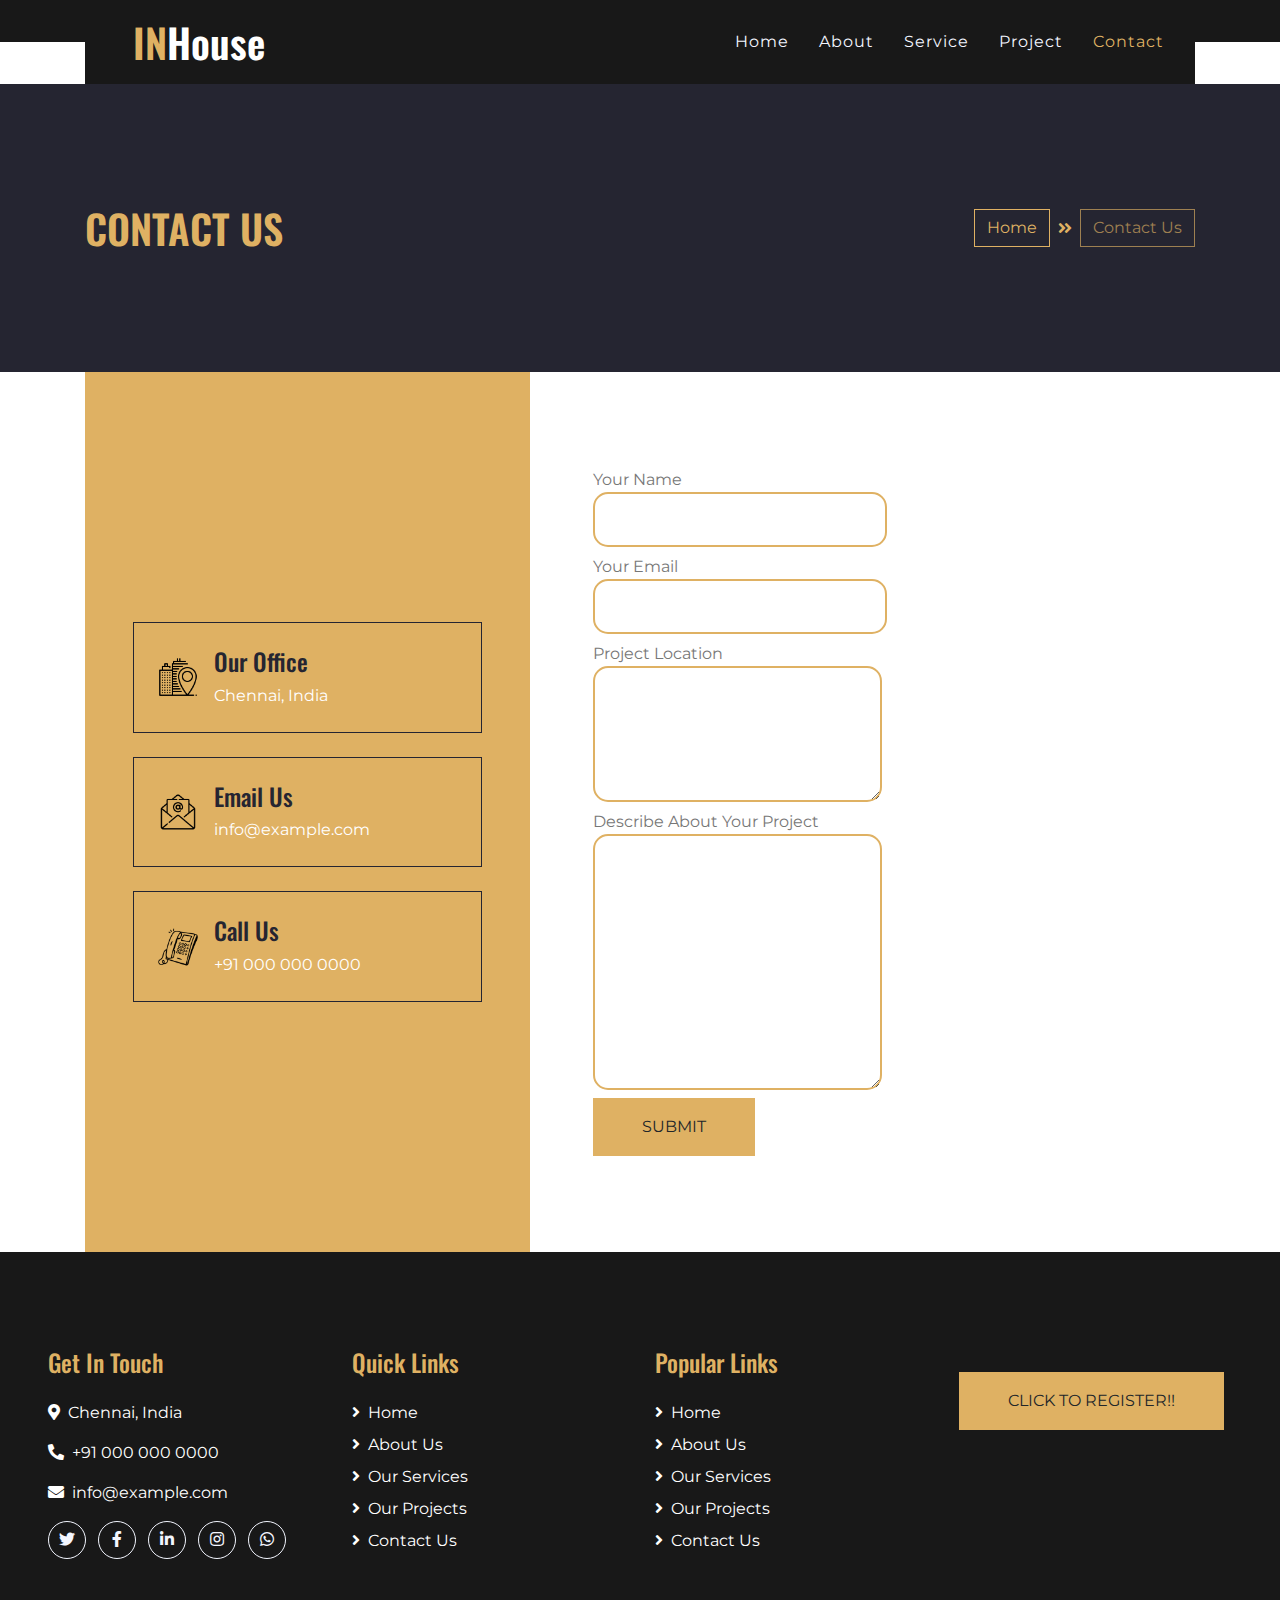
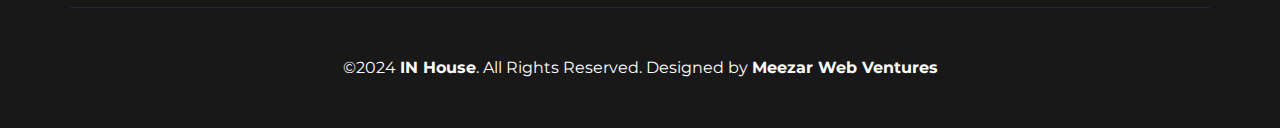
<file: contact.html>
<!DOCTYPE html>
<html lang="en">
<head>
    <meta charset="utf-8">
    <title>IN House - Contact</title>
    <meta content="width=device-width, initial-scale=1.0" name="viewport">
    <link href="Images" rel="icon">
    <link href="https://fonts.googleapis.com/css2?family=Montserrat&family=Oswald:wght@400;500;600&display=swap" rel="stylesheet">
    <link href="https://cdnjs.cloudflare.com/ajax/libs/font-awesome/5.10.0/css/all.min.css" rel="stylesheet">
    <link href="styles.css" rel="stylesheet">
    <script src="main.js"></script>
</head>

<body>
    <!-- Navbar Start -->
    <div class="container-fluid position-relative nav-bar p-0">
        <div class="container position-relative" style="z-index: 9;">
            <nav class="navbar navbar-expand-lg bg-dark navbar-dark py-lg-0 pl-lg-5">
                <a href="" class="navbar-brand">
                    <h1 class="m-0 display-5 text-white"><span class="text-primary">IN</span>House</h1>
                </a>
                <button type="button" class="navbar-toggler" data-toggle="collapse" data-target="#navbarCollapse">
                    <span class="navbar-toggler-icon"></span>
                </button>
                <div class="collapse navbar-collapse" id="navbarCollapse">
                    <div class="navbar-nav ml-auto py-0">
                        <a href="index.html" class="nav-link">Home</a>
                        <a href="about.html" class="nav-link">About</a>
                        <a href="service.html" class="nav-link">Service</a>
                        <a href="project.html" class="nav-link">Project</a>
                        <a href="contact.html" class="nav-link active">Contact</a>
                    </div>
                </div>
            </nav>
        </div>
    </div>
    <!-- Navbar End -->

    <!-- Page Header Start -->
    <div class="container-fluid bg-secondary py-5">
        <div class="container py-5">
            <div class="row align-items-center py-4">
                <div class="col-md-6 text-center text-md-left">
                    <h1 class="mb-4 mb-md-0 text-primary text-uppercase">Contact Us</h1>
                </div>
                <div class="col-md-6 text-center text-md-right">
                    <div class="d-inline-flex align-items-center">
                        <a class="btn btn-outline-primary" href="">Home</a>
                        <i class="fas fa-angle-double-right text-primary mx-2"></i>
                        <a class="btn btn-outline-primary disabled" href="">Contact Us</a>
                    </div>
                </div>
            </div>
        </div>
    </div>
    <!-- Page Header Start -->

    <!-- Contact Start -->
    <div class="container-fluid bg-white">
        <div class="container">
            <div class="row">
                <div class="col-lg-5">
                    <div class="d-flex flex-column justify-content-center bg-primary h-100 p-5">
                        <div class="d-inline-flex border border-secondary p-4 mb-4">
                            <h1 class="font-weight-normal text-secondary m-0 mr-3">
                                <img src="Images/png/011-location.png" alt="" style="width: 40px; height: 40px;">
                            </h1>
                            <div class="d-flex flex-column">
                                <h4>Our Office</h4>
                                <p class="m-0 text-white">Chennai, India</p>
                            </div>
                        </div>
                        <div class="d-inline-flex border border-secondary p-4 mb-4">
                            <h1 class="flaticon-email font-weight-normal text-secondary m-0 mr-3">
                                <img src="Images/png/010-email.png" alt="" style="width: 40px; height: 40px;">
                            </h1>
                            <div class="d-flex flex-column">
                                <h4>Email Us</h4>
                                <p class="m-0 text-white">info@example.com</p>
                            </div>
                        </div>
                        <div class="d-inline-flex border border-secondary p-4">
                            <h1 class="flaticon-telephone font-weight-normal text-secondary m-0 mr-3">
                                <img src="Images/png/009-landline.png" alt="" style="width: 40px; height: 40px;">
                            </h1>
                            <div class="d-flex flex-column">
                                <h4>Call Us</h4>
                                <p class="m-0 text-white">+91 000 000 0000</p>
                            </div>
                        </div>
                    </div>
                </div>
                <div class="col-lg-7 mb-5 my-lg-5 py-5 pl-lg-5">
                    <div class="contact-form">
                        <form action="contact.html" method="post">
                            <div class="control-group">
                                <label for="name">Your Name
                                    <input type="text" name="name" class="form-control input-field">
                                </label>
                            </div>
                            <div class="control-group">
                                <label for="mail">Your Email
                                    <input type="email" name="email" class="form-control input-field">
                                </label>
                            </div>
                            <div class="control-group">
                                <label for="location">Project Location
                                    <textarea name="location" class="form-control input-field" rows="5"></textarea>
                                </label>
                            </div>
                            <div class="control-group">
                                <label for="project">Describe About Your Project
                                    <textarea name="project" class="form-control input-field" rows="10"></textarea>
                                </label>
                            </div>
                            <div>
                                <button class="btn btn-primary py-3 px-5" type="submit" id="submitbutton">SUBMIT</button>
                            </div>
                        </form>
                    </div>
                </div>
            </div>
        </div>
    </div>
    <!-- Contact End -->

    <!-- Footer Start -->
    <div class="container-fluid bg-dark text-white py-5 px-sm-3 px-md-5">
        <div class="row pt-5">
            <div class="col-lg-3 col-md-6 mb-5">
                <h4 class="text-primary mb-4">Get In Touch</h4>
                <p><i class="fa fa-map-marker-alt mr-2"></i>Chennai, India</p>
                <p><i class="fa fa-phone-alt mr-2"></i>+91 000 000 0000</p>
                <p><i class="fa fa-envelope mr-2"></i>info@example.com</p>
                <a class="btn btn-outline-light rounded-circle text-center mr-2 px-0" style="width: 38px; height: 38px;" href="#">
                    <i class="fab fa-twitter"></i>
                </a>
                <a class="btn btn-outline-light rounded-circle text-center mr-2 px-0" style="width: 38px; height: 38px;" href="#">
                    <i class="fab fa-facebook-f"></i>
                </a>
                <a class="btn btn-outline-light rounded-circle text-center mr-2 px-0" style="width: 38px; height: 38px;" href="#">
                    <i class="fab fa-linkedin-in"></i>
                </a>
                <a class="btn btn-outline-light rounded-circle text-center mr-2 px-0" style="width: 38px; height: 38px;" href="#">
                    <i class="fab fa-instagram"></i>
                </a>
                <a class="btn btn-outline-light rounded-circle text-center mr-2 px-0" style="width: 38px; height: 38px;" href="#">
                    <i class="fab fa-whatsapp"></i>
                </a>
            </div>
            <div class="col-lg-3 col-md-6 mb-5">
                <h4 class="text-primary mb-4">Quick Links</h4>
                <div class="d-flex flex-column justify-content-start">
                    <a class="text-white mb-2" href="#"><i class="fa fa-angle-right mr-2"></i>Home</a>
                    <a class="text-white mb-2" href="#"><i class="fa fa-angle-right mr-2"></i>About Us</a>
                    <a class="text-white mb-2" href="#"><i class="fa fa-angle-right mr-2"></i>Our Services</a>
                    <a class="text-white mb-2" href="#"><i class="fa fa-angle-right mr-2"></i>Our Projects</a>
                    <a class="text-white" href="#"><i class="fa fa-angle-right mr-2"></i>Contact Us</a>
                </div>
            </div>
            <div class="col-lg-3 col-md-6 mb-5">
                <h4 class="text-primary mb-4">Popular Links</h4>
                <div class="d-flex flex-column justify-content-start">
                    <a class="text-white mb-2" href="#"><i class="fa fa-angle-right mr-2"></i>Home</a>
                    <a class="text-white mb-2" href="#"><i class="fa fa-angle-right mr-2"></i>About Us</a>
                    <a class="text-white mb-2" href="#"><i class="fa fa-angle-right mr-2"></i>Our Services</a>
                    <a class="text-white mb-2" href="#"><i class="fa fa-angle-right mr-2"></i>Our Projects</a>
                    <a class="text-white" href="#"><i class="fa fa-angle-right mr-2"></i>Contact Us</a>
                </div>
            </div>
            <div class="col-lg-3 col-md-6 mb-5">
                <div class="d-flex justify-content-start mt-4">
                    <a href="register.html">
                        <button class="btn btn-primary py-3 px-5" type="submit" id="registerbutton">CLICK TO REGISTER!!</button>
                    </a>
                </div>
            </div>
        </div>
        <div class="container border-top border-secondary pt-5">
            <p class="m-0 text-center text-white">
                &copy;2024 <a class="text-white font-weight-bold" href="#">IN House</a>. All Rights Reserved. Designed by
                <a class="text-white font-weight-bold" href="#">Meezar Web Ventures</a>
            </p>
        </div>
    </div>
    <!-- Footer End -->

    <!-- Back to Top -->
    <a href="#" class="btn btn-lg btn-primary back-to-top"><i class="fa fa-angle-double-up"></i></a>
</body>
</html>
</file>
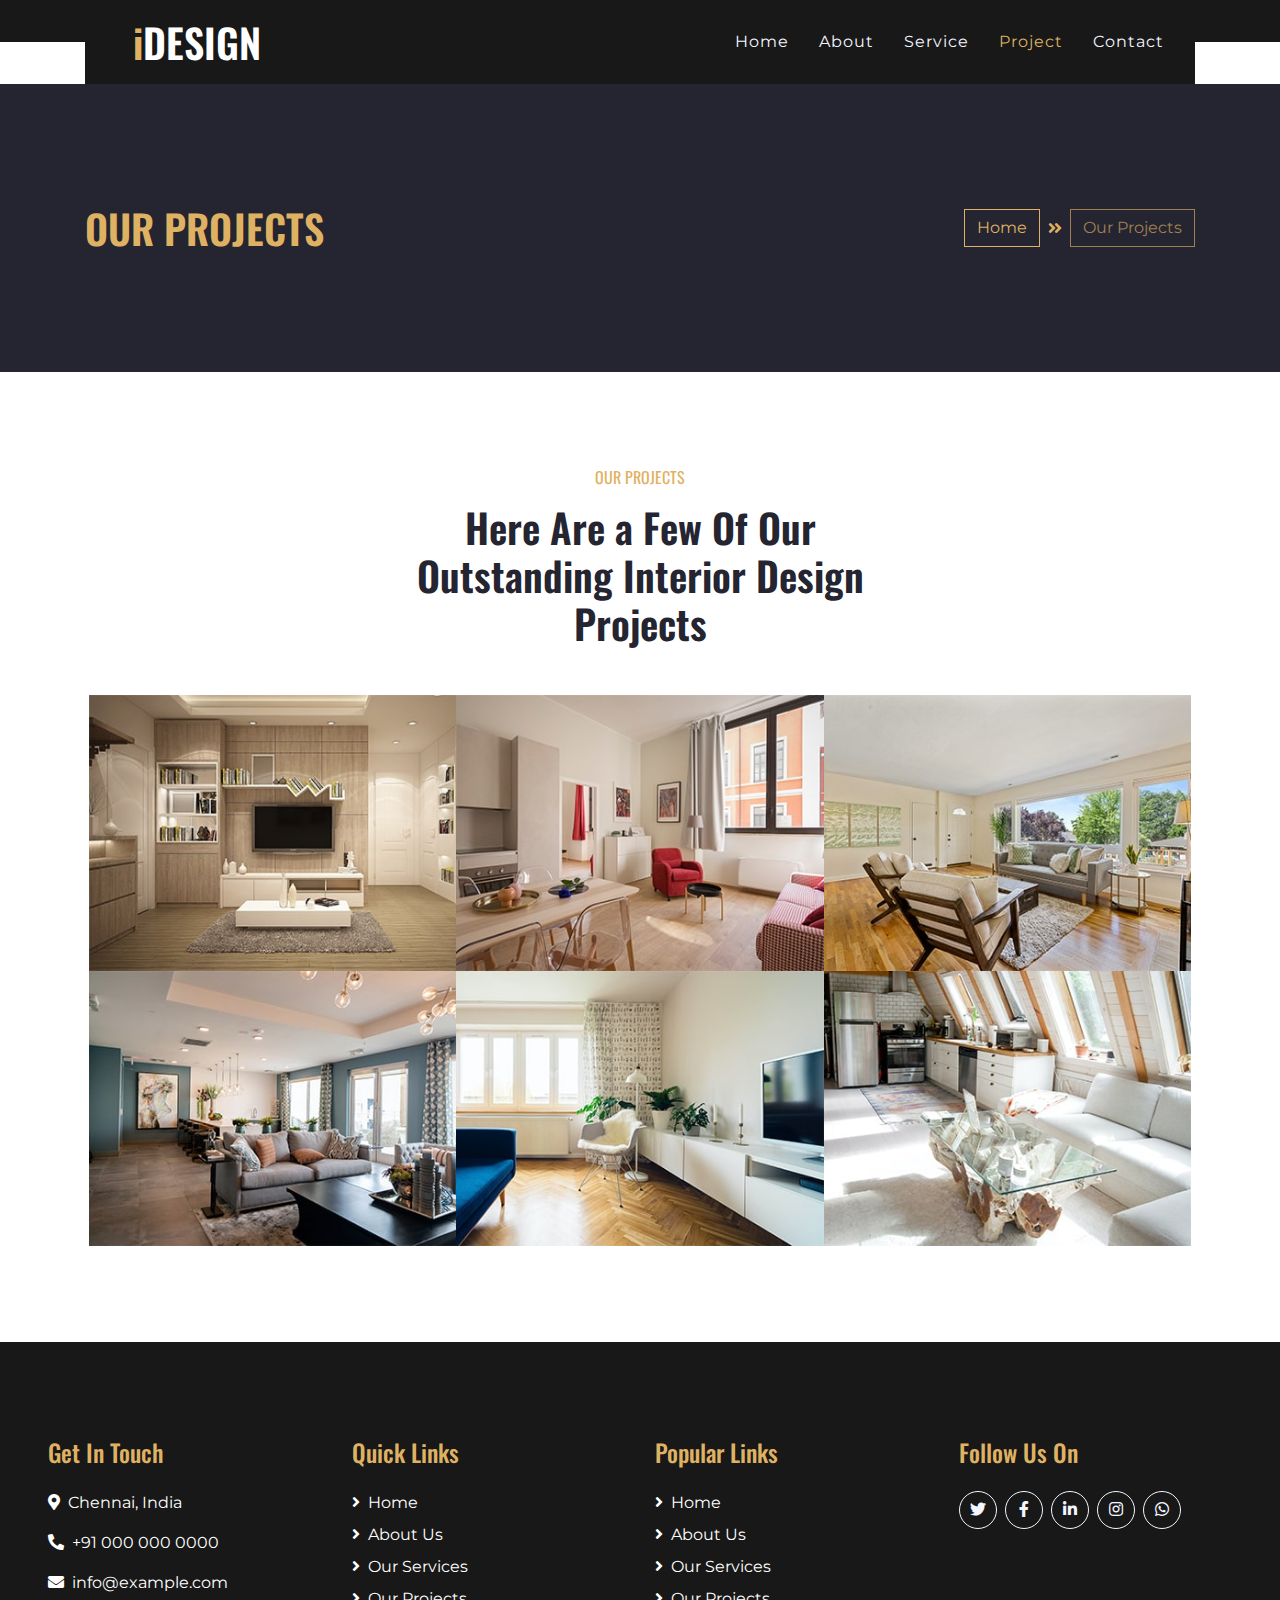
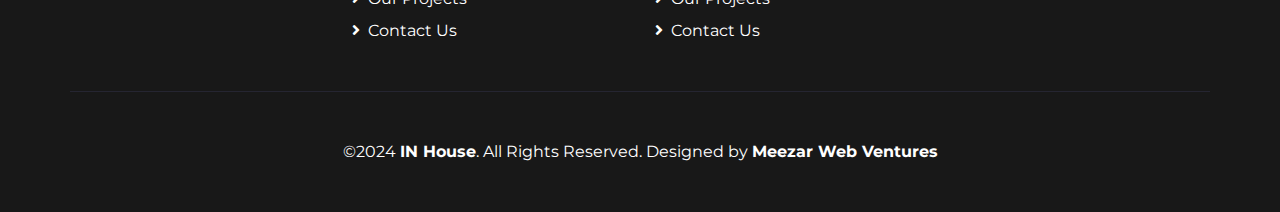
<file: project.html>
<!DOCTYPE html>
<html lang="en">
<head>
    <meta charset="utf-8">
    <title>In House - Our Projects</title>
    <meta content="width=device-width, initial-scale=1.0" name="viewport">
    <link href="Images" rel="icon">
    <link href="https://fonts.googleapis.com/css2?family=Montserrat&family=Oswald:wght@400;500;600&display=swap" rel="stylesheet">
    <link href="https://cdnjs.cloudflare.com/ajax/libs/font-awesome/5.10.0/css/all.min.css" rel="stylesheet">
    <link href="styles.css" rel="stylesheet">
    <script src="main.js"></script>
</head>

<body>
    <!-- Navbar Start -->
    <div class="container-fluid position-relative nav-bar p-0">
        <div class="container position-relative" style="z-index: 9;">
            <nav class="navbar navbar-expand-lg bg-dark navbar-dark py-lg-0 pl-lg-5">
                <a href="" class="navbar-brand">
                    <h1 class="m-0 display-5 text-white"><span class="text-primary">i</span>DESIGN</h1>
                </a>
                <button type="button" class="navbar-toggler" data-toggle="collapse" data-target="#navbarCollapse">
                    <span class="navbar-toggler-icon"></span>
                </button>
                <div class="collapse navbar-collapse" id="navbarCollapse">
                    <div class="navbar-nav ml-auto py-0">
                        <a href="index.html" class="nav-link">Home</a>
                        <a href="about.html" class="nav-link">About</a>
                        <a href="service.html" class="nav-link">Service</a>
                        <a href="project.html" class="nav-link active">Project</a>
                        <a href="contact.html" class="nav-link">Contact</a>
                    </div>
                </div>
            </nav>
        </div>
    </div>
    <!-- Navbar End -->

    <!-- Page Header Start -->
    <div class="container-fluid bg-secondary py-5">
        <div class="container py-5">
            <div class="row align-items-center py-4">
                <div class="col-md-6 text-center text-md-left">
                    <h1 class="mb-4 mb-md-0 text-primary text-uppercase">Our Projects</h1>
                </div>
                <div class="col-md-6 text-center text-md-right">
                    <div class="d-inline-flex align-items-center">
                        <a class="btn btn-outline-primary" href="">Home</a>
                        <i class="fas fa-angle-double-right text-primary mx-2"></i>
                        <a class="btn btn-outline-primary disabled" href="">Our Projects</a>
                    </div>
                </div>
            </div>
        </div>
    </div>
    <!-- Page Header Start -->

    <!-- Projects Start -->
    <div class="container-fluid py-5">
        <div class="container py-5">
            <div class="row justify-content-center">
                <div class="col-lg-6 col-md-8 col text-center mb-4">
                    <h6 class="text-primary font-weight-normal text-uppercase mb-3">Our Projects</h6>
                    <h1 class="mb-4">Here Are a Few Of Our Outstanding Interior Design Projects</h1>
                </div>
            </div>
            <div class="row mx-1 portfolio-container">
                <div class="col-lg-4 col-md-6 col-sm-12 p-0 portfolio-item first">
                    <div class="position-relative overflow-hidden">
                        <div class="portfolio-img d-flex align-items-center justify-content-center">
                            <img class="img-fluid" src="Images/portfolio-1.jpg" alt="">
                        </div>
                        <div class="portfolio-text bg-secondary d-flex flex-column align-items-center justify-content-center">
                            <h4 class="text-white mb-4">Project Name</h4>
                            <div class="d-flex align-items-center justify-content-center">
                                <a class="btn btn-outline-primary m-1" href="">
                                    <i class="fa fa-link"></i>
                                </a>
                                <a class="btn btn-outline-primary m-1" href="Images/portfolio-1.jpg" data-lightbox="portfolio">
                                    <i class="fa fa-eye"></i>
                                </a>
                            </div>
                        </div>
                    </div>
                </div>
                <div class="col-lg-4 col-md-6 col-sm-12 p-0 portfolio-item second">
                    <div class="position-relative overflow-hidden">
                        <div class="portfolio-img d-flex align-items-center justify-content-center">
                            <img class="img-fluid" src="Images/portfolio-2.jpg" alt="">
                        </div>
                        <div class="portfolio-text bg-secondary d-flex flex-column align-items-center justify-content-center">
                            <h4 class="text-white mb-4">Project Name</h4>
                            <div class="d-flex align-items-center justify-content-center">
                                <a class="btn btn-outline-primary m-1" href="">
                                    <i class="fa fa-link"></i>
                                </a>
                                <a class="btn btn-outline-primary m-1" href="Images/portfolio-2.jpg" data-lightbox="portfolio">
                                    <i class="fa fa-eye"></i>
                                </a>
                            </div>
                        </div>
                    </div>
                </div>
                <div class="col-lg-4 col-md-6 col-sm-12 p-0 portfolio-item third">
                    <div class="position-relative overflow-hidden">
                        <div class="portfolio-img d-flex align-items-center justify-content-center">
                            <img class="img-fluid" src="Images/portfolio-3.jpg" alt="">
                        </div>
                        <div class="portfolio-text bg-secondary d-flex flex-column align-items-center justify-content-center">
                            <h4 class="text-white mb-4">Project Name</h4>
                            <div class="d-flex align-items-center justify-content-center">
                                <a class="btn btn-outline-primary m-1" href="">
                                    <i class="fa fa-link"></i>
                                </a>
                                <a class="btn btn-outline-primary m-1" href="Images/portfolio-3.jpg" data-lightbox="portfolio">
                                    <i class="fa fa-eye"></i>
                                </a>
                            </div>
                        </div>
                    </div>
                </div>
                <div class="col-lg-4 col-md-6 col-sm-12 p-0 portfolio-item first">
                    <div class="position-relative overflow-hidden">
                        <div class="portfolio-img d-flex align-items-center justify-content-center">
                            <img class="img-fluid" src="Images/portfolio-4.jpg" alt="">
                        </div>
                        <div class="portfolio-text bg-secondary d-flex flex-column align-items-center justify-content-center">
                            <h4 class="text-white mb-4">Project Name</h4>
                            <div class="d-flex align-items-center justify-content-center">
                                <a class="btn btn-outline-primary m-1" href="">
                                    <i class="fa fa-link"></i>
                                </a>
                                <a class="btn btn-outline-primary m-1" href="Images/portfolio-4.jpg" data-lightbox="portfolio">
                                    <i class="fa fa-eye"></i>
                                </a>
                            </div>
                        </div>
                    </div>
                </div>
                <div class="col-lg-4 col-md-6 col-sm-12 p-0 portfolio-item second">
                    <div class="position-relative overflow-hidden">
                        <div class="portfolio-img d-flex align-items-center justify-content-center">
                            <img class="img-fluid" src="Images/portfolio-5.jpg" alt="">
                        </div>
                        <div class="portfolio-text bg-secondary d-flex flex-column align-items-center justify-content-center">
                            <h4 class="text-white mb-4">Project Name</h4>
                            <div class="d-flex align-items-center justify-content-center">
                                <a class="btn btn-outline-primary m-1" href="">
                                    <i class="fa fa-link"></i>
                                </a>
                                <a class="btn btn-outline-primary m-1" href="Images/portfolio-5.jpg" data-lightbox="portfolio">
                                    <i class="fa fa-eye"></i>
                                </a>
                            </div>
                        </div>
                    </div>
                </div>
                <div class="col-lg-4 col-md-6 col-sm-12 p-0 portfolio-item third">
                    <div class="position-relative overflow-hidden">
                        <div class="portfolio-img d-flex align-items-center justify-content-center">
                            <img class="img-fluid" src="Images/portfolio-6.jpg" alt="">
                        </div>
                        <div class="portfolio-text bg-secondary d-flex flex-column align-items-center justify-content-center">
                            <h4 class="text-white mb-4">Project Name</h4>
                            <div class="d-flex align-items-center justify-content-center">
                                <a class="btn btn-outline-primary m-1" href="">
                                    <i class="fa fa-link"></i>
                                </a>
                                <a class="btn btn-outline-primary m-1" href="Images/portfolio-6.jpg" data-lightbox="portfolio">
                                    <i class="fa fa-eye"></i>
                                </a>
                            </div>
                        </div>
                    </div>
                </div>
            </div>
        </div>
    </div>
    <!-- Projects End -->

    <!-- Footer Start -->
    <div class="container-fluid bg-dark text-white py-5 px-sm-3 px-md-5">
        <div class="row pt-5">
            <div class="col-lg-3 col-md-6 mb-5">
                <h4 class="text-primary mb-4">Get In Touch</h4>
                <p><i class="fa fa-map-marker-alt mr-2"></i>Chennai, India</p>
                <p><i class="fa fa-phone-alt mr-2"></i>+91 000 000 0000</p>
                <p><i class="fa fa-envelope mr-2"></i>info@example.com</p>
            </div>
            <div class="col-lg-3 col-md-6 mb-5">
                <h4 class="text-primary mb-4">Quick Links</h4>
                <div class="d-flex flex-column justify-content-start">
                    <a class="text-white mb-2" href="#"><i class="fa fa-angle-right mr-2"></i>Home</a>
                    <a class="text-white mb-2" href="#"><i class="fa fa-angle-right mr-2"></i>About Us</a>
                    <a class="text-white mb-2" href="#"><i class="fa fa-angle-right mr-2"></i>Our Services</a>
                    <a class="text-white mb-2" href="#"><i class="fa fa-angle-right mr-2"></i>Our Projects</a>
                    <a class="text-white" href="#"><i class="fa fa-angle-right mr-2"></i>Contact Us</a>
                </div>
            </div>
            <div class="col-lg-3 col-md-6 mb-5">
                <h4 class="text-primary mb-4">Popular Links</h4>
                <div class="d-flex flex-column justify-content-start">
                    <a class="text-white mb-2" href="#"><i class="fa fa-angle-right mr-2"></i>Home</a>
                    <a class="text-white mb-2" href="#"><i class="fa fa-angle-right mr-2"></i>About Us</a>
                    <a class="text-white mb-2" href="#"><i class="fa fa-angle-right mr-2"></i>Our Services</a>
                    <a class="text-white mb-2" href="#"><i class="fa fa-angle-right mr-2"></i>Our Projects</a>
                    <a class="text-white" href="#"><i class="fa fa-angle-right mr-2"></i>Contact Us</a>
                </div>
            </div>
            <div class="col-lg-3 col-md-6 mb-5">
                <h4 class="text-primary mb-4">Follow Us On</h4>
                <div class="d-flex justify-content-start mt-4">
                    <a class="btn btn-outline-light rounded-circle text-center mr-2 px-0" style="width: 38px; height: 38px;" href="#">
                        <i class="fab fa-twitter"></i>
                    </a>
                    <a class="btn btn-outline-light rounded-circle text-center mr-2 px-0" style="width: 38px; height: 38px;" href="#">
                        <i class="fab fa-facebook-f"></i>
                    </a>
                    <a class="btn btn-outline-light rounded-circle text-center mr-2 px-0" style="width: 38px; height: 38px;" href="#">
                        <i class="fab fa-linkedin-in"></i>
                    </a>
                    <a class="btn btn-outline-light rounded-circle text-center mr-2 px-0" style="width: 38px; height: 38px;" href="#">
                        <i class="fab fa-instagram"></i>
                    </a>
                    <a class="btn btn-outline-light rounded-circle text-center mr-2 px-0" style="width: 38px; height: 38px;" href="#">
                        <i class="fab fa-whatsapp"></i>
                    </a>
                </div>
            </div>
        </div>
        <div class="container border-top border-secondary pt-5">
            <p class="m-0 text-center text-white">
                &copy;2024 <a class="text-white font-weight-bold" href="#">IN House</a>. All Rights Reserved. Designed by
                <a class="text-white font-weight-bold" href="#">Meezar Web Ventures</a>
            </p>
        </div>
    </div>
    <!-- Footer End -->

    <!-- Back to Top -->
    <a href="#" class="btn btn-lg btn-primary back-to-top"><i class="fa fa-angle-double-up"></i></a>
</body>
</html>
</file>
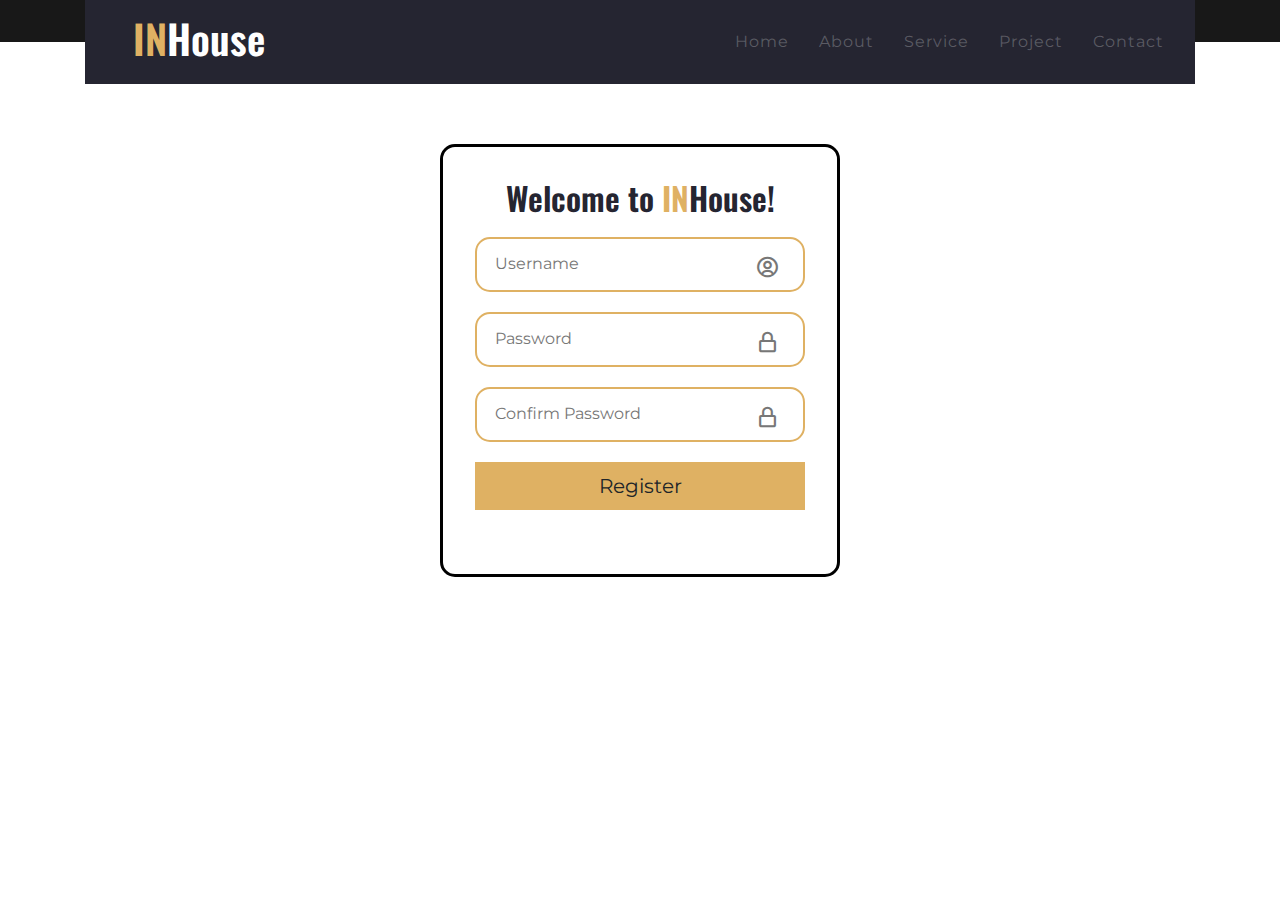
<file: register.html>
<!DOCTYPE html>
<html lang="en">
    <head>
        <meta charset="UTF-8">
        <meta name="viewport" content="width=device-width, initial-scale=1.0">
        <title>Register</title>
        <link rel="icon" type="image/x-icon" href="">
        <link href="https://fonts.googleapis.com/css2?family=Montserrat&family=Oswald:wght@400;500;600&display=swap" rel="stylesheet">
        <link href='https://unpkg.com/boxicons@2.1.4/css/boxicons.min.css' rel='stylesheet'>
        <link rel="stylesheet" href="styles.css">
    </head>
    <body>
        <div class="container-fluid position-relative nav-bar p-0">
            <div class="container position-relative" style="z-index: 9;">
                <nav class="navbar navbar-expand-lg bg-secondary navbar-dark py-lg-0 pl-lg-5">
                    <a href="" class="navbar-brand">
                        <h1 class="display-5 text-white"><span class="text-primary">IN</span>House</h1>
                    </a>
                    <button type="button" class="navbar-toggler" data-toggle="collapse" data-target="#navbarCollapse">
                        <span class="navbar-toggler-icon"></span>
                    </button>
                    <div class="collapse navbar-collapse" id="navbarCollapse">
                        <div class="navbar-nav ml-auto py-0">
                            <a href="index.html" class="nav-link disabled">Home</a>
                            <a href="about.html" class="nav-link disabled">About</a>
                            <a href="service.html" class="nav-link disabled">Service</a>
                            <a href="project.html" class="nav-link disabled">Project</a>
                            <a href="contact.html" class="nav-link disabled">Contact</a>
                        </div>
                    </div>
                </nav>
            </div>
        </div>
        
        <div class="wrapper">
            <div class="register-box">
                <h2 class="display-5 text-secondary">Welcome to <span class="text-primary">IN</span>House!</h2>
                <form action="register.html" method="post">
                    <div class="input_box">
                        <label for="username" class="label">Username</label>
                            <input type="email" name="username" class="input-field form-control">
                        <i class='bx bx-user-circle icon'></i>
                    </div>
                    <div class="input_box">
                        <label for="password" class="label">Password</label>
                            <input type="password" name="password" class="input-field form-control">
                        <i class="bx bx-lock-alt icon"></i>
                    </div>
                    <div class="input_box">
                        <label for="cnfrmpass" class="label">Confirm Password</label>
                            <input type="password" name="cnfrmpass" class="input-field form-control">
                        <i class="bx bx-lock-alt icon"></i>
                    </div>
                    <div>
                        <button type="submit" class="btn btn-lg btn-primary btn-block" id="registerbutton">Register</button>
                    </div>
                </form>
            </div>
            <script>
                var showPasswordIcon = document.getElementById('show-password');
                var passwordField = document.getElementById('pass');
                
                showPasswordIcon.addEventListener('click', function () {
                    if (passwordField.type === 'password') {
                        passwordField.type = 'text';
                    }
                    else {
                        passwordField.type = 'password';
                    }
                });
            </script>
        </div>
    </body>
</html>
</file>
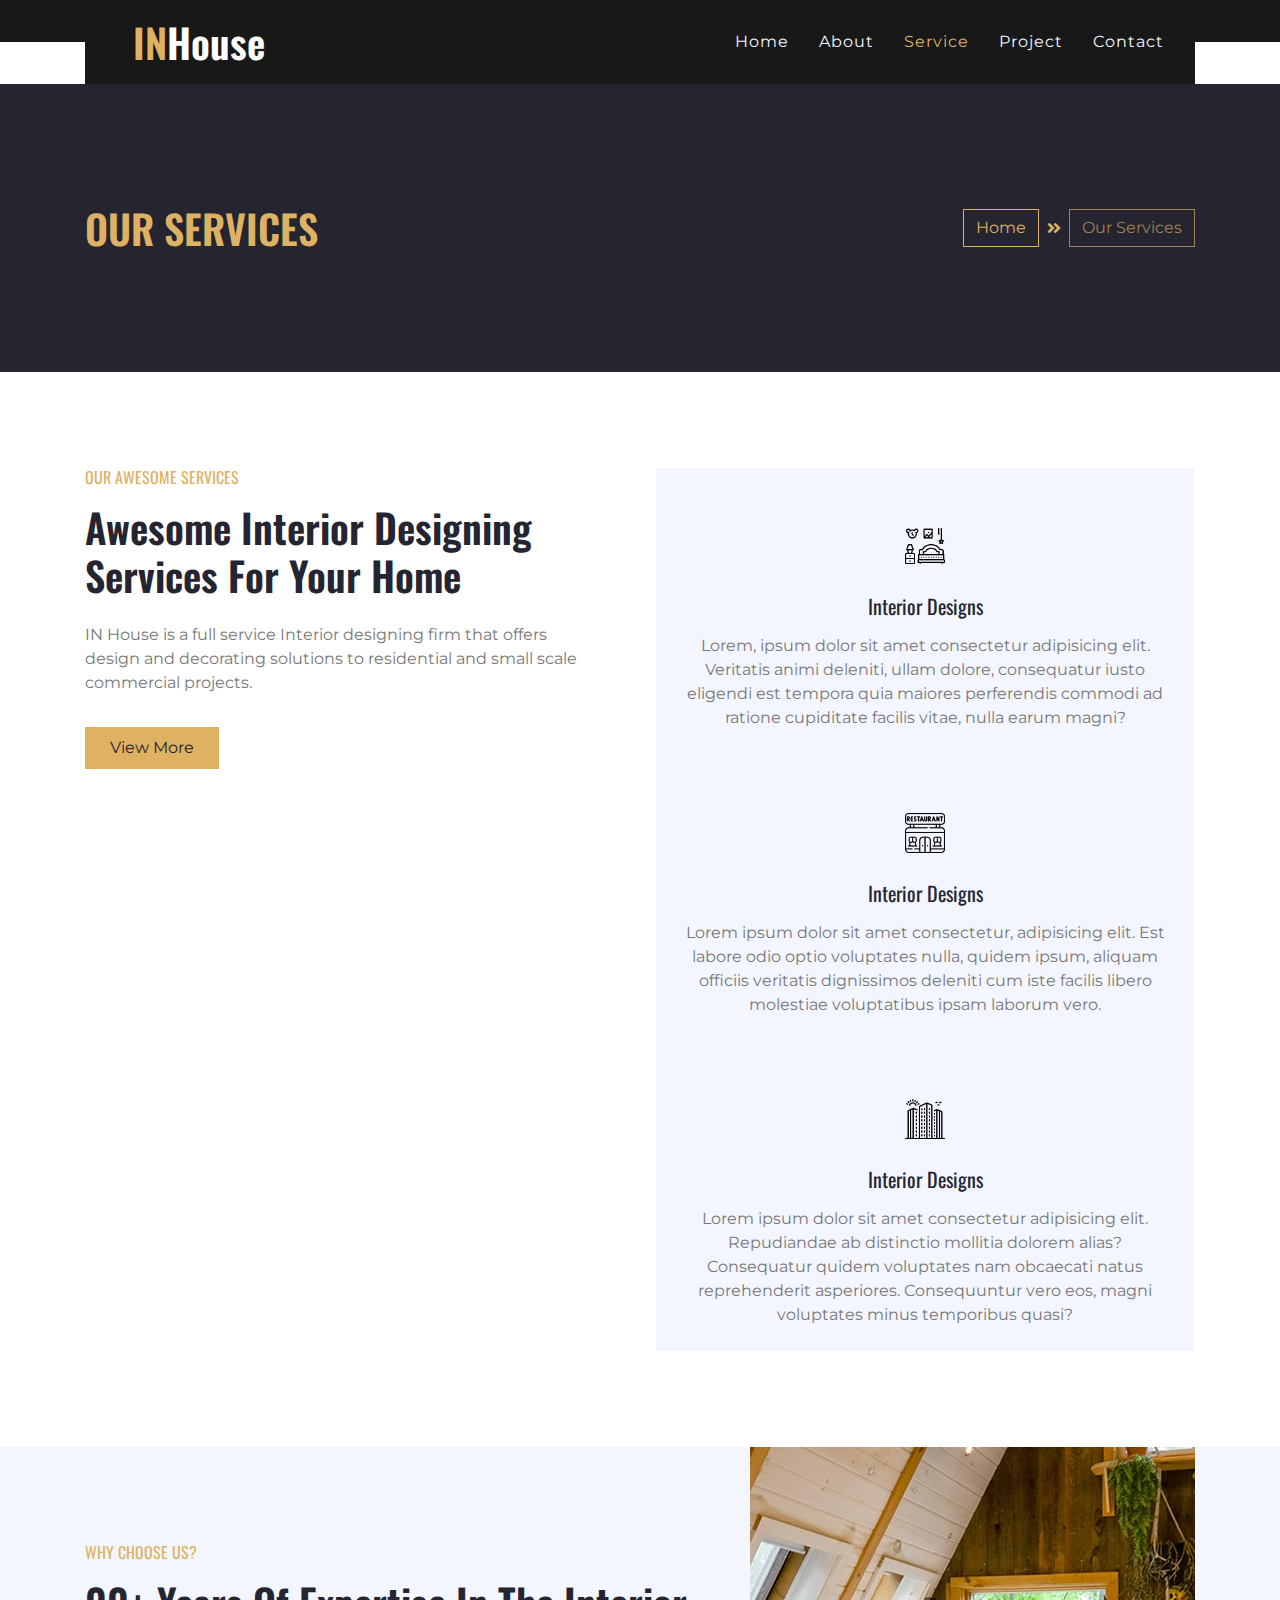
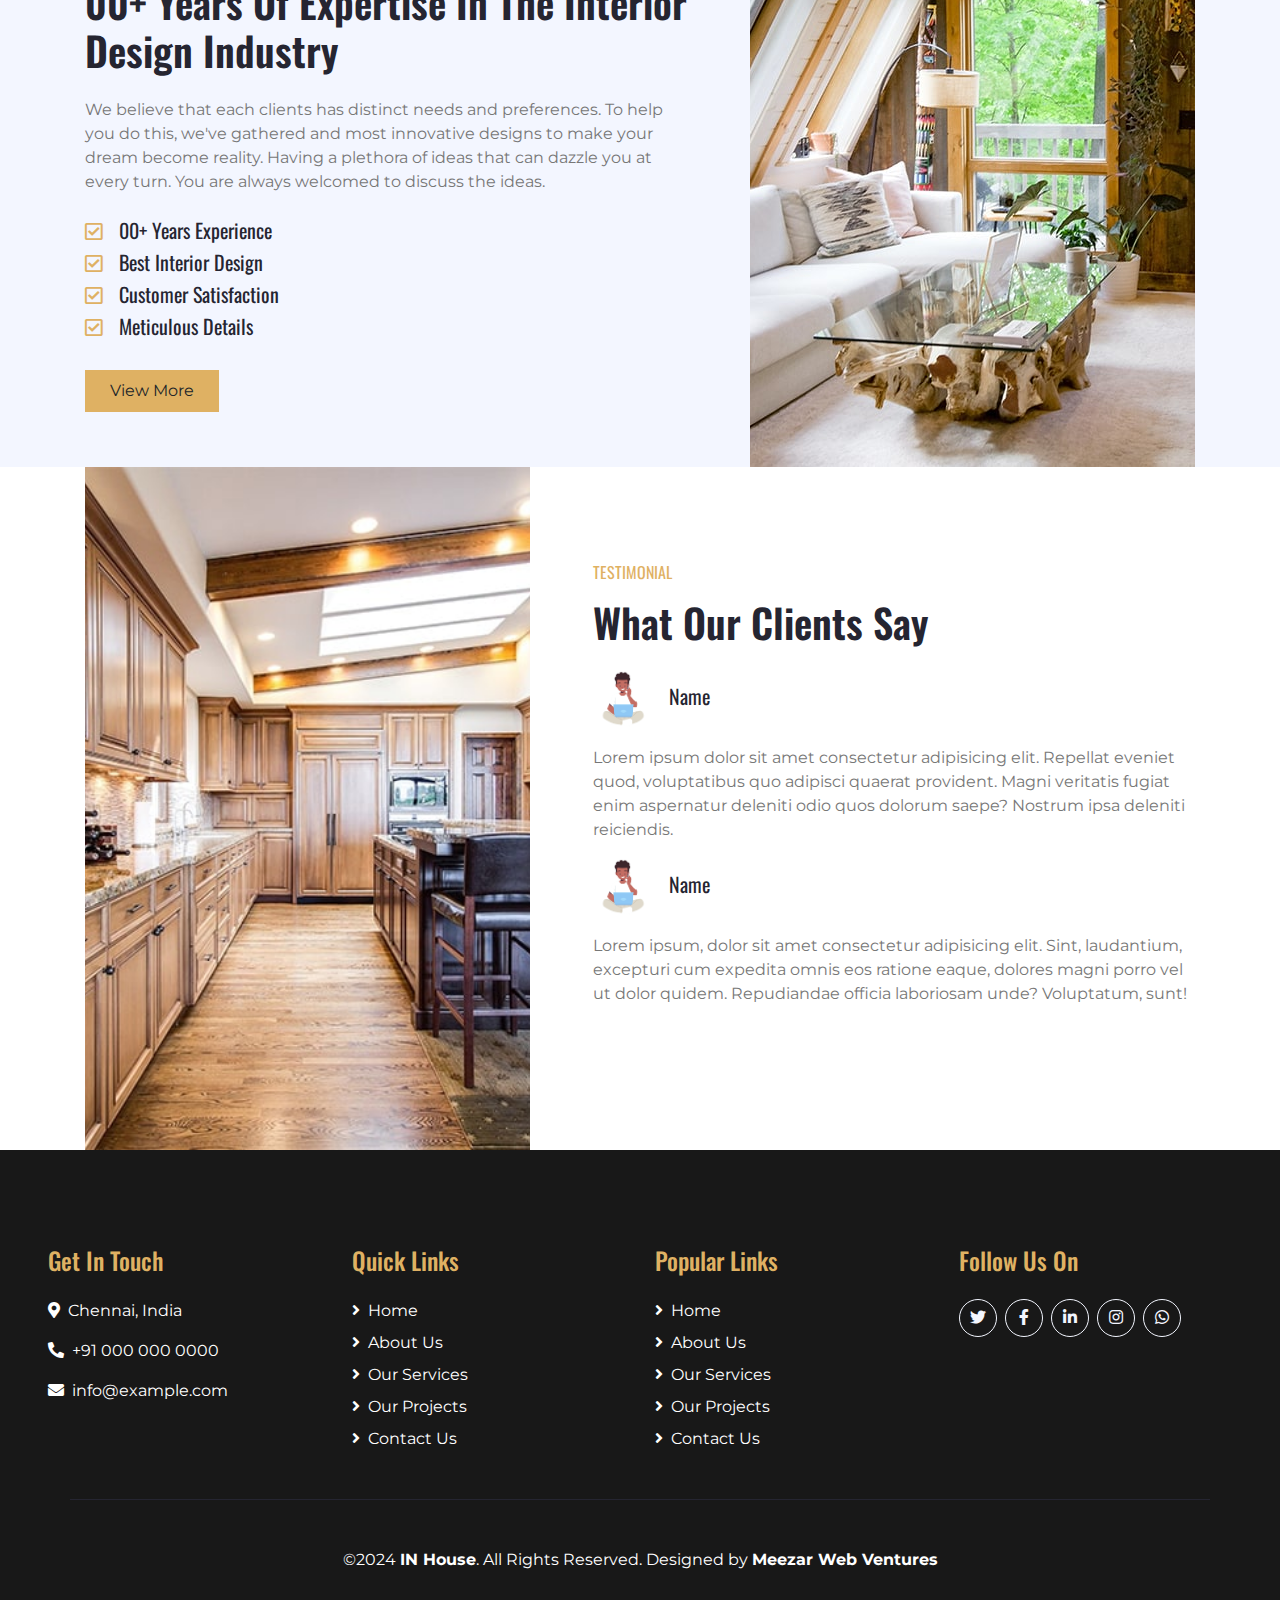
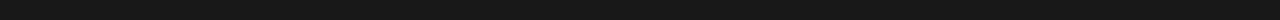
<file: service.html>
<!DOCTYPE html>
<html lang="en">
<head>
    <meta charset="utf-8">
    <title>IN House - Our Services</title>
    <meta content="width=device-width, initial-scale=1.0" name="viewport">
    <link href="Images" rel="icon">
    <link href="https://fonts.googleapis.com/css2?family=Montserrat&family=Oswald:wght@400;500;600&display=swap" rel="stylesheet">
    <link href="https://cdnjs.cloudflare.com/ajax/libs/font-awesome/5.10.0/css/all.min.css" rel="stylesheet">
    <link href="styles.css" rel="stylesheet">
    <script src="main.js"></script>
</head>

<body>
    <!-- Navbar Start -->
    <div class="container-fluid position-relative nav-bar p-0">
        <div class="container position-relative" style="z-index: 9;">
            <nav class="navbar navbar-expand-lg bg-dark navbar-dark py-lg-0 pl-lg-5">
                <a href="" class="navbar-brand">
                    <h1 class="m-0 display-5 text-white"><span class="text-primary">IN</span>House</h1>
                </a>
                <button type="button" class="navbar-toggler" data-toggle="collapse" data-target="#navbarCollapse">
                    <span class="navbar-toggler-icon"></span>
                </button>
                <div class="collapse navbar-collapse" id="navbarCollapse">
                    <div class="navbar-nav ml-auto py-0">
                        <a href="index.html" class="nav-link">Home</a>
                        <a href="about.html" class="nav-link">About</a>
                        <a href="service.html" class="nav-link active">Service</a>
                        <a href="project.html" class="nav-link">Project</a>
                        <a href="contact.html" class="nav-link">Contact</a>
                    </div>
                </div>
            </nav>
        </div>
    </div>
    <!-- Navbar End -->

    <!-- Page Header Start -->
    <div class="container-fluid bg-secondary py-5">
        <div class="container py-5">
            <div class="row align-items-center py-4">
                <div class="col-md-6 text-center text-md-left">
                    <h1 class="mb-4 mb-md-0 text-primary text-uppercase">Our Services</h1>
                </div>
                <div class="col-md-6 text-center text-md-right">
                    <div class="d-inline-flex align-items-center">
                        <a class="btn btn-outline-primary" href="">Home</a>
                        <i class="fas fa-angle-double-right text-primary mx-2"></i>
                        <a class="btn btn-outline-primary disabled" href="">Our Services</a>
                    </div>
                </div>
            </div>
        </div>
    </div>
    <!-- Page Header Start -->

    <!-- Services Start -->
    <div class="container-fluid py-5">
        <div class="container py-5">
            <div class="row">
                <div class="col-lg-6 pr-lg-5">
                    <h6 class="text-primary font-weight-normal text-uppercase mb-3">Our Awesome Services</h6>
                    <h1 class="mb-4 section-title">Awesome Interior Designing Services For Your Home</h1>
                    <p>IN House is a full service Interior designing firm that offers design and
                      decorating solutions to residential and small scale commercial projects.</p>
                    <a href="" class="btn btn-primary mt-3 py-2 px-4">View More</a>
                </div>
                <div class="col-lg-6 p-0 pt-5 pt-lg-0">
                    <div class="position-relative">
                        <div class="d-flex flex-column text-center bg-light mx-3 p-4">
                            <h3 class="display-3 font-weight-normal text-primary mb-3">
                                <img src="Images/png/006-furniture.png" alt="" style="width: 40px; height: 40px;">
                            </h3>
                            <h5 class="mb-3">Interior Designs</h5>
                            <p class="m-0">Lorem, ipsum dolor sit amet consectetur adipisicing elit. Veritatis animi deleniti, ullam dolore, 
                                consequatur iusto eligendi est tempora quia maiores perferendis commodi ad ratione cupiditate facilis vitae, nulla earum magni?</p>
                        </div>
                        <div class="d-flex flex-column text-center bg-light mx-3 p-4">
                            <h3 class="display-3 font-weight-normal text-primary mb-3">
                                <img src="Images/png/007-restaurant.png" alt="" style="width: 40px; height: 40px;">
                            </h3>
                            <h5 class="mb-3">Interior Designs</h5>
                            <p class="m-0">Lorem ipsum dolor sit amet consectetur, adipisicing elit. Est labore odio optio voluptates nulla, 
                                quidem ipsum, aliquam officiis veritatis dignissimos deleniti cum iste facilis libero molestiae voluptatibus ipsam laborum vero.</p>
                        </div>
                        <div class="d-flex flex-column text-center bg-light mx-3 p-4">
                            <h3 class="display-3 font-weight-normal text-primary mb-3">
                                <img src="Images/png/008-apartment.png" alt="" style="width: 40px; height: 40px;">
                            </h3>
                            <h5 class="mb-3">Interior Designs</h5>
                            <p class="m-0">Lorem ipsum dolor sit amet consectetur adipisicing elit. Repudiandae ab distinctio mollitia dolorem alias? 
                                Consequatur quidem voluptates nam obcaecati natus reprehenderit asperiores. Consequuntur vero eos, magni voluptates minus temporibus quasi?</p>
                        </div>
                    </div>
                </div>
            </div>
        </div>
    </div>
    <!-- Services End -->

    <!-- Features Start -->
    <div class="container-fluid bg-light">
        <div class="container">
            <div class="row">
                <div class="col-lg-7 mt-5 py-5 pr-lg-5">
                    <h6 class="text-primary font-weight-normal text-uppercase mb-3">Why Choose Us?</h6>
                    <h1 class="mb-4 section-title">00+ Years Of Expertise In The Interior Design Industry</h1>
                    <p class="mb-4">We believe that each clients has distinct needs and preferences. To help you do this, we've gathered and most innovative designs to make your dream become reality.
                       Having a plethora of ideas that can dazzle you at every turn. You are always welcomed to discuss the ideas. </p>
                    <ul class="list-inline">
                        <li><h5><i class="far fa-check-square text-primary mr-3"></i>00+ Years Experience</h5></li>
                        <li><h5><i class="far fa-check-square text-primary mr-3"></i>Best Interior Design</h5></li>
                        <li><h5><i class="far fa-check-square text-primary mr-3"></i>Customer Satisfaction</h5></li>
                          <li><h5><i class="far fa-check-square text-primary mr-3"></i>Meticulous Details</h5></li>
                    </ul>
                    <a href="" class="btn btn-primary mt-3 py-2 px-4">View More</a>
                </div>
                <div class="col-lg-5">
                    <div class="d-flex flex-column align-items-center justify-content-center h-100 overflow-hidden">
                        <img class="h-100" src="Images/feature.jpg" alt="">
                    </div>
                </div>
            </div>
        </div>
    </div>
    <!-- Features End -->

    <!-- Testimonial Start -->
    <div class="container-fluid">
        <div class="container">
            <div class="row">
                <div class="col-md-5">
                    <div class="d-flex flex-column align-items-center justify-content-center h-100 overflow-hidden">
                        <img class="h-100" src="Images/testimonial.jpg" alt="">
                    </div>
                </div>
                <div class="col-md-7 py-5 pl-md-5">
                    <h6 class="text-primary font-weight-normal text-uppercase mb-3 pt-5">Testimonial</h6>
                    <h1 class="mb-4 section-title">What Our Clients Say</h1>
                    <div class="owl-carousel testimonial-carousel position-relative pb-5 mb-md-5">
                        <div class="d-flex flex-column">
                            <div class="d-flex align-items-center mb-3">
                                <img class="img-fluid rounded-circle" src="Images/testi.png" style="width: 60px; height: 60px;" alt="">
                                <div class="ml-3">
                                    <h5>Name</h5>
                                </div>
                            </div>
                            <p>Lorem ipsum dolor sit amet consectetur adipisicing elit. Repellat eveniet quod, voluptatibus quo adipisci quaerat provident. 
                                Magni veritatis fugiat enim aspernatur deleniti odio quos dolorum saepe? Nostrum ipsa deleniti reiciendis.</p>
                        </div>
                        <div class="d-flex flex-column">
                            <div class="d-flex align-items-center mb-3">
                                <img class="img-fluid rounded-circle" src="Images/testi.png" style="width: 60px; height: 60px;" alt="">
                                <div class="ml-3">
                                    <h5>Name</h5>
                                </div>
                            </div>
                            <p class="m-0">Lorem ipsum, dolor sit amet consectetur adipisicing elit. Sint, laudantium, excepturi cum expedita 
                                omnis eos ratione eaque, dolores magni porro vel ut dolor quidem. Repudiandae officia laboriosam unde? Voluptatum, sunt!</p>
                        </div>
                    </div>
                </div>
            </div>
        </div>
    </div>
    <!-- Testimonial End -->

    <!-- Footer Start -->
    <div class="container-fluid bg-dark text-white py-5 px-sm-3 px-md-5">
        <div class="row pt-5">
            <div class="col-lg-3 col-md-6 mb-5">
                <h4 class="text-primary mb-4">Get In Touch</h4>
                <p><i class="fa fa-map-marker-alt mr-2"></i>Chennai, India</p>
                <p><i class="fa fa-phone-alt mr-2"></i>+91 000 000 0000</p>
                <p><i class="fa fa-envelope mr-2"></i>info@example.com</p>
            </div>
            <div class="col-lg-3 col-md-6 mb-5">
                <h4 class="text-primary mb-4">Quick Links</h4>
                <div class="d-flex flex-column justify-content-start">
                    <a class="text-white mb-2" href="#"><i class="fa fa-angle-right mr-2"></i>Home</a>
                    <a class="text-white mb-2" href="#"><i class="fa fa-angle-right mr-2"></i>About Us</a>
                    <a class="text-white mb-2" href="#"><i class="fa fa-angle-right mr-2"></i>Our Services</a>
                    <a class="text-white mb-2" href="#"><i class="fa fa-angle-right mr-2"></i>Our Projects</a>
                    <a class="text-white" href="#"><i class="fa fa-angle-right mr-2"></i>Contact Us</a>
                </div>
            </div>
            <div class="col-lg-3 col-md-6 mb-5">
                <h4 class="text-primary mb-4">Popular Links</h4>
                <div class="d-flex flex-column justify-content-start">
                    <a class="text-white mb-2" href="#"><i class="fa fa-angle-right mr-2"></i>Home</a>
                    <a class="text-white mb-2" href="#"><i class="fa fa-angle-right mr-2"></i>About Us</a>
                    <a class="text-white mb-2" href="#"><i class="fa fa-angle-right mr-2"></i>Our Services</a>
                    <a class="text-white mb-2" href="#"><i class="fa fa-angle-right mr-2"></i>Our Projects</a>
                    <a class="text-white" href="#"><i class="fa fa-angle-right mr-2"></i>Contact Us</a>
                </div>
            </div>
            <div class="col-lg-3 col-md-6 mb-5">
                <h4 class="text-primary mb-4">Follow Us On</h4>
                <div class="d-flex justify-content-start mt-4">
                    <a class="btn btn-outline-light rounded-circle text-center mr-2 px-0" style="width: 38px; height: 38px;" href="#">
                        <i class="fab fa-twitter"></i>
                    </a>
                    <a class="btn btn-outline-light rounded-circle text-center mr-2 px-0" style="width: 38px; height: 38px;" href="#">
                        <i class="fab fa-facebook-f"></i>
                    </a>
                    <a class="btn btn-outline-light rounded-circle text-center mr-2 px-0" style="width: 38px; height: 38px;" href="#">
                        <i class="fab fa-linkedin-in"></i>
                    </a>
                    <a class="btn btn-outline-light rounded-circle text-center mr-2 px-0" style="width: 38px; height: 38px;" href="#">
                        <i class="fab fa-instagram"></i>
                    </a>
                    <a class="btn btn-outline-light rounded-circle text-center mr-2 px-0" style="width: 38px; height: 38px;" href="#">
                        <i class="fab fa-whatsapp"></i>
                    </a>
                </div>
            </div>
        </div>
        <div class="container border-top border-secondary pt-5">
            <p class="m-0 text-center text-white">
                &copy;2024 <a class="text-white font-weight-bold" href="#">IN House</a>. All Rights Reserved. Designed by
                <a class="text-white font-weight-bold" href="#">Meezar Web Ventures</a>
            </p>
        </div>
    </div>
    <!-- Footer End -->

    <!-- Back to Top -->
    <a href="#" class="btn btn-lg btn-primary back-to-top"><i class="fa fa-angle-double-up"></i></a>
</body>
</html>
</file>
<file: styles.css>
/******* Bootstrap Theming ********/
/*!
 * Bootstrap v4.5.3 (https://getbootstrap.com/)
 * Copyright 2011-2020 The Bootstrap Authors
 * Copyright 2011-2020 Twitter, Inc.
 * Licensed under MIT (https://github.com/twbs/bootstrap/blob/main/LICENSE)
 */
 :root {
  --blue: #007bff;
  --indigo: #6610f2;
  --purple: #6f42c1;
  --pink: #e83e8c;
  --red: #dc3545;
  --orange: #fd7e14;
  --yellow: #ffc107;
  --green: #28a745;
  --teal: #20c997;
  --cyan: #17a2b8;
  --white: #fff;
  --gray: #6c757d;
  --gray-dark: #343a40;
  --primary: #DFB163;
  --secondary: #252531;
  --success: #28a745;
  --info: #17a2b8;
  --warning: #ffc107;
  --danger: #dc3545;
  --light: #F3F6FF;
  --dark: #181818;
  --breakpoint-xs: 0;
  --breakpoint-sm: 576px;
  --breakpoint-md: 768px;
  --breakpoint-lg: 992px;
  --breakpoint-xl: 1200px;
  --font-family-sans-serif: "Montserrat", sans-serif;
  --font-family-monospace: SFMono-Regular, Menlo, Monaco, Consolas, "Liberation Mono", "Courier New", monospace;
}

*,
*::before,
*::after {
  box-sizing: border-box;
}

html {
  font-family: sans-serif;
  line-height: 1.15;
  -webkit-text-size-adjust: 100%;
  -webkit-tap-highlight-color: rgba(0, 0, 0, 0);
}

article, aside, figcaption, figure, footer, header, hgroup, main, nav, section {
  display: block;
}

body {
  margin: 0;
  font-family: "Montserrat", sans-serif;
  font-size: 1rem;
  font-weight: 400;
  line-height: 1.5;
  color: #777777;
  text-align: left;
  background-color: #fff;
}

[tabindex="-1"]:focus:not(:focus-visible) {
  outline: 0 !important;
}

hr {
  box-sizing: content-box;
  height: 0;
  overflow: visible;
}

h1, h2, h3, h4, h5, h6 {
  margin-top: 0;
  margin-bottom: 0.5rem;
}

p {
  margin-top: 0;
  margin-bottom: 1rem;
}

abbr[title],
abbr[data-original-title] {
  text-decoration: underline;
  text-decoration: underline dotted;
  cursor: help;
  border-bottom: 0;
  text-decoration-skip-ink: none;
}

address {
  margin-bottom: 1rem;
  font-style: normal;
  line-height: inherit;
}

ol,
ul,
dl {
  margin-top: 0;
  margin-bottom: 1rem;
}

ol ol,
ul ul,
ol ul,
ul ol {
  margin-bottom: 0;
}

dt {
  font-weight: 700;
}

dd {
  margin-bottom: .5rem;
  margin-left: 0;
}

blockquote {
  margin: 0 0 1rem;
}

b,
strong {
  font-weight: bolder;
}

small {
  font-size: 80%;
}

sub,
sup {
  position: relative;
  font-size: 75%;
  line-height: 0;
  vertical-align: baseline;
}

sub {
  bottom: -.25em;
}

sup {
  top: -.5em;
}

a {
  color: #DFB163;
  text-decoration: none;
  background-color: transparent;
}

a:hover {
  color: #cc902a;
  text-decoration: underline;
}

a:not([href]):not([class]) {
  color: inherit;
  text-decoration: none;
}

a:not([href]):not([class]):hover {
  color: inherit;
  text-decoration: none;
}

pre,
code,
kbd,
samp {
  font-family: SFMono-Regular, Menlo, Monaco, Consolas, "Liberation Mono", "Courier New", monospace;
  font-size: 1em;
}

pre {
  margin-top: 0;
  margin-bottom: 1rem;
  overflow: auto;
  -ms-overflow-style: scrollbar;
}

figure {
  margin: 0 0 1rem;
}

img {
  vertical-align: middle;
  border-style: none;
}

svg {
  overflow: hidden;
  vertical-align: middle;
}

table {
  border-collapse: collapse;
}

caption {
  padding-top: 0.75rem;
  padding-bottom: 0.75rem;
  color: #6c757d;
  text-align: left;
  caption-side: bottom;
}

th {
  text-align: inherit;
  text-align: -webkit-match-parent;
}

label {
  display: inline-block;
  margin-bottom: 0.5rem;
}

button {
  border-radius: 0;
}

button:focus {
  outline: 1px dotted;
  outline: 5px auto -webkit-focus-ring-color;
}

input,
button,
select,
optgroup,
textarea {
  margin: 0;
  font-family: inherit;
  font-size: inherit;
  line-height: inherit;
}

button,
input {
  overflow: visible;
}

button,
select {
  text-transform: none;
}

[role="button"] {
  cursor: pointer;
}

select {
  word-wrap: normal;
}

button:not(:disabled),
[type="button"]:not(:disabled),
[type="reset"]:not(:disabled),
[type="submit"]:not(:disabled) {
  cursor: pointer;
}

button::-moz-focus-inner,
[type="button"]::-moz-focus-inner,
[type="reset"]::-moz-focus-inner,
[type="submit"]::-moz-focus-inner {
  padding: 0;
  border-style: none;
}

input[type="radio"],
input[type="checkbox"] {
  box-sizing: border-box;
  padding: 0;
}

textarea {
  overflow: auto;
  resize: vertical;
}

fieldset {
  min-width: 0;
  padding: 0;
  margin: 0;
  border: 0;
}

legend {
  display: block;
  width: 100%;
  max-width: 100%;
  padding: 0;
  margin-bottom: .5rem;
  font-size: 1.5rem;
  line-height: inherit;
  color: inherit;
  white-space: normal;
}

@media (max-width: 1200px) {
  legend {
    font-size: calc(1.275rem + 0.3vw) ;
  }
}

progress {
  vertical-align: baseline;
}

[type="number"]::-webkit-inner-spin-button,
[type="number"]::-webkit-outer-spin-button {
  height: auto;
}

[type="search"] {
  outline-offset: -2px;
}

[type="search"]::-webkit-search-decoration {
  -webkit-appearance: none;
}

::-webkit-file-upload-button {
  font: inherit;
  -webkit-appearance: button;
}

output {
  display: inline-block;
}

summary {
  display: list-item;
  cursor: pointer;
}

template {
  display: none;
}

[hidden] {
  display: none !important;
}

h1, h2, h3, h4, h5, h6,
.h1, .h2, .h3, .h4, .h5, .h6 {
  margin-bottom: 0.5rem;
  font-family: "Oswald", sans-serif;
  font-weight: 500;
  line-height: 1.2;
  color: #252531;
}

h1, .h1 {
  font-size: 2.5rem;
}

@media (max-width: 1200px) {
  h1, .h1 {
    font-size: calc(1.375rem + 1.5vw) ;
  }
}

h2, .h2 {
  font-size: 2rem;
}

@media (max-width: 1200px) {
  h2, .h2 {
    font-size: calc(1.325rem + 0.9vw) ;
  }
}

h3, .h3 {
  font-size: 1.75rem;
}

@media (max-width: 1200px) {
  h3, .h3 {
    font-size: calc(1.3rem + 0.6vw) ;
  }
}

h4, .h4 {
  font-size: 1.5rem;
}

@media (max-width: 1200px) {
  h4, .h4 {
    font-size: calc(1.275rem + 0.3vw) ;
  }
}

h5, .h5 {
  font-size: 1.25rem;
}

h6, .h6 {
  font-size: 1rem;
}

.lead {
  font-size: 1.25rem;
  font-weight: 300;
}

.display-1 {
  font-size: 6rem;
  font-weight: 300;
  line-height: 1.2;
}

@media (max-width: 1200px) {
  .display-1 {
    font-size: calc(1.725rem + 5.7vw) ;
  }
}

.display-2 {
  font-size: 5.5rem;
  font-weight: 300;
  line-height: 1.2;
}

@media (max-width: 1200px) {
  .display-2 {
    font-size: calc(1.675rem + 5.1vw) ;
  }
}

.display-3 {
  font-size: 4.5rem;
  font-weight: 300;
  line-height: 1.2;
}

@media (max-width: 1200px) {
  .display-3 {
    font-size: calc(1.575rem + 3.9vw) ;
  }
}

.display-4 {
  font-size: 3.5rem;
  font-weight: 300;
  line-height: 1.2;
}

@media (max-width: 1200px) {
  .display-4 {
    font-size: calc(1.475rem + 2.7vw) ;
  }
}

hr {
  margin-top: 1rem;
  margin-bottom: 1rem;
  border: 0;
  border-top: 1px solid rgba(0, 0, 0, 0.1);
}

small,
.small {
  font-size: 80%;
  font-weight: 400;
}

mark,
.mark {
  padding: 0.2em;
  background-color: #fcf8e3;
}

.list-unstyled {
  padding-left: 0;
  list-style: none;
}

.list-inline {
  padding-left: 0;
  list-style: none;
}

.list-inline-item {
  display: inline-block;
}

.list-inline-item:not(:last-child) {
  margin-right: 0.5rem;
}

.initialism {
  font-size: 90%;
  text-transform: uppercase;
}

.blockquote {
  margin-bottom: 1rem;
  font-size: 1.25rem;
}

.blockquote-footer {
  display: block;
  font-size: 80%;
  color: #6c757d;
}

.blockquote-footer::before {
  content: "\2014\00A0";
}

.img-fluid {
  max-width: 100%;
  height: auto;
}

.img-thumbnail {
  padding: 0.25rem;
  background-color: #fff;
  border: 1px solid #dee2e6;
  max-width: 100%;
  height: auto;
}

.figure {
  display: inline-block;
}

.figure-img {
  margin-bottom: 0.5rem;
  line-height: 1;
}

.figure-caption {
  font-size: 90%;
  color: #6c757d;
}

code {
  font-size: 87.5%;
  color: #e83e8c;
  word-wrap: break-word;
}

a > code {
  color: inherit;
}

kbd {
  padding: 0.2rem 0.4rem;
  font-size: 87.5%;
  color: #fff;
  background-color: #212529;
}

kbd kbd {
  padding: 0;
  font-size: 100%;
  font-weight: 700;
}

pre {
  display: block;
  font-size: 87.5%;
  color: #212529;
}

pre code {
  font-size: inherit;
  color: inherit;
  word-break: normal;
}

.pre-scrollable {
  max-height: 340px;
  overflow-y: scroll;
}

.container,
.container-fluid,
.container-sm,
.container-md,
.container-lg,
.container-xl {
  width: 100%;
  padding-right: 15px;
  padding-left: 15px;
  margin-right: auto;
  margin-left: auto;
}

@media (min-width: 576px) {
  .container, .container-sm {
    max-width: 540px;
  }
}

@media (min-width: 768px) {
  .container, .container-sm, .container-md {
    max-width: 720px;
  }
}

@media (min-width: 992px) {
  .container, .container-sm, .container-md, .container-lg {
    max-width: 960px;
  }
}

@media (min-width: 1200px) {
  .container, .container-sm, .container-md, .container-lg, .container-xl {
    max-width: 1140px;
  }
}

.row {
  display: flex;
  flex-wrap: wrap;
  margin-right: -15px;
  margin-left: -15px;
}

.no-gutters {
  margin-right: 0;
  margin-left: 0;
}

.no-gutters > .col,
.no-gutters > [class*="col-"] {
  padding-right: 0;
  padding-left: 0;
}

.col-1, .col-2, .col-3, .col-4, .col-5, .col-6, .col-7, .col-8, .col-9, .col-10, .col-11, .col-12, .col,
.col-auto, .col-sm-1, .col-sm-2, .col-sm-3, .col-sm-4, .col-sm-5, .col-sm-6, .col-sm-7, .col-sm-8, .col-sm-9, .col-sm-10, .col-sm-11, .col-sm-12, .col-sm,
.col-sm-auto, .col-md-1, .col-md-2, .col-md-3, .col-md-4, .col-md-5, .col-md-6, .col-md-7, .col-md-8, .col-md-9, .col-md-10, .col-md-11, .col-md-12, .col-md,
.col-md-auto, .col-lg-1, .col-lg-2, .col-lg-3, .col-lg-4, .col-lg-5, .col-lg-6, .col-lg-7, .col-lg-8, .col-lg-9, .col-lg-10, .col-lg-11, .col-lg-12, .col-lg,
.col-lg-auto, .col-xl-1, .col-xl-2, .col-xl-3, .col-xl-4, .col-xl-5, .col-xl-6, .col-xl-7, .col-xl-8, .col-xl-9, .col-xl-10, .col-xl-11, .col-xl-12, .col-xl,
.col-xl-auto {
  position: relative;
  width: 100%;
  padding-right: 15px;
  padding-left: 15px;
}

.col {
  flex-basis: 0;
  flex-grow: 1;
  max-width: 100%;
}

.row-cols-1 > * {
  flex: 0 0 100%;
  max-width: 100%;
}

.row-cols-2 > * {
  flex: 0 0 50%;
  max-width: 50%;
}

.row-cols-3 > * {
  flex: 0 0 33.33333%;
  max-width: 33.33333%;
}

.row-cols-4 > * {
  flex: 0 0 25%;
  max-width: 25%;
}

.row-cols-5 > * {
  flex: 0 0 20%;
  max-width: 20%;
}

.row-cols-6 > * {
  flex: 0 0 16.66667%;
  max-width: 16.66667%;
}

.col-auto {
  flex: 0 0 auto;
  width: auto;
  max-width: 100%;
}

.col-1 {
  flex: 0 0 8.33333%;
  max-width: 8.33333%;
}

.col-2 {
  flex: 0 0 16.66667%;
  max-width: 16.66667%;
}

.col-3 {
  flex: 0 0 25%;
  max-width: 25%;
}

.col-4 {
  flex: 0 0 33.33333%;
  max-width: 33.33333%;
}

.col-5 {
  flex: 0 0 41.66667%;
  max-width: 41.66667%;
}

.col-6 {
  flex: 0 0 50%;
  max-width: 50%;
}

.col-7 {
  flex: 0 0 58.33333%;
  max-width: 58.33333%;
}

.col-8 {
  flex: 0 0 66.66667%;
  max-width: 66.66667%;
}

.col-9 {
  flex: 0 0 75%;
  max-width: 75%;
}

.col-10 {
  flex: 0 0 83.33333%;
  max-width: 83.33333%;
}

.col-11 {
  flex: 0 0 91.66667%;
  max-width: 91.66667%;
}

.col-12 {
  flex: 0 0 100%;
  max-width: 100%;
}

.order-first {
  order: -1;
}

.order-last {
  order: 13;
}

.order-0 {
  order: 0;
}

.order-1 {
  order: 1;
}

.order-2 {
  order: 2;
}

.order-3 {
  order: 3;
}

.order-4 {
  order: 4;
}

.order-5 {
  order: 5;
}

.order-6 {
  order: 6;
}

.order-7 {
  order: 7;
}

.order-8 {
  order: 8;
}

.order-9 {
  order: 9;
}

.order-10 {
  order: 10;
}

.order-11 {
  order: 11;
}

.order-12 {
  order: 12;
}

.offset-1 {
  margin-left: 8.33333%;
}

.offset-2 {
  margin-left: 16.66667%;
}

.offset-3 {
  margin-left: 25%;
}

.offset-4 {
  margin-left: 33.33333%;
}

.offset-5 {
  margin-left: 41.66667%;
}

.offset-6 {
  margin-left: 50%;
}

.offset-7 {
  margin-left: 58.33333%;
}

.offset-8 {
  margin-left: 66.66667%;
}

.offset-9 {
  margin-left: 75%;
}

.offset-10 {
  margin-left: 83.33333%;
}

.offset-11 {
  margin-left: 91.66667%;
}

@media (min-width: 576px) {
  .col-sm {
    flex-basis: 0;
    flex-grow: 1;
    max-width: 100%;
  }
  .row-cols-sm-1 > * {
    flex: 0 0 100%;
    max-width: 100%;
  }
  .row-cols-sm-2 > * {
    flex: 0 0 50%;
    max-width: 50%;
  }
  .row-cols-sm-3 > * {
    flex: 0 0 33.33333%;
    max-width: 33.33333%;
  }
  .row-cols-sm-4 > * {
    flex: 0 0 25%;
    max-width: 25%;
  }
  .row-cols-sm-5 > * {
    flex: 0 0 20%;
    max-width: 20%;
  }
  .row-cols-sm-6 > * {
    flex: 0 0 16.66667%;
    max-width: 16.66667%;
  }
  .col-sm-auto {
    flex: 0 0 auto;
    width: auto;
    max-width: 100%;
  }
  .col-sm-1 {
    flex: 0 0 8.33333%;
    max-width: 8.33333%;
  }
  .col-sm-2 {
    flex: 0 0 16.66667%;
    max-width: 16.66667%;
  }
  .col-sm-3 {
    flex: 0 0 25%;
    max-width: 25%;
  }
  .col-sm-4 {
    flex: 0 0 33.33333%;
    max-width: 33.33333%;
  }
  .col-sm-5 {
    flex: 0 0 41.66667%;
    max-width: 41.66667%;
  }
  .col-sm-6 {
    flex: 0 0 50%;
    max-width: 50%;
  }
  .col-sm-7 {
    flex: 0 0 58.33333%;
    max-width: 58.33333%;
  }
  .col-sm-8 {
    flex: 0 0 66.66667%;
    max-width: 66.66667%;
  }
  .col-sm-9 {
    flex: 0 0 75%;
    max-width: 75%;
  }
  .col-sm-10 {
    flex: 0 0 83.33333%;
    max-width: 83.33333%;
  }
  .col-sm-11 {
    flex: 0 0 91.66667%;
    max-width: 91.66667%;
  }
  .col-sm-12 {
    flex: 0 0 100%;
    max-width: 100%;
  }
  .order-sm-first {
    order: -1;
  }
  .order-sm-last {
    order: 13;
  }
  .order-sm-0 {
    order: 0;
  }
  .order-sm-1 {
    order: 1;
  }
  .order-sm-2 {
    order: 2;
  }
  .order-sm-3 {
    order: 3;
  }
  .order-sm-4 {
    order: 4;
  }
  .order-sm-5 {
    order: 5;
  }
  .order-sm-6 {
    order: 6;
  }
  .order-sm-7 {
    order: 7;
  }
  .order-sm-8 {
    order: 8;
  }
  .order-sm-9 {
    order: 9;
  }
  .order-sm-10 {
    order: 10;
  }
  .order-sm-11 {
    order: 11;
  }
  .order-sm-12 {
    order: 12;
  }
  .offset-sm-0 {
    margin-left: 0;
  }
  .offset-sm-1 {
    margin-left: 8.33333%;
  }
  .offset-sm-2 {
    margin-left: 16.66667%;
  }
  .offset-sm-3 {
    margin-left: 25%;
  }
  .offset-sm-4 {
    margin-left: 33.33333%;
  }
  .offset-sm-5 {
    margin-left: 41.66667%;
  }
  .offset-sm-6 {
    margin-left: 50%;
  }
  .offset-sm-7 {
    margin-left: 58.33333%;
  }
  .offset-sm-8 {
    margin-left: 66.66667%;
  }
  .offset-sm-9 {
    margin-left: 75%;
  }
  .offset-sm-10 {
    margin-left: 83.33333%;
  }
  .offset-sm-11 {
    margin-left: 91.66667%;
  }
}

@media (min-width: 768px) {
  .col-md {
    flex-basis: 0;
    flex-grow: 1;
    max-width: 100%;
  }
  .row-cols-md-1 > * {
    flex: 0 0 100%;
    max-width: 100%;
  }
  .row-cols-md-2 > * {
    flex: 0 0 50%;
    max-width: 50%;
  }
  .row-cols-md-3 > * {
    flex: 0 0 33.33333%;
    max-width: 33.33333%;
  }
  .row-cols-md-4 > * {
    flex: 0 0 25%;
    max-width: 25%;
  }
  .row-cols-md-5 > * {
    flex: 0 0 20%;
    max-width: 20%;
  }
  .row-cols-md-6 > * {
    flex: 0 0 16.66667%;
    max-width: 16.66667%;
  }
  .col-md-auto {
    flex: 0 0 auto;
    width: auto;
    max-width: 100%;
  }
  .col-md-1 {
    flex: 0 0 8.33333%;
    max-width: 8.33333%;
  }
  .col-md-2 {
    flex: 0 0 16.66667%;
    max-width: 16.66667%;
  }
  .col-md-3 {
    flex: 0 0 25%;
    max-width: 25%;
  }
  .col-md-4 {
    flex: 0 0 33.33333%;
    max-width: 33.33333%;
  }
  .col-md-5 {
    flex: 0 0 41.66667%;
    max-width: 41.66667%;
  }
  .col-md-6 {
    flex: 0 0 50%;
    max-width: 50%;
  }
  .col-md-7 {
    flex: 0 0 58.33333%;
    max-width: 58.33333%;
  }
  .col-md-8 {
    flex: 0 0 66.66667%;
    max-width: 66.66667%;
  }
  .col-md-9 {
    flex: 0 0 75%;
    max-width: 75%;
  }
  .col-md-10 {
    flex: 0 0 83.33333%;
    max-width: 83.33333%;
  }
  .col-md-11 {
    flex: 0 0 91.66667%;
    max-width: 91.66667%;
  }
  .col-md-12 {
    flex: 0 0 100%;
    max-width: 100%;
  }
  .order-md-first {
    order: -1;
  }
  .order-md-last {
    order: 13;
  }
  .order-md-0 {
    order: 0;
  }
  .order-md-1 {
    order: 1;
  }
  .order-md-2 {
    order: 2;
  }
  .order-md-3 {
    order: 3;
  }
  .order-md-4 {
    order: 4;
  }
  .order-md-5 {
    order: 5;
  }
  .order-md-6 {
    order: 6;
  }
  .order-md-7 {
    order: 7;
  }
  .order-md-8 {
    order: 8;
  }
  .order-md-9 {
    order: 9;
  }
  .order-md-10 {
    order: 10;
  }
  .order-md-11 {
    order: 11;
  }
  .order-md-12 {
    order: 12;
  }
  .offset-md-0 {
    margin-left: 0;
  }
  .offset-md-1 {
    margin-left: 8.33333%;
  }
  .offset-md-2 {
    margin-left: 16.66667%;
  }
  .offset-md-3 {
    margin-left: 25%;
  }
  .offset-md-4 {
    margin-left: 33.33333%;
  }
  .offset-md-5 {
    margin-left: 41.66667%;
  }
  .offset-md-6 {
    margin-left: 50%;
  }
  .offset-md-7 {
    margin-left: 58.33333%;
  }
  .offset-md-8 {
    margin-left: 66.66667%;
  }
  .offset-md-9 {
    margin-left: 75%;
  }
  .offset-md-10 {
    margin-left: 83.33333%;
  }
  .offset-md-11 {
    margin-left: 91.66667%;
  }
}

@media (min-width: 992px) {
  .col-lg {
    flex-basis: 0;
    flex-grow: 1;
    max-width: 100%;
  }
  .row-cols-lg-1 > * {
    flex: 0 0 100%;
    max-width: 100%;
  }
  .row-cols-lg-2 > * {
    flex: 0 0 50%;
    max-width: 50%;
  }
  .row-cols-lg-3 > * {
    flex: 0 0 33.33333%;
    max-width: 33.33333%;
  }
  .row-cols-lg-4 > * {
    flex: 0 0 25%;
    max-width: 25%;
  }
  .row-cols-lg-5 > * {
    flex: 0 0 20%;
    max-width: 20%;
  }
  .row-cols-lg-6 > * {
    flex: 0 0 16.66667%;
    max-width: 16.66667%;
  }
  .col-lg-auto {
    flex: 0 0 auto;
    width: auto;
    max-width: 100%;
  }
  .col-lg-1 {
    flex: 0 0 8.33333%;
    max-width: 8.33333%;
  }
  .col-lg-2 {
    flex: 0 0 16.66667%;
    max-width: 16.66667%;
  }
  .col-lg-3 {
    flex: 0 0 25%;
    max-width: 25%;
  }
  .col-lg-4 {
    flex: 0 0 33.33333%;
    max-width: 33.33333%;
  }
  .col-lg-5 {
    flex: 0 0 41.66667%;
    max-width: 41.66667%;
  }
  .col-lg-6 {
    flex: 0 0 50%;
    max-width: 50%;
  }
  .col-lg-7 {
    flex: 0 0 58.33333%;
    max-width: 58.33333%;
  }
  .col-lg-8 {
    flex: 0 0 66.66667%;
    max-width: 66.66667%;
  }
  .col-lg-9 {
    flex: 0 0 75%;
    max-width: 75%;
  }
  .col-lg-10 {
    flex: 0 0 83.33333%;
    max-width: 83.33333%;
  }
  .col-lg-11 {
    flex: 0 0 91.66667%;
    max-width: 91.66667%;
  }
  .col-lg-12 {
    flex: 0 0 100%;
    max-width: 100%;
  }
  .order-lg-first {
    order: -1;
  }
  .order-lg-last {
    order: 13;
  }
  .order-lg-0 {
    order: 0;
  }
  .order-lg-1 {
    order: 1;
  }
  .order-lg-2 {
    order: 2;
  }
  .order-lg-3 {
    order: 3;
  }
  .order-lg-4 {
    order: 4;
  }
  .order-lg-5 {
    order: 5;
  }
  .order-lg-6 {
    order: 6;
  }
  .order-lg-7 {
    order: 7;
  }
  .order-lg-8 {
    order: 8;
  }
  .order-lg-9 {
    order: 9;
  }
  .order-lg-10 {
    order: 10;
  }
  .order-lg-11 {
    order: 11;
  }
  .order-lg-12 {
    order: 12;
  }
  .offset-lg-0 {
    margin-left: 0;
  }
  .offset-lg-1 {
    margin-left: 8.33333%;
  }
  .offset-lg-2 {
    margin-left: 16.66667%;
  }
  .offset-lg-3 {
    margin-left: 25%;
  }
  .offset-lg-4 {
    margin-left: 33.33333%;
  }
  .offset-lg-5 {
    margin-left: 41.66667%;
  }
  .offset-lg-6 {
    margin-left: 50%;
  }
  .offset-lg-7 {
    margin-left: 58.33333%;
  }
  .offset-lg-8 {
    margin-left: 66.66667%;
  }
  .offset-lg-9 {
    margin-left: 75%;
  }
  .offset-lg-10 {
    margin-left: 83.33333%;
  }
  .offset-lg-11 {
    margin-left: 91.66667%;
  }
}

@media (min-width: 1200px) {
  .col-xl {
    flex-basis: 0;
    flex-grow: 1;
    max-width: 100%;
  }
  .row-cols-xl-1 > * {
    flex: 0 0 100%;
    max-width: 100%;
  }
  .row-cols-xl-2 > * {
    flex: 0 0 50%;
    max-width: 50%;
  }
  .row-cols-xl-3 > * {
    flex: 0 0 33.33333%;
    max-width: 33.33333%;
  }
  .row-cols-xl-4 > * {
    flex: 0 0 25%;
    max-width: 25%;
  }
  .row-cols-xl-5 > * {
    flex: 0 0 20%;
    max-width: 20%;
  }
  .row-cols-xl-6 > * {
    flex: 0 0 16.66667%;
    max-width: 16.66667%;
  }
  .col-xl-auto {
    flex: 0 0 auto;
    width: auto;
    max-width: 100%;
  }
  .col-xl-1 {
    flex: 0 0 8.33333%;
    max-width: 8.33333%;
  }
  .col-xl-2 {
    flex: 0 0 16.66667%;
    max-width: 16.66667%;
  }
  .col-xl-3 {
    flex: 0 0 25%;
    max-width: 25%;
  }
  .col-xl-4 {
    flex: 0 0 33.33333%;
    max-width: 33.33333%;
  }
  .col-xl-5 {
    flex: 0 0 41.66667%;
    max-width: 41.66667%;
  }
  .col-xl-6 {
    flex: 0 0 50%;
    max-width: 50%;
  }
  .col-xl-7 {
    flex: 0 0 58.33333%;
    max-width: 58.33333%;
  }
  .col-xl-8 {
    flex: 0 0 66.66667%;
    max-width: 66.66667%;
  }
  .col-xl-9 {
    flex: 0 0 75%;
    max-width: 75%;
  }
  .col-xl-10 {
    flex: 0 0 83.33333%;
    max-width: 83.33333%;
  }
  .col-xl-11 {
    flex: 0 0 91.66667%;
    max-width: 91.66667%;
  }
  .col-xl-12 {
    flex: 0 0 100%;
    max-width: 100%;
  }
  .order-xl-first {
    order: -1;
  }
  .order-xl-last {
    order: 13;
  }
  .order-xl-0 {
    order: 0;
  }
  .order-xl-1 {
    order: 1;
  }
  .order-xl-2 {
    order: 2;
  }
  .order-xl-3 {
    order: 3;
  }
  .order-xl-4 {
    order: 4;
  }
  .order-xl-5 {
    order: 5;
  }
  .order-xl-6 {
    order: 6;
  }
  .order-xl-7 {
    order: 7;
  }
  .order-xl-8 {
    order: 8;
  }
  .order-xl-9 {
    order: 9;
  }
  .order-xl-10 {
    order: 10;
  }
  .order-xl-11 {
    order: 11;
  }
  .order-xl-12 {
    order: 12;
  }
  .offset-xl-0 {
    margin-left: 0;
  }
  .offset-xl-1 {
    margin-left: 8.33333%;
  }
  .offset-xl-2 {
    margin-left: 16.66667%;
  }
  .offset-xl-3 {
    margin-left: 25%;
  }
  .offset-xl-4 {
    margin-left: 33.33333%;
  }
  .offset-xl-5 {
    margin-left: 41.66667%;
  }
  .offset-xl-6 {
    margin-left: 50%;
  }
  .offset-xl-7 {
    margin-left: 58.33333%;
  }
  .offset-xl-8 {
    margin-left: 66.66667%;
  }
  .offset-xl-9 {
    margin-left: 75%;
  }
  .offset-xl-10 {
    margin-left: 83.33333%;
  }
  .offset-xl-11 {
    margin-left: 91.66667%;
  }
}

.table {
  width: 100%;
  margin-bottom: 1rem;
  color: #777777;
}

.table th,
.table td {
  padding: 0.75rem;
  vertical-align: top;
  border-top: 1px solid #dee2e6;
}

.table thead th {
  vertical-align: bottom;
  border-bottom: 2px solid #dee2e6;
}

.table tbody + tbody {
  border-top: 2px solid #dee2e6;
}

.table-sm th,
.table-sm td {
  padding: 0.3rem;
}

.table-bordered {
  border: 1px solid #dee2e6;
}

.table-bordered th,
.table-bordered td {
  border: 1px solid #dee2e6;
}

.table-bordered thead th,
.table-bordered thead td {
  border-bottom-width: 2px;
}

.table-borderless th,
.table-borderless td,
.table-borderless thead th,
.table-borderless tbody + tbody {
  border: 0;
}

.table-striped tbody tr:nth-of-type(odd) {
  background-color: rgba(0, 0, 0, 0.05);
}

.table-hover tbody tr:hover {
  color: #777777;
  background-color: rgba(0, 0, 0, 0.075);
}

.table-primary,
.table-primary > th,
.table-primary > td {
  background-color: #f6e9d3;
}

.table-primary th,
.table-primary td,
.table-primary thead th,
.table-primary tbody + tbody {
  border-color: #eed6ae;
}

.table-hover .table-primary:hover {
  background-color: #f2debe;
}

.table-hover .table-primary:hover > td,
.table-hover .table-primary:hover > th {
  background-color: #f2debe;
}

.table-secondary,
.table-secondary > th,
.table-secondary > td {
  background-color: #c2c2c5;
}

.table-secondary th,
.table-secondary td,
.table-secondary thead th,
.table-secondary tbody + tbody {
  border-color: #8e8e94;
}

.table-hover .table-secondary:hover {
  background-color: #b5b5b9;
}

.table-hover .table-secondary:hover > td,
.table-hover .table-secondary:hover > th {
  background-color: #b5b5b9;
}

.table-success,
.table-success > th,
.table-success > td {
  background-color: #c3e6cb;
}

.table-success th,
.table-success td,
.table-success thead th,
.table-success tbody + tbody {
  border-color: #8fd19e;
}

.table-hover .table-success:hover {
  background-color: #b1dfbb;
}

.table-hover .table-success:hover > td,
.table-hover .table-success:hover > th {
  background-color: #b1dfbb;
}

.table-info,
.table-info > th,
.table-info > td {
  background-color: #bee5eb;
}

.table-info th,
.table-info td,
.table-info thead th,
.table-info tbody + tbody {
  border-color: #86cfda;
}

.table-hover .table-info:hover {
  background-color: #abdde5;
}

.table-hover .table-info:hover > td,
.table-hover .table-info:hover > th {
  background-color: #abdde5;
}

.table-warning,
.table-warning > th,
.table-warning > td {
  background-color: #ffeeba;
}

.table-warning th,
.table-warning td,
.table-warning thead th,
.table-warning tbody + tbody {
  border-color: #ffdf7e;
}

.table-hover .table-warning:hover {
  background-color: #ffe8a1;
}

.table-hover .table-warning:hover > td,
.table-hover .table-warning:hover > th {
  background-color: #ffe8a1;
}

.table-danger,
.table-danger > th,
.table-danger > td {
  background-color: #f5c6cb;
}

.table-danger th,
.table-danger td,
.table-danger thead th,
.table-danger tbody + tbody {
  border-color: #ed969e;
}

.table-hover .table-danger:hover {
  background-color: #f1b0b7;
}

.table-hover .table-danger:hover > td,
.table-hover .table-danger:hover > th {
  background-color: #f1b0b7;
}

.table-light,
.table-light > th,
.table-light > td {
  background-color: #fcfcff;
}

.table-light th,
.table-light td,
.table-light thead th,
.table-light tbody + tbody {
  border-color: #f9faff;
}

.table-hover .table-light:hover {
  background-color: #e3e3ff;
}

.table-hover .table-light:hover > td,
.table-hover .table-light:hover > th {
  background-color: #e3e3ff;
}

.table-dark,
.table-dark > th,
.table-dark > td {
  background-color: #bebebe;
}

.table-dark th,
.table-dark td,
.table-dark thead th,
.table-dark tbody + tbody {
  border-color: #878787;
}

.table-hover .table-dark:hover {
  background-color: #b1b1b1;
}

.table-hover .table-dark:hover > td,
.table-hover .table-dark:hover > th {
  background-color: #b1b1b1;
}

.table-active,
.table-active > th,
.table-active > td {
  background-color: rgba(0, 0, 0, 0.075);
}

.table-hover .table-active:hover {
  background-color: rgba(0, 0, 0, 0.075);
}

.table-hover .table-active:hover > td,
.table-hover .table-active:hover > th {
  background-color: rgba(0, 0, 0, 0.075);
}

.table .thead-dark th {
  color: #fff;
  background-color: #343a40;
  border-color: #454d55;
}

.table .thead-light th {
  color: #495057;
  background-color: #e9ecef;
  border-color: #dee2e6;
}

.table-dark {
  color: #fff;
  background-color: #343a40;
}

.table-dark th,
.table-dark td,
.table-dark thead th {
  border-color: #454d55;
}

.table-dark.table-bordered {
  border: 0;
}

.table-dark.table-striped tbody tr:nth-of-type(odd) {
  background-color: rgba(255, 255, 255, 0.05);
}

.table-dark.table-hover tbody tr:hover {
  color: #fff;
  background-color: rgba(255, 255, 255, 0.075);
}

@media (max-width: 575.98px) {
  .table-responsive-sm {
    display: block;
    width: 100%;
    overflow-x: auto;
    -webkit-overflow-scrolling: touch;
  }
  .table-responsive-sm > .table-bordered {
    border: 0;
  }
}

@media (max-width: 767.98px) {
  .table-responsive-md {
    display: block;
    width: 100%;
    overflow-x: auto;
    -webkit-overflow-scrolling: touch;
  }
  .table-responsive-md > .table-bordered {
    border: 0;
  }
}

@media (max-width: 991.98px) {
  .table-responsive-lg {
    display: block;
    width: 100%;
    overflow-x: auto;
    -webkit-overflow-scrolling: touch;
  }
  .table-responsive-lg > .table-bordered {
    border: 0;
  }
}

@media (max-width: 1199.98px) {
  .table-responsive-xl {
    display: block;
    width: 100%;
    overflow-x: auto;
    -webkit-overflow-scrolling: touch;
  }
  .table-responsive-xl > .table-bordered {
    border: 0;
  }
}

.table-responsive {
  display: block;
  width: 100%;
  overflow-x: auto;
  -webkit-overflow-scrolling: touch;
}

.table-responsive > .table-bordered {
  border: 0;
}

.form-control {
  display: block;
  width: 100%;
  height: calc(1.5em + 0.75rem + 2px);
  padding: 0.375rem 0.75rem;
  font-size: 1rem;
  font-weight: 400;
  line-height: 1.5;
  color: #495057;
  background-color: #fff;
  background-clip: padding-box;
  border: 1px solid #ced4da;
  border-radius: 0;
  transition: border-color 0.15s ease-in-out, box-shadow 0.15s ease-in-out;
}

@media (prefers-reduced-motion: reduce) {
  .form-control {
    transition: none;
  }
}

.form-control::-ms-expand {
  background-color: transparent;
  border: 0;
}

.form-control:-moz-focusring {
  color: transparent;
  text-shadow: 0 0 0 #495057;
}

.form-control:focus {
  color: #495057;
  background-color: #fff;
  border-color: #f5e6cd;
  outline: 0;
  box-shadow: 0 0 0 0.2rem rgba(223, 177, 99, 0.25);
}

.form-control::placeholder {
  color: #6c757d;
  opacity: 1;
}

.form-control:disabled, .form-control[readonly] {
  background-color: #e9ecef;
  opacity: 1;
}

input[type="date"].form-control,
input[type="time"].form-control,
input[type="datetime-local"].form-control,
input[type="month"].form-control {
  appearance: none;
}

select.form-control:focus::-ms-value {
  color: #495057;
  background-color: #fff;
}

.form-control-file,
.form-control-range {
  display: block;
  width: 100%;
}

.col-form-label {
  padding-top: calc(0.375rem + 1px);
  padding-bottom: calc(0.375rem + 1px);
  margin-bottom: 0;
  font-size: inherit;
  line-height: 1.5;
}

.col-form-label-lg {
  padding-top: calc(0.5rem + 1px);
  padding-bottom: calc(0.5rem + 1px);
  font-size: 1.25rem;
  line-height: 1.5;
}

.col-form-label-sm {
  padding-top: calc(0.25rem + 1px);
  padding-bottom: calc(0.25rem + 1px);
  font-size: 0.875rem;
  line-height: 1.5;
}

.form-control-plaintext {
  display: block;
  width: 100%;
  padding: 0.375rem 0;
  margin-bottom: 0;
  font-size: 1rem;
  line-height: 1.5;
  color: #777777;
  background-color: transparent;
  border: solid transparent;
  border-width: 1px 0;
}

.form-control-plaintext.form-control-sm, .form-control-plaintext.form-control-lg {
  padding-right: 0;
  padding-left: 0;
}

.form-control-sm {
  height: calc(1.5em + 0.5rem + 2px);
  padding: 0.25rem 0.5rem;
  font-size: 0.875rem;
  line-height: 1.5;
}

.form-control-lg {
  height: calc(1.5em + 1rem + 2px);
  padding: 0.5rem 1rem;
  font-size: 1.25rem;
  line-height: 1.5;
}

select.form-control[size], select.form-control[multiple] {
  height: auto;
}

textarea.form-control {
  height: auto;
}

.form-group {
  margin-bottom: 1rem;
}

.form-text {
  display: block;
  margin-top: 0.25rem;
}

.form-row {
  display: flex;
  flex-wrap: wrap;
  margin-right: -5px;
  margin-left: -5px;
}

.form-row > .col,
.form-row > [class*="col-"] {
  padding-right: 5px;
  padding-left: 5px;
}

.form-check {
  position: relative;
  display: block;
  padding-left: 1.25rem;
}

.form-check-input {
  position: absolute;
  margin-top: 0.3rem;
  margin-left: -1.25rem;
}

.form-check-input[disabled] ~ .form-check-label,
.form-check-input:disabled ~ .form-check-label {
  color: #6c757d;
}

.form-check-label {
  margin-bottom: 0;
}

.form-check-inline {
  display: inline-flex;
  align-items: center;
  padding-left: 0;
  margin-right: 0.75rem;
}

.form-check-inline .form-check-input {
  position: static;
  margin-top: 0;
  margin-right: 0.3125rem;
  margin-left: 0;
}

.valid-feedback {
  display: none;
  width: 100%;
  margin-top: 0.25rem;
  font-size: 80%;
  color: #28a745;
}

.valid-tooltip {
  position: absolute;
  top: 100%;
  left: 0;
  z-index: 5;
  display: none;
  max-width: 100%;
  padding: 0.25rem 0.5rem;
  margin-top: .1rem;
  font-size: 0.875rem;
  line-height: 1.5;
  color: #fff;
  background-color: rgba(40, 167, 69, 0.9);
}

.was-validated :valid ~ .valid-feedback,
.was-validated :valid ~ .valid-tooltip,
.is-valid ~ .valid-feedback,
.is-valid ~ .valid-tooltip {
  display: block;
}

.was-validated .form-control:valid, .form-control.is-valid {
  border-color: #28a745;
  padding-right: calc(1.5em + 0.75rem);
  background-image: url("data:image/svg+xml,%3csvg xmlns='http://www.w3.org/2000/svg' width='8' height='8' viewBox='0 0 8 8'%3e%3cpath fill='%2328a745' d='M2.3 6.73L.6 4.53c-.4-1.04.46-1.4 1.1-.8l1.1 1.4 3.4-3.8c.6-.63 1.6-.27 1.2.7l-4 4.6c-.43.5-.8.4-1.1.1z'/%3e%3c/svg%3e");
  background-repeat: no-repeat;
  background-position: right calc(0.375em + 0.1875rem) center;
  background-size: calc(0.75em + 0.375rem) calc(0.75em + 0.375rem);
}

.was-validated .form-control:valid:focus, .form-control.is-valid:focus {
  border-color: #28a745;
  box-shadow: 0 0 0 0.2rem rgba(40, 167, 69, 0.25);
}

.was-validated textarea.form-control:valid, textarea.form-control.is-valid {
  padding-right: calc(1.5em + 0.75rem);
  background-position: top calc(0.375em + 0.1875rem) right calc(0.375em + 0.1875rem);
}

.was-validated .custom-select:valid, .custom-select.is-valid {
  border-color: #28a745;
  padding-right: calc(0.75em + 2.3125rem);
  background: url("data:image/svg+xml,%3csvg xmlns='http://www.w3.org/2000/svg' width='4' height='5' viewBox='0 0 4 5'%3e%3cpath fill='%23343a40' d='M2 0L0 2h4zm0 5L0 3h4z'/%3e%3c/svg%3e") no-repeat right 0.75rem center/8px 10px, url("data:image/svg+xml,%3csvg xmlns='http://www.w3.org/2000/svg' width='8' height='8' viewBox='0 0 8 8'%3e%3cpath fill='%2328a745' d='M2.3 6.73L.6 4.53c-.4-1.04.46-1.4 1.1-.8l1.1 1.4 3.4-3.8c.6-.63 1.6-.27 1.2.7l-4 4.6c-.43.5-.8.4-1.1.1z'/%3e%3c/svg%3e") #fff no-repeat center right 1.75rem/calc(0.75em + 0.375rem) calc(0.75em + 0.375rem);
}

.was-validated .custom-select:valid:focus, .custom-select.is-valid:focus {
  border-color: #28a745;
  box-shadow: 0 0 0 0.2rem rgba(40, 167, 69, 0.25);
}

.was-validated .form-check-input:valid ~ .form-check-label, .form-check-input.is-valid ~ .form-check-label {
  color: #28a745;
}

.was-validated .form-check-input:valid ~ .valid-feedback,
.was-validated .form-check-input:valid ~ .valid-tooltip, .form-check-input.is-valid ~ .valid-feedback,
.form-check-input.is-valid ~ .valid-tooltip {
  display: block;
}

.was-validated .custom-control-input:valid ~ .custom-control-label, .custom-control-input.is-valid ~ .custom-control-label {
  color: #28a745;
}

.was-validated .custom-control-input:valid ~ .custom-control-label::before, .custom-control-input.is-valid ~ .custom-control-label::before {
  border-color: #28a745;
}

.was-validated .custom-control-input:valid:checked ~ .custom-control-label::before, .custom-control-input.is-valid:checked ~ .custom-control-label::before {
  border-color: #34ce57;
  background-color: #34ce57;
}

.was-validated .custom-control-input:valid:focus ~ .custom-control-label::before, .custom-control-input.is-valid:focus ~ .custom-control-label::before {
  box-shadow: 0 0 0 0.2rem rgba(40, 167, 69, 0.25);
}

.was-validated .custom-control-input:valid:focus:not(:checked) ~ .custom-control-label::before, .custom-control-input.is-valid:focus:not(:checked) ~ .custom-control-label::before {
  border-color: #28a745;
}

.was-validated .custom-file-input:valid ~ .custom-file-label, .custom-file-input.is-valid ~ .custom-file-label {
  border-color: #28a745;
}

.was-validated .custom-file-input:valid:focus ~ .custom-file-label, .custom-file-input.is-valid:focus ~ .custom-file-label {
  border-color: #28a745;
  box-shadow: 0 0 0 0.2rem rgba(40, 167, 69, 0.25);
}

.invalid-feedback {
  display: none;
  width: 100%;
  margin-top: 0.25rem;
  font-size: 80%;
  color: #dc3545;
}

.invalid-tooltip {
  position: absolute;
  top: 100%;
  left: 0;
  z-index: 5;
  display: none;
  max-width: 100%;
  padding: 0.25rem 0.5rem;
  margin-top: .1rem;
  font-size: 0.875rem;
  line-height: 1.5;
  color: #fff;
  background-color: rgba(220, 53, 69, 0.9);
}

.was-validated :invalid ~ .invalid-feedback,
.was-validated :invalid ~ .invalid-tooltip,
.is-invalid ~ .invalid-feedback,
.is-invalid ~ .invalid-tooltip {
  display: block;
}

.was-validated .form-control:invalid, .form-control.is-invalid {
  border-color: #dc3545;
  padding-right: calc(1.5em + 0.75rem);
  background-image: url("data:image/svg+xml,%3csvg xmlns='http://www.w3.org/2000/svg' width='12' height='12' fill='none' stroke='%23dc3545' viewBox='0 0 12 12'%3e%3ccircle cx='6' cy='6' r='4.5'/%3e%3cpath stroke-linejoin='round' d='M5.8 3.6h.4L6 6.5z'/%3e%3ccircle cx='6' cy='8.2' r='.6' fill='%23dc3545' stroke='none'/%3e%3c/svg%3e");
  background-repeat: no-repeat;
  background-position: right calc(0.375em + 0.1875rem) center;
  background-size: calc(0.75em + 0.375rem) calc(0.75em + 0.375rem);
}

.was-validated .form-control:invalid:focus, .form-control.is-invalid:focus {
  border-color: #dc3545;
  box-shadow: 0 0 0 0.2rem rgba(220, 53, 69, 0.25);
}

.was-validated textarea.form-control:invalid, textarea.form-control.is-invalid {
  padding-right: calc(1.5em + 0.75rem);
  background-position: top calc(0.375em + 0.1875rem) right calc(0.375em + 0.1875rem);
}

.was-validated .custom-select:invalid, .custom-select.is-invalid {
  border-color: #dc3545;
  padding-right: calc(0.75em + 2.3125rem);
  background: url("data:image/svg+xml,%3csvg xmlns='http://www.w3.org/2000/svg' width='4' height='5' viewBox='0 0 4 5'%3e%3cpath fill='%23343a40' d='M2 0L0 2h4zm0 5L0 3h4z'/%3e%3c/svg%3e") no-repeat right 0.75rem center/8px 10px, url("data:image/svg+xml,%3csvg xmlns='http://www.w3.org/2000/svg' width='12' height='12' fill='none' stroke='%23dc3545' viewBox='0 0 12 12'%3e%3ccircle cx='6' cy='6' r='4.5'/%3e%3cpath stroke-linejoin='round' d='M5.8 3.6h.4L6 6.5z'/%3e%3ccircle cx='6' cy='8.2' r='.6' fill='%23dc3545' stroke='none'/%3e%3c/svg%3e") #fff no-repeat center right 1.75rem/calc(0.75em + 0.375rem) calc(0.75em + 0.375rem);
}

.was-validated .custom-select:invalid:focus, .custom-select.is-invalid:focus {
  border-color: #dc3545;
  box-shadow: 0 0 0 0.2rem rgba(220, 53, 69, 0.25);
}

.was-validated .form-check-input:invalid ~ .form-check-label, .form-check-input.is-invalid ~ .form-check-label {
  color: #dc3545;
}

.was-validated .form-check-input:invalid ~ .invalid-feedback,
.was-validated .form-check-input:invalid ~ .invalid-tooltip, .form-check-input.is-invalid ~ .invalid-feedback,
.form-check-input.is-invalid ~ .invalid-tooltip {
  display: block;
}

.was-validated .custom-control-input:invalid ~ .custom-control-label, .custom-control-input.is-invalid ~ .custom-control-label {
  color: #dc3545;
}

.was-validated .custom-control-input:invalid ~ .custom-control-label::before, .custom-control-input.is-invalid ~ .custom-control-label::before {
  border-color: #dc3545;
}

.was-validated .custom-control-input:invalid:checked ~ .custom-control-label::before, .custom-control-input.is-invalid:checked ~ .custom-control-label::before {
  border-color: #e4606d;
  background-color: #e4606d;
}

.was-validated .custom-control-input:invalid:focus ~ .custom-control-label::before, .custom-control-input.is-invalid:focus ~ .custom-control-label::before {
  box-shadow: 0 0 0 0.2rem rgba(220, 53, 69, 0.25);
}

.was-validated .custom-control-input:invalid:focus:not(:checked) ~ .custom-control-label::before, .custom-control-input.is-invalid:focus:not(:checked) ~ .custom-control-label::before {
  border-color: #dc3545;
}

.was-validated .custom-file-input:invalid ~ .custom-file-label, .custom-file-input.is-invalid ~ .custom-file-label {
  border-color: #dc3545;
}

.was-validated .custom-file-input:invalid:focus ~ .custom-file-label, .custom-file-input.is-invalid:focus ~ .custom-file-label {
  border-color: #dc3545;
  box-shadow: 0 0 0 0.2rem rgba(220, 53, 69, 0.25);
}

.form-inline {
  display: flex;
  flex-flow: row wrap;
  align-items: center;
}

.form-inline .form-check {
  width: 100%;
}

@media (min-width: 576px) {
  .form-inline label {
    display: flex;
    align-items: center;
    justify-content: center;
    margin-bottom: 0;
  }
  .form-inline .form-group {
    display: flex;
    flex: 0 0 auto;
    flex-flow: row wrap;
    align-items: center;
    margin-bottom: 0;
  }
  .form-inline .form-control {
    display: inline-block;
    width: auto;
    vertical-align: middle;
  }
  .form-inline .form-control-plaintext {
    display: inline-block;
  }
  .form-inline .input-group,
  .form-inline .custom-select {
    width: auto;
  }
  .form-inline .form-check {
    display: flex;
    align-items: center;
    justify-content: center;
    width: auto;
    padding-left: 0;
  }
  .form-inline .form-check-input {
    position: relative;
    flex-shrink: 0;
    margin-top: 0;
    margin-right: 0.25rem;
    margin-left: 0;
  }
  .form-inline .custom-control {
    align-items: center;
    justify-content: center;
  }
  .form-inline .custom-control-label {
    margin-bottom: 0;
  }
}

.btn {
  display: inline-block;
  font-weight: 400;
  color: #777777;
  text-align: center;
  vertical-align: middle;
  user-select: none;
  background-color: transparent;
  border: 1px solid transparent;
  padding: 0.375rem 0.75rem;
  font-size: 1rem;
  line-height: 1.5;
  border-radius: 0;
  transition: color 0.15s ease-in-out, background-color 0.15s ease-in-out, border-color 0.15s ease-in-out, box-shadow 0.15s ease-in-out;
}

@media (prefers-reduced-motion: reduce) {
  .btn {
    transition: none;
  }
}

.btn:hover {
  color: #777777;
  text-decoration: none;
}

.btn:focus, .btn.focus {
  outline: 0;
  box-shadow: 0 0 0 0.2rem rgba(223, 177, 99, 0.25);
}

.btn.disabled, .btn:disabled {
  opacity: 0.65;
}

.btn:not(:disabled):not(.disabled) {
  cursor: pointer;
}

a.btn.disabled,
fieldset:disabled a.btn {
  pointer-events: none;
}

.btn-primary {
  color: #212529;
  background-color: #DFB163;
  border-color: #DFB163;
}

.btn-primary:hover {
  color: #212529;
  background-color: #d8a143;
  border-color: #d69c39;
}

.btn-primary:focus, .btn-primary.focus {
  color: #212529;
  background-color: #d8a143;
  border-color: #d69c39;
  box-shadow: 0 0 0 0.2rem rgba(195, 156, 90, 0.5);
}

.btn-primary.disabled, .btn-primary:disabled {
  color: #212529;
  background-color: #DFB163;
  border-color: #DFB163;
}

.btn-primary:not(:disabled):not(.disabled):active, .btn-primary:not(:disabled):not(.disabled).active,
.show > .btn-primary.dropdown-toggle {
  color: #212529;
  background-color: #d69c39;
  border-color: #d4972e;
}

.btn-primary:not(:disabled):not(.disabled):active:focus, .btn-primary:not(:disabled):not(.disabled).active:focus,
.show > .btn-primary.dropdown-toggle:focus {
  box-shadow: 0 0 0 0.2rem rgba(195, 156, 90, 0.5);
}

.btn-secondary {
  color: #fff;
  background-color: #252531;
  border-color: #252531;
}

.btn-secondary:hover {
  color: #fff;
  background-color: #15151b;
  border-color: #0f0f14;
}

.btn-secondary:focus, .btn-secondary.focus {
  color: #fff;
  background-color: #15151b;
  border-color: #0f0f14;
  box-shadow: 0 0 0 0.2rem rgba(70, 70, 80, 0.5);
}

.btn-secondary.disabled, .btn-secondary:disabled {
  color: #fff;
  background-color: #252531;
  border-color: #252531;
}

.btn-secondary:not(:disabled):not(.disabled):active, .btn-secondary:not(:disabled):not(.disabled).active,
.show > .btn-secondary.dropdown-toggle {
  color: #fff;
  background-color: #0f0f14;
  border-color: #0a0a0d;
}

.btn-secondary:not(:disabled):not(.disabled):active:focus, .btn-secondary:not(:disabled):not(.disabled).active:focus,
.show > .btn-secondary.dropdown-toggle:focus {
  box-shadow: 0 0 0 0.2rem rgba(70, 70, 80, 0.5);
}

.btn-success {
  color: #fff;
  background-color: #28a745;
  border-color: #28a745;
}

.btn-success:hover {
  color: #fff;
  background-color: #218838;
  border-color: #1e7e34;
}

.btn-success:focus, .btn-success.focus {
  color: #fff;
  background-color: #218838;
  border-color: #1e7e34;
  box-shadow: 0 0 0 0.2rem rgba(72, 180, 97, 0.5);
}

.btn-success.disabled, .btn-success:disabled {
  color: #fff;
  background-color: #28a745;
  border-color: #28a745;
}

.btn-success:not(:disabled):not(.disabled):active, .btn-success:not(:disabled):not(.disabled).active,
.show > .btn-success.dropdown-toggle {
  color: #fff;
  background-color: #1e7e34;
  border-color: #1c7430;
}

.btn-success:not(:disabled):not(.disabled):active:focus, .btn-success:not(:disabled):not(.disabled).active:focus,
.show > .btn-success.dropdown-toggle:focus {
  box-shadow: 0 0 0 0.2rem rgba(72, 180, 97, 0.5);
}

.btn-info {
  color: #fff;
  background-color: #17a2b8;
  border-color: #17a2b8;
}

.btn-info:hover {
  color: #fff;
  background-color: #138496;
  border-color: #117a8b;
}

.btn-info:focus, .btn-info.focus {
  color: #fff;
  background-color: #138496;
  border-color: #117a8b;
  box-shadow: 0 0 0 0.2rem rgba(58, 176, 195, 0.5);
}

.btn-info.disabled, .btn-info:disabled {
  color: #fff;
  background-color: #17a2b8;
  border-color: #17a2b8;
}

.btn-info:not(:disabled):not(.disabled):active, .btn-info:not(:disabled):not(.disabled).active,
.show > .btn-info.dropdown-toggle {
  color: #fff;
  background-color: #117a8b;
  border-color: #10707f;
}

.btn-info:not(:disabled):not(.disabled):active:focus, .btn-info:not(:disabled):not(.disabled).active:focus,
.show > .btn-info.dropdown-toggle:focus {
  box-shadow: 0 0 0 0.2rem rgba(58, 176, 195, 0.5);
}

.btn-warning {
  color: #212529;
  background-color: #ffc107;
  border-color: #ffc107;
}

.btn-warning:hover {
  color: #212529;
  background-color: #e0a800;
  border-color: #d39e00;
}

.btn-warning:focus, .btn-warning.focus {
  color: #212529;
  background-color: #e0a800;
  border-color: #d39e00;
  box-shadow: 0 0 0 0.2rem rgba(222, 170, 12, 0.5);
}

.btn-warning.disabled, .btn-warning:disabled {
  color: #212529;
  background-color: #ffc107;
  border-color: #ffc107;
}

.btn-warning:not(:disabled):not(.disabled):active, .btn-warning:not(:disabled):not(.disabled).active,
.show > .btn-warning.dropdown-toggle {
  color: #212529;
  background-color: #d39e00;
  border-color: #c69500;
}

.btn-warning:not(:disabled):not(.disabled):active:focus, .btn-warning:not(:disabled):not(.disabled).active:focus,
.show > .btn-warning.dropdown-toggle:focus {
  box-shadow: 0 0 0 0.2rem rgba(222, 170, 12, 0.5);
}

.btn-danger {
  color: #fff;
  background-color: #dc3545;
  border-color: #dc3545;
}

.btn-danger:hover {
  color: #fff;
  background-color: #c82333;
  border-color: #bd2130;
}

.btn-danger:focus, .btn-danger.focus {
  color: #fff;
  background-color: #c82333;
  border-color: #bd2130;
  box-shadow: 0 0 0 0.2rem rgba(225, 83, 97, 0.5);
}

.btn-danger.disabled, .btn-danger:disabled {
  color: #fff;
  background-color: #dc3545;
  border-color: #dc3545;
}

.btn-danger:not(:disabled):not(.disabled):active, .btn-danger:not(:disabled):not(.disabled).active,
.show > .btn-danger.dropdown-toggle {
  color: #fff;
  background-color: #bd2130;
  border-color: #b21f2d;
}

.btn-danger:not(:disabled):not(.disabled):active:focus, .btn-danger:not(:disabled):not(.disabled).active:focus,
.show > .btn-danger.dropdown-toggle:focus {
  box-shadow: 0 0 0 0.2rem rgba(225, 83, 97, 0.5);
}

.btn-light {
  color: #212529;
  background-color: #F3F6FF;
  border-color: #F3F6FF;
}

.btn-light:hover {
  color: #212529;
  background-color: #cdd9ff;
  border-color: #c0d0ff;
}

.btn-light:focus, .btn-light.focus {
  color: #212529;
  background-color: #cdd9ff;
  border-color: #c0d0ff;
  box-shadow: 0 0 0 0.2rem rgba(212, 215, 223, 0.5);
}

.btn-light.disabled, .btn-light:disabled {
  color: #212529;
  background-color: #F3F6FF;
  border-color: #F3F6FF;
}

.btn-light:not(:disabled):not(.disabled):active, .btn-light:not(:disabled):not(.disabled).active,
.show > .btn-light.dropdown-toggle {
  color: #212529;
  background-color: #c0d0ff;
  border-color: #b3c6ff;
}

.btn-light:not(:disabled):not(.disabled):active:focus, .btn-light:not(:disabled):not(.disabled).active:focus,
.show > .btn-light.dropdown-toggle:focus {
  box-shadow: 0 0 0 0.2rem rgba(212, 215, 223, 0.5);
}

.btn-dark {
  color: #fff;
  background-color: #181818;
  border-color: #181818;
}

.btn-dark:hover {
  color: #fff;
  background-color: #050505;
  border-color: black;
}

.btn-dark:focus, .btn-dark.focus {
  color: #fff;
  background-color: #050505;
  border-color: black;
  box-shadow: 0 0 0 0.2rem rgba(59, 59, 59, 0.5);
}

.btn-dark.disabled, .btn-dark:disabled {
  color: #fff;
  background-color: #181818;
  border-color: #181818;
}

.btn-dark:not(:disabled):not(.disabled):active, .btn-dark:not(:disabled):not(.disabled).active,
.show > .btn-dark.dropdown-toggle {
  color: #fff;
  background-color: black;
  border-color: black;
}

.btn-dark:not(:disabled):not(.disabled):active:focus, .btn-dark:not(:disabled):not(.disabled).active:focus,
.show > .btn-dark.dropdown-toggle:focus {
  box-shadow: 0 0 0 0.2rem rgba(59, 59, 59, 0.5);
}

.btn-outline-primary {
  color: #DFB163;
  border-color: #DFB163;
}

.btn-outline-primary:hover {
  color: #212529;
  background-color: #DFB163;
  border-color: #DFB163;
}

.btn-outline-primary:focus, .btn-outline-primary.focus {
  box-shadow: 0 0 0 0.2rem rgba(223, 177, 99, 0.5);
}

.btn-outline-primary.disabled, .btn-outline-primary:disabled {
  color: #DFB163;
  background-color: transparent;
}

.btn-outline-primary:not(:disabled):not(.disabled):active, .btn-outline-primary:not(:disabled):not(.disabled).active,
.show > .btn-outline-primary.dropdown-toggle {
  color: #212529;
  background-color: #DFB163;
  border-color: #DFB163;
}

.btn-outline-primary:not(:disabled):not(.disabled):active:focus, .btn-outline-primary:not(:disabled):not(.disabled).active:focus,
.show > .btn-outline-primary.dropdown-toggle:focus {
  box-shadow: 0 0 0 0.2rem rgba(223, 177, 99, 0.5);
}

.btn-outline-secondary {
  color: #252531;
  border-color: #252531;
}

.btn-outline-secondary:hover {
  color: #fff;
  background-color: #252531;
  border-color: #252531;
}

.btn-outline-secondary:focus, .btn-outline-secondary.focus {
  box-shadow: 0 0 0 0.2rem rgba(37, 37, 49, 0.5);
}

.btn-outline-secondary.disabled, .btn-outline-secondary:disabled {
  color: #252531;
  background-color: transparent;
}

.btn-outline-secondary:not(:disabled):not(.disabled):active, .btn-outline-secondary:not(:disabled):not(.disabled).active,
.show > .btn-outline-secondary.dropdown-toggle {
  color: #fff;
  background-color: #252531;
  border-color: #252531;
}

.btn-outline-secondary:not(:disabled):not(.disabled):active:focus, .btn-outline-secondary:not(:disabled):not(.disabled).active:focus,
.show > .btn-outline-secondary.dropdown-toggle:focus {
  box-shadow: 0 0 0 0.2rem rgba(37, 37, 49, 0.5);
}

.btn-outline-success {
  color: #28a745;
  border-color: #28a745;
}

.btn-outline-success:hover {
  color: #fff;
  background-color: #28a745;
  border-color: #28a745;
}

.btn-outline-success:focus, .btn-outline-success.focus {
  box-shadow: 0 0 0 0.2rem rgba(40, 167, 69, 0.5);
}

.btn-outline-success.disabled, .btn-outline-success:disabled {
  color: #28a745;
  background-color: transparent;
}

.btn-outline-success:not(:disabled):not(.disabled):active, .btn-outline-success:not(:disabled):not(.disabled).active,
.show > .btn-outline-success.dropdown-toggle {
  color: #fff;
  background-color: #28a745;
  border-color: #28a745;
}

.btn-outline-success:not(:disabled):not(.disabled):active:focus, .btn-outline-success:not(:disabled):not(.disabled).active:focus,
.show > .btn-outline-success.dropdown-toggle:focus {
  box-shadow: 0 0 0 0.2rem rgba(40, 167, 69, 0.5);
}

.btn-outline-info {
  color: #17a2b8;
  border-color: #17a2b8;
}

.btn-outline-info:hover {
  color: #fff;
  background-color: #17a2b8;
  border-color: #17a2b8;
}

.btn-outline-info:focus, .btn-outline-info.focus {
  box-shadow: 0 0 0 0.2rem rgba(23, 162, 184, 0.5);
}

.btn-outline-info.disabled, .btn-outline-info:disabled {
  color: #17a2b8;
  background-color: transparent;
}

.btn-outline-info:not(:disabled):not(.disabled):active, .btn-outline-info:not(:disabled):not(.disabled).active,
.show > .btn-outline-info.dropdown-toggle {
  color: #fff;
  background-color: #17a2b8;
  border-color: #17a2b8;
}

.btn-outline-info:not(:disabled):not(.disabled):active:focus, .btn-outline-info:not(:disabled):not(.disabled).active:focus,
.show > .btn-outline-info.dropdown-toggle:focus {
  box-shadow: 0 0 0 0.2rem rgba(23, 162, 184, 0.5);
}

.btn-outline-warning {
  color: #ffc107;
  border-color: #ffc107;
}

.btn-outline-warning:hover {
  color: #212529;
  background-color: #ffc107;
  border-color: #ffc107;
}

.btn-outline-warning:focus, .btn-outline-warning.focus {
  box-shadow: 0 0 0 0.2rem rgba(255, 193, 7, 0.5);
}

.btn-outline-warning.disabled, .btn-outline-warning:disabled {
  color: #ffc107;
  background-color: transparent;
}

.btn-outline-warning:not(:disabled):not(.disabled):active, .btn-outline-warning:not(:disabled):not(.disabled).active,
.show > .btn-outline-warning.dropdown-toggle {
  color: #212529;
  background-color: #ffc107;
  border-color: #ffc107;
}

.btn-outline-warning:not(:disabled):not(.disabled):active:focus, .btn-outline-warning:not(:disabled):not(.disabled).active:focus,
.show > .btn-outline-warning.dropdown-toggle:focus {
  box-shadow: 0 0 0 0.2rem rgba(255, 193, 7, 0.5);
}

.btn-outline-danger {
  color: #dc3545;
  border-color: #dc3545;
}

.btn-outline-danger:hover {
  color: #fff;
  background-color: #dc3545;
  border-color: #dc3545;
}

.btn-outline-danger:focus, .btn-outline-danger.focus {
  box-shadow: 0 0 0 0.2rem rgba(220, 53, 69, 0.5);
}

.btn-outline-danger.disabled, .btn-outline-danger:disabled {
  color: #dc3545;
  background-color: transparent;
}

.btn-outline-danger:not(:disabled):not(.disabled):active, .btn-outline-danger:not(:disabled):not(.disabled).active,
.show > .btn-outline-danger.dropdown-toggle {
  color: #fff;
  background-color: #dc3545;
  border-color: #dc3545;
}

.btn-outline-danger:not(:disabled):not(.disabled):active:focus, .btn-outline-danger:not(:disabled):not(.disabled).active:focus,
.show > .btn-outline-danger.dropdown-toggle:focus {
  box-shadow: 0 0 0 0.2rem rgba(220, 53, 69, 0.5);
}

.btn-outline-light {
  color: #F3F6FF;
  border-color: #F3F6FF;
}

.btn-outline-light:hover {
  color: #212529;
  background-color: #F3F6FF;
  border-color: #F3F6FF;
}

.btn-outline-light:focus, .btn-outline-light.focus {
  box-shadow: 0 0 0 0.2rem rgba(243, 246, 255, 0.5);
}

.btn-outline-light.disabled, .btn-outline-light:disabled {
  color: #F3F6FF;
  background-color: transparent;
}

.btn-outline-light:not(:disabled):not(.disabled):active, .btn-outline-light:not(:disabled):not(.disabled).active,
.show > .btn-outline-light.dropdown-toggle {
  color: #212529;
  background-color: #F3F6FF;
  border-color: #F3F6FF;
}

.btn-outline-light:not(:disabled):not(.disabled):active:focus, .btn-outline-light:not(:disabled):not(.disabled).active:focus,
.show > .btn-outline-light.dropdown-toggle:focus {
  box-shadow: 0 0 0 0.2rem rgba(243, 246, 255, 0.5);
}

.btn-outline-dark {
  color: #181818;
  border-color: #181818;
}

.btn-outline-dark:hover {
  color: #fff;
  background-color: #181818;
  border-color: #181818;
}

.btn-outline-dark:focus, .btn-outline-dark.focus {
  box-shadow: 0 0 0 0.2rem rgba(24, 24, 24, 0.5);
}

.btn-outline-dark.disabled, .btn-outline-dark:disabled {
  color: #181818;
  background-color: transparent;
}

.btn-outline-dark:not(:disabled):not(.disabled):active, .btn-outline-dark:not(:disabled):not(.disabled).active,
.show > .btn-outline-dark.dropdown-toggle {
  color: #fff;
  background-color: #181818;
  border-color: #181818;
}

.btn-outline-dark:not(:disabled):not(.disabled):active:focus, .btn-outline-dark:not(:disabled):not(.disabled).active:focus,
.show > .btn-outline-dark.dropdown-toggle:focus {
  box-shadow: 0 0 0 0.2rem rgba(24, 24, 24, 0.5);
}

.btn-link {
  font-weight: 400;
  color: #DFB163;
  text-decoration: none;
}

.btn-link:hover {
  color: #cc902a;
  text-decoration: underline;
}

.btn-link:focus, .btn-link.focus {
  text-decoration: underline;
}

.btn-link:disabled, .btn-link.disabled {
  color: #6c757d;
  pointer-events: none;
}

.btn-lg, .btn-group-lg > .btn {
  padding: 0.5rem 1rem;
  font-size: 1.25rem;
  line-height: 1.5;
  border-radius: 0;
}

.btn-sm, .btn-group-sm > .btn {
  padding: 0.25rem 0.5rem;
  font-size: 0.875rem;
  line-height: 1.5;
  border-radius: 0;
}

.btn-block {
  display: block;
  width: 100%;
}

.btn-block + .btn-block {
  margin-top: 0.5rem;
}

input[type="submit"].btn-block,
input[type="reset"].btn-block,
input[type="button"].btn-block {
  width: 100%;
}

.fade {
  transition: opacity 0.15s linear;
}

@media (prefers-reduced-motion: reduce) {
  .fade {
    transition: none;
  }
}

.fade:not(.show) {
  opacity: 0;
}

.collapse:not(.show) {
  display: none;
}

.collapsing {
  position: relative;
  height: 0;
  overflow: hidden;
  transition: height 0.35s ease;
}

@media (prefers-reduced-motion: reduce) {
  .collapsing {
    transition: none;
  }
}

.dropup,
.dropright,
.dropdown,
.dropleft {
  position: relative;
}

.dropdown-toggle {
  white-space: nowrap;
}

.dropdown-toggle::after {
  display: inline-block;
  margin-left: 0.255em;
  vertical-align: 0.255em;
  content: "";
  border-top: 0.3em solid;
  border-right: 0.3em solid transparent;
  border-bottom: 0;
  border-left: 0.3em solid transparent;
}

.dropdown-toggle:empty::after {
  margin-left: 0;
}

.dropdown-menu {
  position: absolute;
  top: 100%;
  left: 0;
  z-index: 1000;
  display: none;
  float: left;
  min-width: 10rem;
  padding: 0.5rem 0;
  margin: 0.125rem 0 0;
  font-size: 1rem;
  color: #777777;
  text-align: left;
  list-style: none;
  background-color: #fff;
  background-clip: padding-box;
  border: 1px solid rgba(0, 0, 0, 0.15);
}

.dropdown-menu-left {
  right: auto;
  left: 0;
}

.dropdown-menu-right {
  right: 0;
  left: auto;
}

@media (min-width: 576px) {
  .dropdown-menu-sm-left {
    right: auto;
    left: 0;
  }
  .dropdown-menu-sm-right {
    right: 0;
    left: auto;
  }
}

@media (min-width: 768px) {
  .dropdown-menu-md-left {
    right: auto;
    left: 0;
  }
  .dropdown-menu-md-right {
    right: 0;
    left: auto;
  }
}

@media (min-width: 992px) {
  .dropdown-menu-lg-left {
    right: auto;
    left: 0;
  }
  .dropdown-menu-lg-right {
    right: 0;
    left: auto;
  }
}

@media (min-width: 1200px) {
  .dropdown-menu-xl-left {
    right: auto;
    left: 0;
  }
  .dropdown-menu-xl-right {
    right: 0;
    left: auto;
  }
}

.dropup .dropdown-menu {
  top: auto;
  bottom: 100%;
  margin-top: 0;
  margin-bottom: 0.125rem;
}

.dropup .dropdown-toggle::after {
  display: inline-block;
  margin-left: 0.255em;
  vertical-align: 0.255em;
  content: "";
  border-top: 0;
  border-right: 0.3em solid transparent;
  border-bottom: 0.3em solid;
  border-left: 0.3em solid transparent;
}

.dropup .dropdown-toggle:empty::after {
  margin-left: 0;
}

.dropright .dropdown-menu {
  top: 0;
  right: auto;
  left: 100%;
  margin-top: 0;
  margin-left: 0.125rem;
}

.dropright .dropdown-toggle::after {
  display: inline-block;
  margin-left: 0.255em;
  vertical-align: 0.255em;
  content: "";
  border-top: 0.3em solid transparent;
  border-right: 0;
  border-bottom: 0.3em solid transparent;
  border-left: 0.3em solid;
}

.dropright .dropdown-toggle:empty::after {
  margin-left: 0;
}

.dropright .dropdown-toggle::after {
  vertical-align: 0;
}

.dropleft .dropdown-menu {
  top: 0;
  right: 100%;
  left: auto;
  margin-top: 0;
  margin-right: 0.125rem;
}

.dropleft .dropdown-toggle::after {
  display: inline-block;
  margin-left: 0.255em;
  vertical-align: 0.255em;
  content: "";
}

.dropleft .dropdown-toggle::after {
  display: none;
}

.dropleft .dropdown-toggle::before {
  display: inline-block;
  margin-right: 0.255em;
  vertical-align: 0.255em;
  content: "";
  border-top: 0.3em solid transparent;
  border-right: 0.3em solid;
  border-bottom: 0.3em solid transparent;
}

.dropleft .dropdown-toggle:empty::after {
  margin-left: 0;
}

.dropleft .dropdown-toggle::before {
  vertical-align: 0;
}

.dropdown-menu[x-placement^="top"], .dropdown-menu[x-placement^="right"], .dropdown-menu[x-placement^="bottom"], .dropdown-menu[x-placement^="left"] {
  right: auto;
  bottom: auto;
}

.dropdown-divider {
  height: 0;
  margin: 0.5rem 0;
  overflow: hidden;
  border-top: 1px solid #e9ecef;
}

.dropdown-item {
  display: block;
  width: 100%;
  padding: 0.25rem 1.5rem;
  clear: both;
  font-weight: 400;
  color: #212529;
  text-align: inherit;
  white-space: nowrap;
  background-color: transparent;
  border: 0;
}

.dropdown-item:hover, .dropdown-item:focus {
  color: #16181b;
  text-decoration: none;
  background-color: #f8f9fa;
}

.dropdown-item.active, .dropdown-item:active {
  color: #fff;
  text-decoration: none;
  background-color: #DFB163;
}

.dropdown-item.disabled, .dropdown-item:disabled {
  color: #6c757d;
  pointer-events: none;
  background-color: transparent;
}

.dropdown-menu.show {
  display: block;
}

.dropdown-header {
  display: block;
  padding: 0.5rem 1.5rem;
  margin-bottom: 0;
  font-size: 0.875rem;
  color: #6c757d;
  white-space: nowrap;
}

.dropdown-item-text {
  display: block;
  padding: 0.25rem 1.5rem;
  color: #212529;
}

.btn-group,
.btn-group-vertical {
  position: relative;
  display: inline-flex;
  vertical-align: middle;
}

.btn-group > .btn,
.btn-group-vertical > .btn {
  position: relative;
  flex: 1 1 auto;
}

.btn-group > .btn:hover,
.btn-group-vertical > .btn:hover {
  z-index: 1;
}

.btn-group > .btn:focus, .btn-group > .btn:active, .btn-group > .btn.active,
.btn-group-vertical > .btn:focus,
.btn-group-vertical > .btn:active,
.btn-group-vertical > .btn.active {
  z-index: 1;
}

.btn-toolbar {
  display: flex;
  flex-wrap: wrap;
  justify-content: flex-start;
}

.btn-toolbar .input-group {
  width: auto;
}

.btn-group > .btn:not(:first-child),
.btn-group > .btn-group:not(:first-child) {
  margin-left: -1px;
}

.dropdown-toggle-split {
  padding-right: 0.5625rem;
  padding-left: 0.5625rem;
}

.dropdown-toggle-split::after,
.dropup .dropdown-toggle-split::after,
.dropright .dropdown-toggle-split::after {
  margin-left: 0;
}

.dropleft .dropdown-toggle-split::before {
  margin-right: 0;
}

.btn-sm + .dropdown-toggle-split, .btn-group-sm > .btn + .dropdown-toggle-split {
  padding-right: 0.375rem;
  padding-left: 0.375rem;
}

.btn-lg + .dropdown-toggle-split, .btn-group-lg > .btn + .dropdown-toggle-split {
  padding-right: 0.75rem;
  padding-left: 0.75rem;
}

.btn-group-vertical {
  flex-direction: column;
  align-items: flex-start;
  justify-content: center;
}

.btn-group-vertical > .btn,
.btn-group-vertical > .btn-group {
  width: 100%;
}

.btn-group-vertical > .btn:not(:first-child),
.btn-group-vertical > .btn-group:not(:first-child) {
  margin-top: -1px;
}

.btn-group-toggle > .btn,
.btn-group-toggle > .btn-group > .btn {
  margin-bottom: 0;
}

.btn-group-toggle > .btn input[type="radio"],
.btn-group-toggle > .btn input[type="checkbox"],
.btn-group-toggle > .btn-group > .btn input[type="radio"],
.btn-group-toggle > .btn-group > .btn input[type="checkbox"] {
  position: absolute;
  clip: rect(0, 0, 0, 0);
  pointer-events: none;
}

.input-group {
  position: relative;
  display: flex;
  flex-wrap: wrap;
  align-items: stretch;
  width: 100%;
}

.input-group > .form-control,
.input-group > .form-control-plaintext,
.input-group > .custom-select,
.input-group > .custom-file {
  position: relative;
  flex: 1 1 auto;
  width: 1%;
  min-width: 0;
  margin-bottom: 0;
}

.input-group > .form-control + .form-control,
.input-group > .form-control + .custom-select,
.input-group > .form-control + .custom-file,
.input-group > .form-control-plaintext + .form-control,
.input-group > .form-control-plaintext + .custom-select,
.input-group > .form-control-plaintext + .custom-file,
.input-group > .custom-select + .form-control,
.input-group > .custom-select + .custom-select,
.input-group > .custom-select + .custom-file,
.input-group > .custom-file + .form-control,
.input-group > .custom-file + .custom-select,
.input-group > .custom-file + .custom-file {
  margin-left: -1px;
}

.input-group > .form-control:focus,
.input-group > .custom-select:focus,
.input-group > .custom-file .custom-file-input:focus ~ .custom-file-label {
  z-index: 3;
}

.input-group > .custom-file .custom-file-input:focus {
  z-index: 4;
}

.input-group > .custom-file {
  display: flex;
  align-items: center;
}

.input-group-prepend,
.input-group-append {
  display: flex;
}

.input-group-prepend .btn,
.input-group-append .btn {
  position: relative;
  z-index: 2;
}

.input-group-prepend .btn:focus,
.input-group-append .btn:focus {
  z-index: 3;
}

.input-group-prepend .btn + .btn,
.input-group-prepend .btn + .input-group-text,
.input-group-prepend .input-group-text + .input-group-text,
.input-group-prepend .input-group-text + .btn,
.input-group-append .btn + .btn,
.input-group-append .btn + .input-group-text,
.input-group-append .input-group-text + .input-group-text,
.input-group-append .input-group-text + .btn {
  margin-left: -1px;
}

.input-group-prepend {
  margin-right: -1px;
}

.input-group-append {
  margin-left: -1px;
}

.input-group-text {
  display: flex;
  align-items: center;
  padding: 0.375rem 0.75rem;
  margin-bottom: 0;
  font-size: 1rem;
  font-weight: 400;
  line-height: 1.5;
  color: #495057;
  text-align: center;
  white-space: nowrap;
  background-color: #e9ecef;
  border: 1px solid #ced4da;
}

.input-group-text input[type="radio"],
.input-group-text input[type="checkbox"] {
  margin-top: 0;
}

.input-group-lg > .form-control:not(textarea),
.input-group-lg > .custom-select {
  height: calc(1.5em + 1rem + 2px);
}

.input-group-lg > .form-control,
.input-group-lg > .custom-select,
.input-group-lg > .input-group-prepend > .input-group-text,
.input-group-lg > .input-group-append > .input-group-text,
.input-group-lg > .input-group-prepend > .btn,
.input-group-lg > .input-group-append > .btn {
  padding: 0.5rem 1rem;
  font-size: 1.25rem;
  line-height: 1.5;
}

.input-group-sm > .form-control:not(textarea),
.input-group-sm > .custom-select {
  height: calc(1.5em + 0.5rem + 2px);
}

.input-group-sm > .form-control,
.input-group-sm > .custom-select,
.input-group-sm > .input-group-prepend > .input-group-text,
.input-group-sm > .input-group-append > .input-group-text,
.input-group-sm > .input-group-prepend > .btn,
.input-group-sm > .input-group-append > .btn {
  padding: 0.25rem 0.5rem;
  font-size: 0.875rem;
  line-height: 1.5;
}

.input-group-lg > .custom-select,
.input-group-sm > .custom-select {
  padding-right: 1.75rem;
}

.custom-control {
  position: relative;
  z-index: 1;
  display: block;
  min-height: 1.5rem;
  padding-left: 1.5rem;
}

.custom-control-inline {
  display: inline-flex;
  margin-right: 1rem;
}

.custom-control-input {
  position: absolute;
  left: 0;
  z-index: -1;
  width: 1rem;
  height: 1.25rem;
  opacity: 0;
}

.custom-control-input:checked ~ .custom-control-label::before {
  color: #fff;
  border-color: #DFB163;
  background-color: #DFB163;
}

.custom-control-input:focus ~ .custom-control-label::before {
  box-shadow: 0 0 0 0.2rem rgba(223, 177, 99, 0.25);
}

.custom-control-input:focus:not(:checked) ~ .custom-control-label::before {
  border-color: #f5e6cd;
}

.custom-control-input:not(:disabled):active ~ .custom-control-label::before {
  color: #fff;
  background-color: #fdfbf7;
  border-color: #fdfbf7;
}

.custom-control-input[disabled] ~ .custom-control-label, .custom-control-input:disabled ~ .custom-control-label {
  color: #6c757d;
}

.custom-control-input[disabled] ~ .custom-control-label::before, .custom-control-input:disabled ~ .custom-control-label::before {
  background-color: #e9ecef;
}

.custom-control-label {
  position: relative;
  margin-bottom: 0;
  vertical-align: top;
}

.custom-control-label::before {
  position: absolute;
  top: 0.25rem;
  left: -1.5rem;
  display: block;
  width: 1rem;
  height: 1rem;
  pointer-events: none;
  content: "";
  background-color: #fff;
  border: #adb5bd solid 1px;
}

.custom-control-label::after {
  position: absolute;
  top: 0.25rem;
  left: -1.5rem;
  display: block;
  width: 1rem;
  height: 1rem;
  content: "";
  background: no-repeat 50% / 50% 50%;
}

.custom-checkbox .custom-control-input:checked ~ .custom-control-label::after {
  background-image: url("data:image/svg+xml,%3csvg xmlns='http://www.w3.org/2000/svg' width='8' height='8' viewBox='0 0 8 8'%3e%3cpath fill='%23fff' d='M6.564.75l-3.59 3.612-1.538-1.55L0 4.26l2.974 2.99L8 2.193z'/%3e%3c/svg%3e");
}

.custom-checkbox .custom-control-input:indeterminate ~ .custom-control-label::before {
  border-color: #DFB163;
  background-color: #DFB163;
}

.custom-checkbox .custom-control-input:indeterminate ~ .custom-control-label::after {
  background-image: url("data:image/svg+xml,%3csvg xmlns='http://www.w3.org/2000/svg' width='4' height='4' viewBox='0 0 4 4'%3e%3cpath stroke='%23fff' d='M0 2h4'/%3e%3c/svg%3e");
}

.custom-checkbox .custom-control-input:disabled:checked ~ .custom-control-label::before {
  background-color: rgba(223, 177, 99, 0.5);
}

.custom-checkbox .custom-control-input:disabled:indeterminate ~ .custom-control-label::before {
  background-color: rgba(223, 177, 99, 0.5);
}

.custom-radio .custom-control-label::before {
  border-radius: 50%;
}

.custom-radio .custom-control-input:checked ~ .custom-control-label::after {
  background-image: url("data:image/svg+xml,%3csvg xmlns='http://www.w3.org/2000/svg' width='12' height='12' viewBox='-4 -4 8 8'%3e%3ccircle r='3' fill='%23fff'/%3e%3c/svg%3e");
}

.custom-radio .custom-control-input:disabled:checked ~ .custom-control-label::before {
  background-color: rgba(223, 177, 99, 0.5);
}

.custom-switch {
  padding-left: 2.25rem;
}

.custom-switch .custom-control-label::before {
  left: -2.25rem;
  width: 1.75rem;
  pointer-events: all;
  border-radius: 0.5rem;
}

.custom-switch .custom-control-label::after {
  top: calc(0.25rem + 2px);
  left: calc(-2.25rem + 2px);
  width: calc(1rem - 4px);
  height: calc(1rem - 4px);
  background-color: #adb5bd;
  border-radius: 0.5rem;
  transition: transform 0.15s ease-in-out, background-color 0.15s ease-in-out, border-color 0.15s ease-in-out, box-shadow 0.15s ease-in-out;
}

@media (prefers-reduced-motion: reduce) {
  .custom-switch .custom-control-label::after {
    transition: none;
  }
}

.custom-switch .custom-control-input:checked ~ .custom-control-label::after {
  background-color: #fff;
  transform: translateX(0.75rem);
}

.custom-switch .custom-control-input:disabled:checked ~ .custom-control-label::before {
  background-color: rgba(223, 177, 99, 0.5);
}

.custom-select {
  display: inline-block;
  width: 100%;
  height: calc(1.5em + 0.75rem + 2px);
  padding: 0.375rem 1.75rem 0.375rem 0.75rem;
  font-size: 1rem;
  font-weight: 400;
  line-height: 1.5;
  color: #495057;
  vertical-align: middle;
  background: #fff url("data:image/svg+xml,%3csvg xmlns='http://www.w3.org/2000/svg' width='4' height='5' viewBox='0 0 4 5'%3e%3cpath fill='%23343a40' d='M2 0L0 2h4zm0 5L0 3h4z'/%3e%3c/svg%3e") no-repeat right 0.75rem center/8px 10px;
  border: 1px solid #ced4da;
  border-radius: 0;
  appearance: none;
}

.custom-select:focus {
  border-color: #f5e6cd;
  outline: 0;
  box-shadow: 0 0 0 0.2rem rgba(223, 177, 99, 0.25);
}

.custom-select:focus::-ms-value {
  color: #495057;
  background-color: #fff;
}

.custom-select[multiple], .custom-select[size]:not([size="1"]) {
  height: auto;
  padding-right: 0.75rem;
  background-image: none;
}

.custom-select:disabled {
  color: #6c757d;
  background-color: #e9ecef;
}

.custom-select::-ms-expand {
  display: none;
}

.custom-select:-moz-focusring {
  color: transparent;
  text-shadow: 0 0 0 #495057;
}

.custom-select-sm {
  height: calc(1.5em + 0.5rem + 2px);
  padding-top: 0.25rem;
  padding-bottom: 0.25rem;
  padding-left: 0.5rem;
  font-size: 0.875rem;
}

.custom-select-lg {
  height: calc(1.5em + 1rem + 2px);
  padding-top: 0.5rem;
  padding-bottom: 0.5rem;
  padding-left: 1rem;
  font-size: 1.25rem;
}

.custom-file {
  position: relative;
  display: inline-block;
  width: 100%;
  height: calc(1.5em + 0.75rem + 2px);
  margin-bottom: 0;
}

.custom-file-input {
  position: relative;
  z-index: 2;
  width: 100%;
  height: calc(1.5em + 0.75rem + 2px);
  margin: 0;
  opacity: 0;
}

.custom-file-input:focus ~ .custom-file-label {
  border-color: #f5e6cd;
  box-shadow: 0 0 0 0.2rem rgba(223, 177, 99, 0.25);
}

.custom-file-input[disabled] ~ .custom-file-label,
.custom-file-input:disabled ~ .custom-file-label {
  background-color: #e9ecef;
}

.custom-file-input:lang(en) ~ .custom-file-label::after {
  content: "Browse";
}

.custom-file-input ~ .custom-file-label[data-browse]::after {
  content: attr(data-browse);
}

.custom-file-label {
  position: absolute;
  top: 0;
  right: 0;
  left: 0;
  z-index: 1;
  height: calc(1.5em + 0.75rem + 2px);
  padding: 0.375rem 0.75rem;
  font-weight: 400;
  line-height: 1.5;
  color: #495057;
  background-color: #fff;
  border: 1px solid #ced4da;
}

.custom-file-label::after {
  position: absolute;
  top: 0;
  right: 0;
  bottom: 0;
  z-index: 3;
  display: block;
  height: calc(1.5em + 0.75rem);
  padding: 0.375rem 0.75rem;
  line-height: 1.5;
  color: #495057;
  content: "Browse";
  background-color: #e9ecef;
  border-left: inherit;
}

.custom-range {
  width: 100%;
  height: 1.4rem;
  padding: 0;
  background-color: transparent;
  appearance: none;
}

.custom-range:focus {
  outline: none;
}

.custom-range:focus::-webkit-slider-thumb {
  box-shadow: 0 0 0 1px #fff, 0 0 0 0.2rem rgba(223, 177, 99, 0.25);
}

.custom-range:focus::-moz-range-thumb {
  box-shadow: 0 0 0 1px #fff, 0 0 0 0.2rem rgba(223, 177, 99, 0.25);
}

.custom-range:focus::-ms-thumb {
  box-shadow: 0 0 0 1px #fff, 0 0 0 0.2rem rgba(223, 177, 99, 0.25);
}

.custom-range::-moz-focus-outer {
  border: 0;
}

.custom-range::-webkit-slider-thumb {
  width: 1rem;
  height: 1rem;
  margin-top: -0.25rem;
  background-color: #DFB163;
  border: 0;
  transition: background-color 0.15s ease-in-out, border-color 0.15s ease-in-out, box-shadow 0.15s ease-in-out;
  appearance: none;
}

@media (prefers-reduced-motion: reduce) {
  .custom-range::-webkit-slider-thumb {
    transition: none;
  }
}

.custom-range::-webkit-slider-thumb:active {
  background-color: #fdfbf7;
}

.custom-range::-webkit-slider-runnable-track {
  width: 100%;
  height: 0.5rem;
  color: transparent;
  cursor: pointer;
  background-color: #dee2e6;
  border-color: transparent;
}

.custom-range::-moz-range-thumb {
  width: 1rem;
  height: 1rem;
  background-color: #DFB163;
  border: 0;
  transition: background-color 0.15s ease-in-out, border-color 0.15s ease-in-out, box-shadow 0.15s ease-in-out;
  appearance: none;
}

@media (prefers-reduced-motion: reduce) {
  .custom-range::-moz-range-thumb {
    transition: none;
  }
}

.custom-range::-moz-range-thumb:active {
  background-color: #fdfbf7;
}

.custom-range::-moz-range-track {
  width: 100%;
  height: 0.5rem;
  color: transparent;
  cursor: pointer;
  background-color: #dee2e6;
  border-color: transparent;
}

.custom-range::-ms-thumb {
  width: 1rem;
  height: 1rem;
  margin-top: 0;
  margin-right: 0.2rem;
  margin-left: 0.2rem;
  background-color: #DFB163;
  border: 0;
  transition: background-color 0.15s ease-in-out, border-color 0.15s ease-in-out, box-shadow 0.15s ease-in-out;
  appearance: none;
}

@media (prefers-reduced-motion: reduce) {
  .custom-range::-ms-thumb {
    transition: none;
  }
}

.custom-range::-ms-thumb:active {
  background-color: #fdfbf7;
}

.custom-range::-ms-track {
  width: 100%;
  height: 0.5rem;
  color: transparent;
  cursor: pointer;
  background-color: transparent;
  border-color: transparent;
  border-width: 0.5rem;
}

.custom-range::-ms-fill-lower {
  background-color: #dee2e6;
}

.custom-range::-ms-fill-upper {
  margin-right: 15px;
  background-color: #dee2e6;
}

.custom-range:disabled::-webkit-slider-thumb {
  background-color: #adb5bd;
}

.custom-range:disabled::-webkit-slider-runnable-track {
  cursor: default;
}

.custom-range:disabled::-moz-range-thumb {
  background-color: #adb5bd;
}

.custom-range:disabled::-moz-range-track {
  cursor: default;
}

.custom-range:disabled::-ms-thumb {
  background-color: #adb5bd;
}

.custom-control-label::before,
.custom-file-label,
.custom-select {
  transition: background-color 0.15s ease-in-out, border-color 0.15s ease-in-out, box-shadow 0.15s ease-in-out;
}

@media (prefers-reduced-motion: reduce) {
  .custom-control-label::before,
  .custom-file-label,
  .custom-select {
    transition: none;
  }
}

.nav {
  display: flex;
  flex-wrap: wrap;
  padding-left: 0;
  margin-bottom: 0;
  list-style: none;
}

.nav-link {
  display: block;
  padding: 0.5rem 1rem;
}

.nav-link:hover, .nav-link:focus {
  text-decoration: none;
}

.nav-link.disabled {
  color: #6c757d;
  pointer-events: none;
  cursor: default;
}

.nav-tabs {
  border-bottom: 1px solid #dee2e6;
}

.nav-tabs .nav-item {
  margin-bottom: -1px;
}

.nav-tabs .nav-link {
  border: 1px solid transparent;
}

.nav-tabs .nav-link:hover, .nav-tabs .nav-link:focus {
  border-color: #e9ecef #e9ecef #dee2e6;
}

.nav-tabs .nav-link.disabled {
  color: #6c757d;
  background-color: transparent;
  border-color: transparent;
}

.nav-tabs .nav-link.active,
.nav-tabs .nav-item.show .nav-link {
  color: #495057;
  background-color: #fff;
  border-color: #dee2e6 #dee2e6 #fff;
}

.nav-pills .nav-link.active,
.nav-pills .show > .nav-link {
  color: #fff;
  background-color: #DFB163;
}

.nav-fill > .nav-link,
.nav-fill .nav-item {
  flex: 1 1 auto;
  text-align: center;
}

.nav-justified > .nav-link,
.nav-justified .nav-item {
  flex-basis: 0;
  flex-grow: 1;
  text-align: center;
}

.tab-content > .tab-pane {
  display: none;
}

.tab-content > .active {
  display: block;
}

.navbar {
  position: relative;
  display: flex;
  flex-wrap: wrap;
  align-items: center;
  justify-content: space-between;
  padding: 0.5rem 1rem;
}

.navbar .container,
.navbar .container-fluid, .navbar .container-sm, .navbar .container-md, .navbar .container-lg, .navbar .container-xl {
  display: flex;
  flex-wrap: wrap;
  align-items: center;
  justify-content: space-between;
}

.navbar-brand {
  display: inline-block;
  padding-top: 0.3125rem;
  padding-bottom: 0.3125rem;
  margin-right: 1rem;
  font-size: 1.25rem;
  line-height: inherit;
  white-space: nowrap;
}

.navbar-brand:hover, .navbar-brand:focus {
  text-decoration: none;
}

.navbar-nav {
  display: flex;
  flex-direction: column;
  padding-left: 0;
  margin-bottom: 0;
  list-style: none;
}

.navbar-nav .nav-link {
  padding-right: 0;
  padding-left: 0;
}

.navbar-text {
  display: inline-block;
  padding-top: 0.5rem;
  padding-bottom: 0.5rem;
}

.navbar-collapse {
  flex-basis: 100%;
  flex-grow: 1;
  align-items: center;
}

.navbar-toggler {
  padding: 0.25rem 0.75rem;
  font-size: 1.25rem;
  line-height: 1;
  background-color: transparent;
  border: 1px solid transparent;
}

.navbar-toggler:hover, .navbar-toggler:focus {
  text-decoration: none;
}

.navbar-toggler-icon {
  display: inline-block;
  width: 1.5em;
  height: 1.5em;
  vertical-align: middle;
  content: "";
  background: no-repeat center center;
  background-size: 100% 100%;
}

@media (max-width: 575.98px) {
  .navbar-expand-sm > .container,
  .navbar-expand-sm > .container-fluid, .navbar-expand-sm > .container-sm, .navbar-expand-sm > .container-md, .navbar-expand-sm > .container-lg, .navbar-expand-sm > .container-xl {
    padding-right: 0;
    padding-left: 0;
  }
}

@media (min-width: 576px) {
  .navbar-expand-sm {
    flex-flow: row nowrap;
    justify-content: flex-start;
  }
  .navbar-expand-sm .navbar-nav {
    flex-direction: row;
  }
  .navbar-expand-sm .navbar-nav .dropdown-menu {
    position: absolute;
  }
  .navbar-expand-sm .navbar-nav .nav-link {
    padding-right: 0.5rem;
    padding-left: 0.5rem;
  }
  .navbar-expand-sm > .container,
  .navbar-expand-sm > .container-fluid, .navbar-expand-sm > .container-sm, .navbar-expand-sm > .container-md, .navbar-expand-sm > .container-lg, .navbar-expand-sm > .container-xl {
    flex-wrap: nowrap;
  }
  .navbar-expand-sm .navbar-collapse {
    display: flex !important;
    flex-basis: auto;
  }
  .navbar-expand-sm .navbar-toggler {
    display: none;
  }
}

@media (max-width: 767.98px) {
  .navbar-expand-md > .container,
  .navbar-expand-md > .container-fluid, .navbar-expand-md > .container-sm, .navbar-expand-md > .container-md, .navbar-expand-md > .container-lg, .navbar-expand-md > .container-xl {
    padding-right: 0;
    padding-left: 0;
  }
}

@media (min-width: 768px) {
  .navbar-expand-md {
    flex-flow: row nowrap;
    justify-content: flex-start;
  }
  .navbar-expand-md .navbar-nav {
    flex-direction: row;
  }
  .navbar-expand-md .navbar-nav .dropdown-menu {
    position: absolute;
  }
  .navbar-expand-md .navbar-nav .nav-link {
    padding-right: 0.5rem;
    padding-left: 0.5rem;
  }
  .navbar-expand-md > .container,
  .navbar-expand-md > .container-fluid, .navbar-expand-md > .container-sm, .navbar-expand-md > .container-md, .navbar-expand-md > .container-lg, .navbar-expand-md > .container-xl {
    flex-wrap: nowrap;
  }
  .navbar-expand-md .navbar-collapse {
    display: flex !important;
    flex-basis: auto;
  }
  .navbar-expand-md .navbar-toggler {
    display: none;
  }
}

@media (max-width: 991.98px) {
  .navbar-expand-lg > .container,
  .navbar-expand-lg > .container-fluid, .navbar-expand-lg > .container-sm, .navbar-expand-lg > .container-md, .navbar-expand-lg > .container-lg, .navbar-expand-lg > .container-xl {
    padding-right: 0;
    padding-left: 0;
  }
}

@media (min-width: 992px) {
  .navbar-expand-lg {
    flex-flow: row nowrap;
    justify-content: flex-start;
  }
  .navbar-expand-lg .navbar-nav {
    flex-direction: row;
  }
  .navbar-expand-lg .navbar-nav .dropdown-menu {
    position: absolute;
  }
  .navbar-expand-lg .navbar-nav .nav-link {
    padding-right: 0.5rem;
    padding-left: 0.5rem;
  }
  .navbar-expand-lg > .container,
  .navbar-expand-lg > .container-fluid, .navbar-expand-lg > .container-sm, .navbar-expand-lg > .container-md, .navbar-expand-lg > .container-lg, .navbar-expand-lg > .container-xl {
    flex-wrap: nowrap;
  }
  .navbar-expand-lg .navbar-collapse {
    display: flex !important;
    flex-basis: auto;
  }
  .navbar-expand-lg .navbar-toggler {
    display: none;
  }
}

@media (max-width: 1199.98px) {
  .navbar-expand-xl > .container,
  .navbar-expand-xl > .container-fluid, .navbar-expand-xl > .container-sm, .navbar-expand-xl > .container-md, .navbar-expand-xl > .container-lg, .navbar-expand-xl > .container-xl {
    padding-right: 0;
    padding-left: 0;
  }
}

@media (min-width: 1200px) {
  .navbar-expand-xl {
    flex-flow: row nowrap;
    justify-content: flex-start;
  }
  .navbar-expand-xl .navbar-nav {
    flex-direction: row;
  }
  .navbar-expand-xl .navbar-nav .dropdown-menu {
    position: absolute;
  }
  .navbar-expand-xl .navbar-nav .nav-link {
    padding-right: 0.5rem;
    padding-left: 0.5rem;
  }
  .navbar-expand-xl > .container,
  .navbar-expand-xl > .container-fluid, .navbar-expand-xl > .container-sm, .navbar-expand-xl > .container-md, .navbar-expand-xl > .container-lg, .navbar-expand-xl > .container-xl {
    flex-wrap: nowrap;
  }
  .navbar-expand-xl .navbar-collapse {
    display: flex !important;
    flex-basis: auto;
  }
  .navbar-expand-xl .navbar-toggler {
    display: none;
  }
}

.navbar-expand {
  flex-flow: row nowrap;
  justify-content: flex-start;
}

.navbar-expand > .container,
.navbar-expand > .container-fluid, .navbar-expand > .container-sm, .navbar-expand > .container-md, .navbar-expand > .container-lg, .navbar-expand > .container-xl {
  padding-right: 0;
  padding-left: 0;
}

.navbar-expand .navbar-nav {
  flex-direction: row;
}

.navbar-expand .navbar-nav .dropdown-menu {
  position: absolute;
}

.navbar-expand .navbar-nav .nav-link {
  padding-right: 0.5rem;
  padding-left: 0.5rem;
}

.navbar-expand > .container,
.navbar-expand > .container-fluid, .navbar-expand > .container-sm, .navbar-expand > .container-md, .navbar-expand > .container-lg, .navbar-expand > .container-xl {
  flex-wrap: nowrap;
}

.navbar-expand .navbar-collapse {
  display: flex !important;
  flex-basis: auto;
}

.navbar-expand .navbar-toggler {
  display: none;
}

.navbar-light .navbar-brand {
  color: rgba(0, 0, 0, 0.9);
}

.navbar-light .navbar-brand:hover, .navbar-light .navbar-brand:focus {
  color: rgba(0, 0, 0, 0.9);
}

.navbar-light .navbar-nav .nav-link {
  color: rgba(0, 0, 0, 0.5);
}

.navbar-light .navbar-nav .nav-link:hover, .navbar-light .navbar-nav .nav-link:focus {
  color: rgba(0, 0, 0, 0.7);
}

.navbar-light .navbar-nav .nav-link.disabled {
  color: rgba(0, 0, 0, 0.3);
}

.navbar-light .navbar-nav .show > .nav-link,
.navbar-light .navbar-nav .active > .nav-link,
.navbar-light .navbar-nav .nav-link.show,
.navbar-light .navbar-nav .nav-link.active {
  color: rgba(0, 0, 0, 0.9);
}

.navbar-light .navbar-toggler {
  color: rgba(0, 0, 0, 0.5);
  border-color: rgba(0, 0, 0, 0.1);
}

.navbar-light .navbar-toggler-icon {
  background-image: url("data:image/svg+xml,%3csvg xmlns='http://www.w3.org/2000/svg' width='30' height='30' viewBox='0 0 30 30'%3e%3cpath stroke='rgba%280, 0, 0, 0.5%29' stroke-linecap='round' stroke-miterlimit='10' stroke-width='2' d='M4 7h22M4 15h22M4 23h22'/%3e%3c/svg%3e");
}

.navbar-light .navbar-text {
  color: rgba(0, 0, 0, 0.5);
}

.navbar-light .navbar-text a {
  color: rgba(0, 0, 0, 0.9);
}

.navbar-light .navbar-text a:hover, .navbar-light .navbar-text a:focus {
  color: rgba(0, 0, 0, 0.9);
}

.navbar-dark .navbar-brand {
  color: #fff;
}

.navbar-dark .navbar-brand:hover, .navbar-dark .navbar-brand:focus {
  color: #fff;
}

.navbar-dark .navbar-nav .nav-link {
  color: rgba(255, 255, 255, 0.5);
}

.navbar-dark .navbar-nav .nav-link:hover, .navbar-dark .navbar-nav .nav-link:focus {
  color: rgba(255, 255, 255, 0.75);
}

.navbar-dark .navbar-nav .nav-link.disabled {
  color: rgba(255, 255, 255, 0.25);
}

.navbar-dark .navbar-nav .show > .nav-link,
.navbar-dark .navbar-nav .active > .nav-link,
.navbar-dark .navbar-nav .nav-link.show,
.navbar-dark .navbar-nav .nav-link.active {
  color: #fff;
}

.navbar-dark .navbar-toggler {
  color: rgba(255, 255, 255, 0.5);
  border-color: rgba(255, 255, 255, 0.1);
}

.navbar-dark .navbar-toggler-icon {
  background-image: url("data:image/svg+xml,%3csvg xmlns='http://www.w3.org/2000/svg' width='30' height='30' viewBox='0 0 30 30'%3e%3cpath stroke='rgba%28255, 255, 255, 0.5%29' stroke-linecap='round' stroke-miterlimit='10' stroke-width='2' d='M4 7h22M4 15h22M4 23h22'/%3e%3c/svg%3e");
}

.navbar-dark .navbar-text {
  color: rgba(255, 255, 255, 0.5);
}

.navbar-dark .navbar-text a {
  color: #fff;
}

.navbar-dark .navbar-text a:hover, .navbar-dark .navbar-text a:focus {
  color: #fff;
}

.carousel {
  position: relative;
}

.carousel.pointer-event {
  touch-action: pan-y;
}

.carousel-inner {
  position: relative;
  width: 100%;
  overflow: hidden;
}

.carousel-inner::after {
  display: block;
  clear: both;
  content: "";
}

.carousel-item {
  position: relative;
  display: none;
  float: left;
  width: 100%;
  margin-right: -100%;
  backface-visibility: hidden;
  transition: transform 0.6s ease-in-out;
}

@media (prefers-reduced-motion: reduce) {
  .carousel-item {
    transition: none;
  }
}

.carousel-item.active,
.carousel-item-next,
.carousel-item-prev {
  display: block;
}

.carousel-item-next:not(.carousel-item-left),
.active.carousel-item-right {
  transform: translateX(100%);
}

.carousel-item-prev:not(.carousel-item-right),
.active.carousel-item-left {
  transform: translateX(-100%);
}

.carousel-fade .carousel-item {
  opacity: 0;
  transition-property: opacity;
  transform: none;
}

.carousel-fade .carousel-item.active,
.carousel-fade .carousel-item-next.carousel-item-left,
.carousel-fade .carousel-item-prev.carousel-item-right {
  z-index: 1;
  opacity: 1;
}

.carousel-fade .active.carousel-item-left,
.carousel-fade .active.carousel-item-right {
  z-index: 0;
  opacity: 0;
  transition: opacity 0s 0.6s;
}

@media (prefers-reduced-motion: reduce) {
  .carousel-fade .active.carousel-item-left,
  .carousel-fade .active.carousel-item-right {
    transition: none;
  }
}

.carousel-control-prev,
.carousel-control-next {
  position: absolute;
  top: 0;
  bottom: 0;
  z-index: 1;
  display: flex;
  align-items: center;
  justify-content: center;
  width: 15%;
  color: #fff;
  text-align: center;
  opacity: 0.5;
  transition: opacity 0.15s ease;
}

@media (prefers-reduced-motion: reduce) {
  .carousel-control-prev,
  .carousel-control-next {
    transition: none;
  }
}

.carousel-control-prev:hover, .carousel-control-prev:focus,
.carousel-control-next:hover,
.carousel-control-next:focus {
  color: #fff;
  text-decoration: none;
  outline: 0;
  opacity: 0.9;
}

.carousel-control-prev {
  left: 0;
}

.carousel-control-next {
  right: 0;
}

.carousel-control-prev-icon,
.carousel-control-next-icon {
  display: inline-block;
  width: 20px;
  height: 20px;
  background: no-repeat 50% / 100% 100%;
}

.carousel-control-prev-icon {
  background-image: url("data:image/svg+xml,%3csvg xmlns='http://www.w3.org/2000/svg' fill='%23fff' width='8' height='8' viewBox='0 0 8 8'%3e%3cpath d='M5.25 0l-4 4 4 4 1.5-1.5L4.25 4l2.5-2.5L5.25 0z'/%3e%3c/svg%3e");
}

.carousel-control-next-icon {
  background-image: url("data:image/svg+xml,%3csvg xmlns='http://www.w3.org/2000/svg' fill='%23fff' width='8' height='8' viewBox='0 0 8 8'%3e%3cpath d='M2.75 0l-1.5 1.5L3.75 4l-2.5 2.5L2.75 8l4-4-4-4z'/%3e%3c/svg%3e");
}

.carousel-indicators {
  position: absolute;
  right: 0;
  bottom: 0;
  left: 0;
  z-index: 15;
  display: flex;
  justify-content: center;
  padding-left: 0;
  margin-right: 15%;
  margin-left: 15%;
  list-style: none;
}

.carousel-indicators li {
  box-sizing: content-box;
  flex: 0 1 auto;
  width: 30px;
  height: 3px;
  margin-right: 3px;
  margin-left: 3px;
  text-indent: -999px;
  cursor: pointer;
  background-color: #fff;
  background-clip: padding-box;
  border-top: 10px solid transparent;
  border-bottom: 10px solid transparent;
  opacity: .5;
  transition: opacity 0.6s ease;
}

@media (prefers-reduced-motion: reduce) {
  .carousel-indicators li {
    transition: none;
  }
}

.carousel-indicators .active {
  opacity: 1;
}

.carousel-caption {
  position: absolute;
  right: 15%;
  bottom: 20px;
  left: 15%;
  z-index: 10;
  padding-top: 20px;
  padding-bottom: 20px;
  color: #fff;
  text-align: center;
}

.align-baseline {
  vertical-align: baseline !important;
}

.align-top {
  vertical-align: top !important;
}

.align-middle {
  vertical-align: middle !important;
}

.align-bottom {
  vertical-align: bottom !important;
}

.align-text-bottom {
  vertical-align: text-bottom !important;
}

.align-text-top {
  vertical-align: text-top !important;
}

.bg-primary {
  background-color: #DFB163 !important;
}

a.bg-primary:hover, a.bg-primary:focus,
button.bg-primary:hover,
button.bg-primary:focus {
  background-color: #d69c39 !important;
}

.bg-secondary {
  background-color: #252531 !important;
}

a.bg-secondary:hover, a.bg-secondary:focus,
button.bg-secondary:hover,
button.bg-secondary:focus {
  background-color: #0f0f14 !important;
}

.bg-success {
  background-color: #28a745 !important;
}

a.bg-success:hover, a.bg-success:focus,
button.bg-success:hover,
button.bg-success:focus {
  background-color: #1e7e34 !important;
}

.bg-info {
  background-color: #17a2b8 !important;
}

a.bg-info:hover, a.bg-info:focus,
button.bg-info:hover,
button.bg-info:focus {
  background-color: #117a8b !important;
}

.bg-warning {
  background-color: #ffc107 !important;
}

a.bg-warning:hover, a.bg-warning:focus,
button.bg-warning:hover,
button.bg-warning:focus {
  background-color: #d39e00 !important;
}

.bg-danger {
  background-color: #dc3545 !important;
}

a.bg-danger:hover, a.bg-danger:focus,
button.bg-danger:hover,
button.bg-danger:focus {
  background-color: #bd2130 !important;
}

.bg-light {
  background-color: #F3F6FF !important;
}

a.bg-light:hover, a.bg-light:focus,
button.bg-light:hover,
button.bg-light:focus {
  background-color: #c0d0ff !important;
}

.bg-dark {
  background-color: #181818 !important;
}

a.bg-dark:hover, a.bg-dark:focus,
button.bg-dark:hover,
button.bg-dark:focus {
  background-color: black !important;
}

.bg-white {
  background-color: #fff !important;
}

.bg-transparent {
  background-color: transparent !important;
}

.border {
  border: 1px solid #dee2e6 !important;
}

.border-top {
  border-top: 1px solid #dee2e6 !important;
}

.border-right {
  border-right: 1px solid #dee2e6 !important;
}

.border-bottom {
  border-bottom: 1px solid #dee2e6 !important;
}

.border-left {
  border-left: 1px solid #dee2e6 !important;
}

.border-0 {
  border: 0 !important;
}

.border-top-0 {
  border-top: 0 !important;
}

.border-right-0 {
  border-right: 0 !important;
}

.border-bottom-0 {
  border-bottom: 0 !important;
}

.border-left-0 {
  border-left: 0 !important;
}

.border-primary {
  border-color: #DFB163 !important;
}

.border-secondary {
  border-color: #252531 !important;
}

.border-success {
  border-color: #28a745 !important;
}

.border-info {
  border-color: #17a2b8 !important;
}

.border-warning {
  border-color: #ffc107 !important;
}

.border-danger {
  border-color: #dc3545 !important;
}

.border-light {
  border-color: #F3F6FF !important;
}

.border-dark {
  border-color: #181818 !important;
}

.border-white {
  border-color: #fff !important;
}

.rounded-sm {
  border-radius: 0.2rem !important;
}

.rounded {
  border-radius: 0.25rem !important;
}

.rounded-top {
  border-top-left-radius: 0.25rem !important;
  border-top-right-radius: 0.25rem !important;
}

.rounded-right {
  border-top-right-radius: 0.25rem !important;
  border-bottom-right-radius: 0.25rem !important;
}

.rounded-bottom {
  border-bottom-right-radius: 0.25rem !important;
  border-bottom-left-radius: 0.25rem !important;
}

.rounded-left {
  border-top-left-radius: 0.25rem !important;
  border-bottom-left-radius: 0.25rem !important;
}

.rounded-lg {
  border-radius: 0.3rem !important;
}

.rounded-circle {
  border-radius: 50% !important;
}

.rounded-pill {
  border-radius: 50rem !important;
}

.rounded-0 {
  border-radius: 0 !important;
}

.d-none {
  display: none !important;
}

.d-inline {
  display: inline !important;
}

.d-inline-block {
  display: inline-block !important;
}

.d-block {
  display: block !important;
}

.d-table {
  display: table !important;
}

.d-table-row {
  display: table-row !important;
}

.d-table-cell {
  display: table-cell !important;
}

.d-flex {
  display: flex !important;
}

.d-inline-flex {
  display: inline-flex !important;
}

@media (min-width: 576px) {
  .d-sm-none {
    display: none !important;
  }
  .d-sm-inline {
    display: inline !important;
  }
  .d-sm-inline-block {
    display: inline-block !important;
  }
  .d-sm-block {
    display: block !important;
  }
  .d-sm-table {
    display: table !important;
  }
  .d-sm-table-row {
    display: table-row !important;
  }
  .d-sm-table-cell {
    display: table-cell !important;
  }
  .d-sm-flex {
    display: flex !important;
  }
  .d-sm-inline-flex {
    display: inline-flex !important;
  }
}

@media (min-width: 768px) {
  .d-md-none {
    display: none !important;
  }
  .d-md-inline {
    display: inline !important;
  }
  .d-md-inline-block {
    display: inline-block !important;
  }
  .d-md-block {
    display: block !important;
  }
  .d-md-table {
    display: table !important;
  }
  .d-md-table-row {
    display: table-row !important;
  }
  .d-md-table-cell {
    display: table-cell !important;
  }
  .d-md-flex {
    display: flex !important;
  }
  .d-md-inline-flex {
    display: inline-flex !important;
  }
}

@media (min-width: 992px) {
  .d-lg-none {
    display: none !important;
  }
  .d-lg-inline {
    display: inline !important;
  }
  .d-lg-inline-block {
    display: inline-block !important;
  }
  .d-lg-block {
    display: block !important;
  }
  .d-lg-table {
    display: table !important;
  }
  .d-lg-table-row {
    display: table-row !important;
  }
  .d-lg-table-cell {
    display: table-cell !important;
  }
  .d-lg-flex {
    display: flex !important;
  }
  .d-lg-inline-flex {
    display: inline-flex !important;
  }
}

@media (min-width: 1200px) {
  .d-xl-none {
    display: none !important;
  }
  .d-xl-inline {
    display: inline !important;
  }
  .d-xl-inline-block {
    display: inline-block !important;
  }
  .d-xl-block {
    display: block !important;
  }
  .d-xl-table {
    display: table !important;
  }
  .d-xl-table-row {
    display: table-row !important;
  }
  .d-xl-table-cell {
    display: table-cell !important;
  }
  .d-xl-flex {
    display: flex !important;
  }
  .d-xl-inline-flex {
    display: inline-flex !important;
  }
}

@media print {
  .d-print-none {
    display: none !important;
  }
  .d-print-inline {
    display: inline !important;
  }
  .d-print-inline-block {
    display: inline-block !important;
  }
  .d-print-block {
    display: block !important;
  }
  .d-print-table {
    display: table !important;
  }
  .d-print-table-row {
    display: table-row !important;
  }
  .d-print-table-cell {
    display: table-cell !important;
  }
  .d-print-flex {
    display: flex !important;
  }
  .d-print-inline-flex {
    display: inline-flex !important;
  }
}

.flex-row {
  flex-direction: row !important;
}

.flex-column {
  flex-direction: column !important;
}

.flex-row-reverse {
  flex-direction: row-reverse !important;
}

.flex-column-reverse {
  flex-direction: column-reverse !important;
}

.flex-wrap {
  flex-wrap: wrap !important;
}

.flex-nowrap {
  flex-wrap: nowrap !important;
}

.flex-wrap-reverse {
  flex-wrap: wrap-reverse !important;
}

.flex-fill {
  flex: 1 1 auto !important;
}

.flex-grow-0 {
  flex-grow: 0 !important;
}

.flex-grow-1 {
  flex-grow: 1 !important;
}

.flex-shrink-0 {
  flex-shrink: 0 !important;
}

.flex-shrink-1 {
  flex-shrink: 1 !important;
}

.justify-content-start {
  justify-content: flex-start !important;
}

.justify-content-end {
  justify-content: flex-end !important;
}

.justify-content-center {
  justify-content: center !important;
}

.justify-content-between {
  justify-content: space-between !important;
}

.justify-content-around {
  justify-content: space-around !important;
}

.align-items-start {
  align-items: flex-start !important;
}

.align-items-end {
  align-items: flex-end !important;
}

.align-items-center {
  align-items: center !important;
}

.align-items-baseline {
  align-items: baseline !important;
}

.align-items-stretch {
  align-items: stretch !important;
}

.align-content-start {
  align-content: flex-start !important;
}

.align-content-end {
  align-content: flex-end !important;
}

.align-content-center {
  align-content: center !important;
}

.align-content-between {
  align-content: space-between !important;
}

.align-content-around {
  align-content: space-around !important;
}

.align-content-stretch {
  align-content: stretch !important;
}

.align-self-auto {
  align-self: auto !important;
}

.align-self-start {
  align-self: flex-start !important;
}

.align-self-end {
  align-self: flex-end !important;
}

.align-self-center {
  align-self: center !important;
}

.align-self-baseline {
  align-self: baseline !important;
}

.align-self-stretch {
  align-self: stretch !important;
}

@media (min-width: 576px) {
  .flex-sm-row {
    flex-direction: row !important;
  }
  .flex-sm-column {
    flex-direction: column !important;
  }
  .flex-sm-row-reverse {
    flex-direction: row-reverse !important;
  }
  .flex-sm-column-reverse {
    flex-direction: column-reverse !important;
  }
  .flex-sm-wrap {
    flex-wrap: wrap !important;
  }
  .flex-sm-nowrap {
    flex-wrap: nowrap !important;
  }
  .flex-sm-wrap-reverse {
    flex-wrap: wrap-reverse !important;
  }
  .flex-sm-fill {
    flex: 1 1 auto !important;
  }
  .flex-sm-grow-0 {
    flex-grow: 0 !important;
  }
  .flex-sm-grow-1 {
    flex-grow: 1 !important;
  }
  .flex-sm-shrink-0 {
    flex-shrink: 0 !important;
  }
  .flex-sm-shrink-1 {
    flex-shrink: 1 !important;
  }
  .justify-content-sm-start {
    justify-content: flex-start !important;
  }
  .justify-content-sm-end {
    justify-content: flex-end !important;
  }
  .justify-content-sm-center {
    justify-content: center !important;
  }
  .justify-content-sm-between {
    justify-content: space-between !important;
  }
  .justify-content-sm-around {
    justify-content: space-around !important;
  }
  .align-items-sm-start {
    align-items: flex-start !important;
  }
  .align-items-sm-end {
    align-items: flex-end !important;
  }
  .align-items-sm-center {
    align-items: center !important;
  }
  .align-items-sm-baseline {
    align-items: baseline !important;
  }
  .align-items-sm-stretch {
    align-items: stretch !important;
  }
  .align-content-sm-start {
    align-content: flex-start !important;
  }
  .align-content-sm-end {
    align-content: flex-end !important;
  }
  .align-content-sm-center {
    align-content: center !important;
  }
  .align-content-sm-between {
    align-content: space-between !important;
  }
  .align-content-sm-around {
    align-content: space-around !important;
  }
  .align-content-sm-stretch {
    align-content: stretch !important;
  }
  .align-self-sm-auto {
    align-self: auto !important;
  }
  .align-self-sm-start {
    align-self: flex-start !important;
  }
  .align-self-sm-end {
    align-self: flex-end !important;
  }
  .align-self-sm-center {
    align-self: center !important;
  }
  .align-self-sm-baseline {
    align-self: baseline !important;
  }
  .align-self-sm-stretch {
    align-self: stretch !important;
  }
}

@media (min-width: 768px) {
  .flex-md-row {
    flex-direction: row !important;
  }
  .flex-md-column {
    flex-direction: column !important;
  }
  .flex-md-row-reverse {
    flex-direction: row-reverse !important;
  }
  .flex-md-column-reverse {
    flex-direction: column-reverse !important;
  }
  .flex-md-wrap {
    flex-wrap: wrap !important;
  }
  .flex-md-nowrap {
    flex-wrap: nowrap !important;
  }
  .flex-md-wrap-reverse {
    flex-wrap: wrap-reverse !important;
  }
  .flex-md-fill {
    flex: 1 1 auto !important;
  }
  .flex-md-grow-0 {
    flex-grow: 0 !important;
  }
  .flex-md-grow-1 {
    flex-grow: 1 !important;
  }
  .flex-md-shrink-0 {
    flex-shrink: 0 !important;
  }
  .flex-md-shrink-1 {
    flex-shrink: 1 !important;
  }
  .justify-content-md-start {
    justify-content: flex-start !important;
  }
  .justify-content-md-end {
    justify-content: flex-end !important;
  }
  .justify-content-md-center {
    justify-content: center !important;
  }
  .justify-content-md-between {
    justify-content: space-between !important;
  }
  .justify-content-md-around {
    justify-content: space-around !important;
  }
  .align-items-md-start {
    align-items: flex-start !important;
  }
  .align-items-md-end {
    align-items: flex-end !important;
  }
  .align-items-md-center {
    align-items: center !important;
  }
  .align-items-md-baseline {
    align-items: baseline !important;
  }
  .align-items-md-stretch {
    align-items: stretch !important;
  }
  .align-content-md-start {
    align-content: flex-start !important;
  }
  .align-content-md-end {
    align-content: flex-end !important;
  }
  .align-content-md-center {
    align-content: center !important;
  }
  .align-content-md-between {
    align-content: space-between !important;
  }
  .align-content-md-around {
    align-content: space-around !important;
  }
  .align-content-md-stretch {
    align-content: stretch !important;
  }
  .align-self-md-auto {
    align-self: auto !important;
  }
  .align-self-md-start {
    align-self: flex-start !important;
  }
  .align-self-md-end {
    align-self: flex-end !important;
  }
  .align-self-md-center {
    align-self: center !important;
  }
  .align-self-md-baseline {
    align-self: baseline !important;
  }
  .align-self-md-stretch {
    align-self: stretch !important;
  }
}

@media (min-width: 992px) {
  .flex-lg-row {
    flex-direction: row !important;
  }
  .flex-lg-column {
    flex-direction: column !important;
  }
  .flex-lg-row-reverse {
    flex-direction: row-reverse !important;
  }
  .flex-lg-column-reverse {
    flex-direction: column-reverse !important;
  }
  .flex-lg-wrap {
    flex-wrap: wrap !important;
  }
  .flex-lg-nowrap {
    flex-wrap: nowrap !important;
  }
  .flex-lg-wrap-reverse {
    flex-wrap: wrap-reverse !important;
  }
  .flex-lg-fill {
    flex: 1 1 auto !important;
  }
  .flex-lg-grow-0 {
    flex-grow: 0 !important;
  }
  .flex-lg-grow-1 {
    flex-grow: 1 !important;
  }
  .flex-lg-shrink-0 {
    flex-shrink: 0 !important;
  }
  .flex-lg-shrink-1 {
    flex-shrink: 1 !important;
  }
  .justify-content-lg-start {
    justify-content: flex-start !important;
  }
  .justify-content-lg-end {
    justify-content: flex-end !important;
  }
  .justify-content-lg-center {
    justify-content: center !important;
  }
  .justify-content-lg-between {
    justify-content: space-between !important;
  }
  .justify-content-lg-around {
    justify-content: space-around !important;
  }
  .align-items-lg-start {
    align-items: flex-start !important;
  }
  .align-items-lg-end {
    align-items: flex-end !important;
  }
  .align-items-lg-center {
    align-items: center !important;
  }
  .align-items-lg-baseline {
    align-items: baseline !important;
  }
  .align-items-lg-stretch {
    align-items: stretch !important;
  }
  .align-content-lg-start {
    align-content: flex-start !important;
  }
  .align-content-lg-end {
    align-content: flex-end !important;
  }
  .align-content-lg-center {
    align-content: center !important;
  }
  .align-content-lg-between {
    align-content: space-between !important;
  }
  .align-content-lg-around {
    align-content: space-around !important;
  }
  .align-content-lg-stretch {
    align-content: stretch !important;
  }
  .align-self-lg-auto {
    align-self: auto !important;
  }
  .align-self-lg-start {
    align-self: flex-start !important;
  }
  .align-self-lg-end {
    align-self: flex-end !important;
  }
  .align-self-lg-center {
    align-self: center !important;
  }
  .align-self-lg-baseline {
    align-self: baseline !important;
  }
  .align-self-lg-stretch {
    align-self: stretch !important;
  }
}

@media (min-width: 1200px) {
  .flex-xl-row {
    flex-direction: row !important;
  }
  .flex-xl-column {
    flex-direction: column !important;
  }
  .flex-xl-row-reverse {
    flex-direction: row-reverse !important;
  }
  .flex-xl-column-reverse {
    flex-direction: column-reverse !important;
  }
  .flex-xl-wrap {
    flex-wrap: wrap !important;
  }
  .flex-xl-nowrap {
    flex-wrap: nowrap !important;
  }
  .flex-xl-wrap-reverse {
    flex-wrap: wrap-reverse !important;
  }
  .flex-xl-fill {
    flex: 1 1 auto !important;
  }
  .flex-xl-grow-0 {
    flex-grow: 0 !important;
  }
  .flex-xl-grow-1 {
    flex-grow: 1 !important;
  }
  .flex-xl-shrink-0 {
    flex-shrink: 0 !important;
  }
  .flex-xl-shrink-1 {
    flex-shrink: 1 !important;
  }
  .justify-content-xl-start {
    justify-content: flex-start !important;
  }
  .justify-content-xl-end {
    justify-content: flex-end !important;
  }
  .justify-content-xl-center {
    justify-content: center !important;
  }
  .justify-content-xl-between {
    justify-content: space-between !important;
  }
  .justify-content-xl-around {
    justify-content: space-around !important;
  }
  .align-items-xl-start {
    align-items: flex-start !important;
  }
  .align-items-xl-end {
    align-items: flex-end !important;
  }
  .align-items-xl-center {
    align-items: center !important;
  }
  .align-items-xl-baseline {
    align-items: baseline !important;
  }
  .align-items-xl-stretch {
    align-items: stretch !important;
  }
  .align-content-xl-start {
    align-content: flex-start !important;
  }
  .align-content-xl-end {
    align-content: flex-end !important;
  }
  .align-content-xl-center {
    align-content: center !important;
  }
  .align-content-xl-between {
    align-content: space-between !important;
  }
  .align-content-xl-around {
    align-content: space-around !important;
  }
  .align-content-xl-stretch {
    align-content: stretch !important;
  }
  .align-self-xl-auto {
    align-self: auto !important;
  }
  .align-self-xl-start {
    align-self: flex-start !important;
  }
  .align-self-xl-end {
    align-self: flex-end !important;
  }
  .align-self-xl-center {
    align-self: center !important;
  }
  .align-self-xl-baseline {
    align-self: baseline !important;
  }
  .align-self-xl-stretch {
    align-self: stretch !important;
  }
}

.float-left {
  float: left !important;
}

.float-right {
  float: right !important;
}

.float-none {
  float: none !important;
}

@media (min-width: 576px) {
  .float-sm-left {
    float: left !important;
  }
  .float-sm-right {
    float: right !important;
  }
  .float-sm-none {
    float: none !important;
  }
}

@media (min-width: 768px) {
  .float-md-left {
    float: left !important;
  }
  .float-md-right {
    float: right !important;
  }
  .float-md-none {
    float: none !important;
  }
}

@media (min-width: 992px) {
  .float-lg-left {
    float: left !important;
  }
  .float-lg-right {
    float: right !important;
  }
  .float-lg-none {
    float: none !important;
  }
}

@media (min-width: 1200px) {
  .float-xl-left {
    float: left !important;
  }
  .float-xl-right {
    float: right !important;
  }
  .float-xl-none {
    float: none !important;
  }
}

.user-select-all {
  user-select: all !important;
}

.user-select-auto {
  user-select: auto !important;
}

.user-select-none {
  user-select: none !important;
}

.overflow-auto {
  overflow: auto !important;
}

.overflow-hidden {
  overflow: hidden !important;
}

.position-static {
  position: static !important;
}

.position-relative {
  position: relative !important;
}

.position-absolute {
  position: absolute !important;
}

.position-fixed {
  position: fixed !important;
}

.position-sticky {
  position: sticky !important;
}

.fixed-top {
  position: fixed;
  top: 0;
  right: 0;
  left: 0;
  z-index: 1030;
}

.fixed-bottom {
  position: fixed;
  right: 0;
  bottom: 0;
  left: 0;
  z-index: 1030;
}

@supports (position: sticky) {
  .sticky-top {
    position: sticky;
    top: 0;
    z-index: 1020;
  }
}

.w-25 {
  width: 25% !important;
}

.w-50 {
  width: 50% !important;
}

.w-75 {
  width: 75% !important;
}

.w-100 {
  width: 100% !important;
}

.w-auto {
  width: auto !important;
}

.h-25 {
  height: 25% !important;
}

.h-50 {
  height: 50% !important;
}

.h-75 {
  height: 75% !important;
}

.h-100 {
  height: 100% !important;
}

.h-auto {
  height: auto !important;
}

.m-0 {
  margin: 0 !important;
}

.mt-0,
.my-0 {
  margin-top: 0 !important;
}

.mr-0,
.mx-0 {
  margin-right: 0 !important;
}

.mb-0,
.my-0 {
  margin-bottom: 0 !important;
}

.ml-0,
.mx-0 {
  margin-left: 0 !important;
}

.m-1 {
  margin: 0.25rem !important;
}

.mt-1,
.my-1 {
  margin-top: 0.25rem !important;
}

.mr-1,
.mx-1 {
  margin-right: 0.25rem !important;
}

.mb-1,
.my-1 {
  margin-bottom: 0.25rem !important;
}

.ml-1,
.mx-1 {
  margin-left: 0.25rem !important;
}

.m-2 {
  margin: 0.5rem !important;
}

.mt-2,
.my-2 {
  margin-top: 0.5rem !important;
}

.mr-2,
.mx-2 {
  margin-right: 0.5rem !important;
}

.mb-2,
.my-2 {
  margin-bottom: 0.5rem !important;
}

.ml-2,
.mx-2 {
  margin-left: 0.5rem !important;
}

.m-3 {
  margin: 1rem !important;
}

.mt-3,
.my-3 {
  margin-top: 1rem !important;
}

.mr-3,
.mx-3 {
  margin-right: 1rem !important;
}

.mb-3,
.my-3 {
  margin-bottom: 1rem !important;
}

.ml-3,
.mx-3 {
  margin-left: 1rem !important;
}

.m-4 {
  margin: 1.5rem !important;
}

.mt-4,
.my-4 {
  margin-top: 1.5rem !important;
}

.mr-4,
.mx-4 {
  margin-right: 1.5rem !important;
}

.mb-4,
.my-4 {
  margin-bottom: 1.5rem !important;
}

.ml-4,
.mx-4 {
  margin-left: 1.5rem !important;
}

.m-5 {
  margin: 3rem !important;
}

.mt-5,
.my-5 {
  margin-top: 3rem !important;
}

.mr-5,
.mx-5 {
  margin-right: 3rem !important;
}

.mb-5,
.my-5 {
  margin-bottom: 3rem !important;
}

.ml-5,
.mx-5 {
  margin-left: 3rem !important;
}

.p-0 {
  padding: 0 !important;
}

.pt-0,
.py-0 {
  padding-top: 0 !important;
}

.pr-0,
.px-0 {
  padding-right: 0 !important;
}

.pb-0,
.py-0 {
  padding-bottom: 0 !important;
}

.pl-0,
.px-0 {
  padding-left: 0 !important;
}

.p-1 {
  padding: 0.25rem !important;
}

.pt-1,
.py-1 {
  padding-top: 0.25rem !important;
}

.pr-1,
.px-1 {
  padding-right: 0.25rem !important;
}

.pb-1,
.py-1 {
  padding-bottom: 0.25rem !important;
}

.pl-1,
.px-1 {
  padding-left: 0.25rem !important;
}

.p-2 {
  padding: 0.5rem !important;
}

.pt-2,
.py-2 {
  padding-top: 0.5rem !important;
}

.pr-2,
.px-2 {
  padding-right: 0.5rem !important;
}

.pb-2,
.py-2 {
  padding-bottom: 0.5rem !important;
}

.pl-2,
.px-2 {
  padding-left: 0.5rem !important;
}

.p-3 {
  padding: 1rem !important;
}

.pt-3,
.py-3 {
  padding-top: 1rem !important;
}

.pr-3,
.px-3 {
  padding-right: 1rem !important;
}

.pb-3,
.py-3 {
  padding-bottom: 1rem !important;
}

.pl-3,
.px-3 {
  padding-left: 1rem !important;
}

.p-4 {
  padding: 1.5rem !important;
}

.pt-4,
.py-4 {
  padding-top: 1.5rem !important;
}

.pr-4,
.px-4 {
  padding-right: 1.5rem !important;
}

.pb-4,
.py-4 {
  padding-bottom: 1.5rem !important;
}

.pl-4,
.px-4 {
  padding-left: 1.5rem !important;
}

.p-5 {
  padding: 3rem !important;
}

.pt-5,
.py-5 {
  padding-top: 3rem !important;
}

.pr-5,
.px-5 {
  padding-right: 3rem !important;
}

.pb-5,
.py-5 {
  padding-bottom: 3rem !important;
}

.pl-5,
.px-5 {
  padding-left: 3rem !important;
}

.ml-auto {
  margin-left: auto !important;
}

@media (min-width: 576px) {
  .m-sm-0 {
    margin: 0 !important;
  }
  .mt-sm-0,
  .my-sm-0 {
    margin-top: 0 !important;
  }
  .mr-sm-0,
  .mx-sm-0 {
    margin-right: 0 !important;
  }
  .mb-sm-0,
  .my-sm-0 {
    margin-bottom: 0 !important;
  }
  .ml-sm-0,
  .mx-sm-0 {
    margin-left: 0 !important;
  }
  .m-sm-1 {
    margin: 0.25rem !important;
  }
  .mt-sm-1,
  .my-sm-1 {
    margin-top: 0.25rem !important;
  }
  .mr-sm-1,
  .mx-sm-1 {
    margin-right: 0.25rem !important;
  }
  .mb-sm-1,
  .my-sm-1 {
    margin-bottom: 0.25rem !important;
  }
  .ml-sm-1,
  .mx-sm-1 {
    margin-left: 0.25rem !important;
  }
  .m-sm-2 {
    margin: 0.5rem !important;
  }
  .mt-sm-2,
  .my-sm-2 {
    margin-top: 0.5rem !important;
  }
  .mr-sm-2,
  .mx-sm-2 {
    margin-right: 0.5rem !important;
  }
  .mb-sm-2,
  .my-sm-2 {
    margin-bottom: 0.5rem !important;
  }
  .ml-sm-2,
  .mx-sm-2 {
    margin-left: 0.5rem !important;
  }
  .m-sm-3 {
    margin: 1rem !important;
  }
  .mt-sm-3,
  .my-sm-3 {
    margin-top: 1rem !important;
  }
  .mr-sm-3,
  .mx-sm-3 {
    margin-right: 1rem !important;
  }
  .mb-sm-3,
  .my-sm-3 {
    margin-bottom: 1rem !important;
  }
  .ml-sm-3,
  .mx-sm-3 {
    margin-left: 1rem !important;
  }
  .m-sm-4 {
    margin: 1.5rem !important;
  }
  .mt-sm-4,
  .my-sm-4 {
    margin-top: 1.5rem !important;
  }
  .mr-sm-4,
  .mx-sm-4 {
    margin-right: 1.5rem !important;
  }
  .mb-sm-4,
  .my-sm-4 {
    margin-bottom: 1.5rem !important;
  }
  .ml-sm-4,
  .mx-sm-4 {
    margin-left: 1.5rem !important;
  }
  .m-sm-5 {
    margin: 3rem !important;
  }
  .mt-sm-5,
  .my-sm-5 {
    margin-top: 3rem !important;
  }
  .mr-sm-5,
  .mx-sm-5 {
    margin-right: 3rem !important;
  }
  .mb-sm-5,
  .my-sm-5 {
    margin-bottom: 3rem !important;
  }
  .ml-sm-5,
  .mx-sm-5 {
    margin-left: 3rem !important;
  }
  .p-sm-0 {
    padding: 0 !important;
  }
  .pt-sm-0,
  .py-sm-0 {
    padding-top: 0 !important;
  }
  .pr-sm-0,
  .px-sm-0 {
    padding-right: 0 !important;
  }
  .pb-sm-0,
  .py-sm-0 {
    padding-bottom: 0 !important;
  }
  .pl-sm-0,
  .px-sm-0 {
    padding-left: 0 !important;
  }
  .p-sm-1 {
    padding: 0.25rem !important;
  }
  .pt-sm-1,
  .py-sm-1 {
    padding-top: 0.25rem !important;
  }
  .pr-sm-1,
  .px-sm-1 {
    padding-right: 0.25rem !important;
  }
  .pb-sm-1,
  .py-sm-1 {
    padding-bottom: 0.25rem !important;
  }
  .pl-sm-1,
  .px-sm-1 {
    padding-left: 0.25rem !important;
  }
  .p-sm-2 {
    padding: 0.5rem !important;
  }
  .pt-sm-2,
  .py-sm-2 {
    padding-top: 0.5rem !important;
  }
  .pr-sm-2,
  .px-sm-2 {
    padding-right: 0.5rem !important;
  }
  .pb-sm-2,
  .py-sm-2 {
    padding-bottom: 0.5rem !important;
  }
  .pl-sm-2,
  .px-sm-2 {
    padding-left: 0.5rem !important;
  }
  .p-sm-3 {
    padding: 1rem !important;
  }
  .pt-sm-3,
  .py-sm-3 {
    padding-top: 1rem !important;
  }
  .pr-sm-3,
  .px-sm-3 {
    padding-right: 1rem !important;
  }
  .pb-sm-3,
  .py-sm-3 {
    padding-bottom: 1rem !important;
  }
  .pl-sm-3,
  .px-sm-3 {
    padding-left: 1rem !important;
  }
  .p-sm-4 {
    padding: 1.5rem !important;
  }
  .pt-sm-4,
  .py-sm-4 {
    padding-top: 1.5rem !important;
  }
  .pr-sm-4,
  .px-sm-4 {
    padding-right: 1.5rem !important;
  }
  .pb-sm-4,
  .py-sm-4 {
    padding-bottom: 1.5rem !important;
  }
  .pl-sm-4,
  .px-sm-4 {
    padding-left: 1.5rem !important;
  }
  .p-sm-5 {
    padding: 3rem !important;
  }
  .pt-sm-5,
  .py-sm-5 {
    padding-top: 3rem !important;
  }
  .pr-sm-5,
  .px-sm-5 {
    padding-right: 3rem !important;
  }
  .pb-sm-5,
  .py-sm-5 {
    padding-bottom: 3rem !important;
  }
  .pl-sm-5,
  .px-sm-5 {
    padding-left: 3rem !important;
  }
  .ml-sm-auto {
    margin-left: auto !important;
  }
}

@media (min-width: 768px) {
  .m-md-0 {
    margin: 0 !important;
  }
  .mt-md-0,
  .my-md-0 {
    margin-top: 0 !important;
  }
  .mr-md-0,
  .mx-md-0 {
    margin-right: 0 !important;
  }
  .mb-md-0,
  .my-md-0 {
    margin-bottom: 0 !important;
  }
  .ml-md-0,
  .mx-md-0 {
    margin-left: 0 !important;
  }
  .m-md-1 {
    margin: 0.25rem !important;
  }
  .mt-md-1,
  .my-md-1 {
    margin-top: 0.25rem !important;
  }
  .mr-md-1,
  .mx-md-1 {
    margin-right: 0.25rem !important;
  }
  .mb-md-1,
  .my-md-1 {
    margin-bottom: 0.25rem !important;
  }
  .ml-md-1,
  .mx-md-1 {
    margin-left: 0.25rem !important;
  }
  .m-md-2 {
    margin: 0.5rem !important;
  }
  .mt-md-2,
  .my-md-2 {
    margin-top: 0.5rem !important;
  }
  .mr-md-2,
  .mx-md-2 {
    margin-right: 0.5rem !important;
  }
  .mb-md-2,
  .my-md-2 {
    margin-bottom: 0.5rem !important;
  }
  .ml-md-2,
  .mx-md-2 {
    margin-left: 0.5rem !important;
  }
  .m-md-3 {
    margin: 1rem !important;
  }
  .mt-md-3,
  .my-md-3 {
    margin-top: 1rem !important;
  }
  .mr-md-3,
  .mx-md-3 {
    margin-right: 1rem !important;
  }
  .mb-md-3,
  .my-md-3 {
    margin-bottom: 1rem !important;
  }
  .ml-md-3,
  .mx-md-3 {
    margin-left: 1rem !important;
  }
  .m-md-4 {
    margin: 1.5rem !important;
  }
  .mt-md-4,
  .my-md-4 {
    margin-top: 1.5rem !important;
  }
  .mr-md-4,
  .mx-md-4 {
    margin-right: 1.5rem !important;
  }
  .mb-md-4,
  .my-md-4 {
    margin-bottom: 1.5rem !important;
  }
  .ml-md-4,
  .mx-md-4 {
    margin-left: 1.5rem !important;
  }
  .m-md-5 {
    margin: 3rem !important;
  }
  .mt-md-5,
  .my-md-5 {
    margin-top: 3rem !important;
  }
  .mr-md-5,
  .mx-md-5 {
    margin-right: 3rem !important;
  }
  .mb-md-5,
  .my-md-5 {
    margin-bottom: 3rem !important;
  }
  .ml-md-5,
  .mx-md-5 {
    margin-left: 3rem !important;
  }
  .p-md-0 {
    padding: 0 !important;
  }
  .pt-md-0,
  .py-md-0 {
    padding-top: 0 !important;
  }
  .pr-md-0,
  .px-md-0 {
    padding-right: 0 !important;
  }
  .pb-md-0,
  .py-md-0 {
    padding-bottom: 0 !important;
  }
  .pl-md-0,
  .px-md-0 {
    padding-left: 0 !important;
  }
  .p-md-1 {
    padding: 0.25rem !important;
  }
  .pt-md-1,
  .py-md-1 {
    padding-top: 0.25rem !important;
  }
  .pr-md-1,
  .px-md-1 {
    padding-right: 0.25rem !important;
  }
  .pb-md-1,
  .py-md-1 {
    padding-bottom: 0.25rem !important;
  }
  .pl-md-1,
  .px-md-1 {
    padding-left: 0.25rem !important;
  }
  .p-md-2 {
    padding: 0.5rem !important;
  }
  .pt-md-2,
  .py-md-2 {
    padding-top: 0.5rem !important;
  }
  .pr-md-2,
  .px-md-2 {
    padding-right: 0.5rem !important;
  }
  .pb-md-2,
  .py-md-2 {
    padding-bottom: 0.5rem !important;
  }
  .pl-md-2,
  .px-md-2 {
    padding-left: 0.5rem !important;
  }
  .p-md-3 {
    padding: 1rem !important;
  }
  .pt-md-3,
  .py-md-3 {
    padding-top: 1rem !important;
  }
  .pr-md-3,
  .px-md-3 {
    padding-right: 1rem !important;
  }
  .pb-md-3,
  .py-md-3 {
    padding-bottom: 1rem !important;
  }
  .pl-md-3,
  .px-md-3 {
    padding-left: 1rem !important;
  }
  .p-md-4 {
    padding: 1.5rem !important;
  }
  .pt-md-4,
  .py-md-4 {
    padding-top: 1.5rem !important;
  }
  .pr-md-4,
  .px-md-4 {
    padding-right: 1.5rem !important;
  }
  .pb-md-4,
  .py-md-4 {
    padding-bottom: 1.5rem !important;
  }
  .pl-md-4,
  .px-md-4 {
    padding-left: 1.5rem !important;
  }
  .p-md-5 {
    padding: 3rem !important;
  }
  .pt-md-5,
  .py-md-5 {
    padding-top: 3rem !important;
  }
  .pr-md-5,
  .px-md-5 {
    padding-right: 3rem !important;
  }
  .pb-md-5,
  .py-md-5 {
    padding-bottom: 3rem !important;
  }
  .pl-md-5,
  .px-md-5 {
    padding-left: 3rem !important;
  }
  .ml-md-auto {
    margin-left: auto !important;
  }
}

@media (min-width: 992px) {
  .m-lg-0 {
    margin: 0 !important;
  }
  .mt-lg-0,
  .my-lg-0 {
    margin-top: 0 !important;
  }
  .mr-lg-0,
  .mx-lg-0 {
    margin-right: 0 !important;
  }
  .mb-lg-0,
  .my-lg-0 {
    margin-bottom: 0 !important;
  }
  .ml-lg-0,
  .mx-lg-0 {
    margin-left: 0 !important;
  }
  .m-lg-1 {
    margin: 0.25rem !important;
  }
  .mt-lg-1,
  .my-lg-1 {
    margin-top: 0.25rem !important;
  }
  .mr-lg-1,
  .mx-lg-1 {
    margin-right: 0.25rem !important;
  }
  .mb-lg-1,
  .my-lg-1 {
    margin-bottom: 0.25rem !important;
  }
  .ml-lg-1,
  .mx-lg-1 {
    margin-left: 0.25rem !important;
  }
  .m-lg-2 {
    margin: 0.5rem !important;
  }
  .mt-lg-2,
  .my-lg-2 {
    margin-top: 0.5rem !important;
  }
  .mr-lg-2,
  .mx-lg-2 {
    margin-right: 0.5rem !important;
  }
  .mb-lg-2,
  .my-lg-2 {
    margin-bottom: 0.5rem !important;
  }
  .ml-lg-2,
  .mx-lg-2 {
    margin-left: 0.5rem !important;
  }
  .m-lg-3 {
    margin: 1rem !important;
  }
  .mt-lg-3,
  .my-lg-3 {
    margin-top: 1rem !important;
  }
  .mr-lg-3,
  .mx-lg-3 {
    margin-right: 1rem !important;
  }
  .mb-lg-3,
  .my-lg-3 {
    margin-bottom: 1rem !important;
  }
  .ml-lg-3,
  .mx-lg-3 {
    margin-left: 1rem !important;
  }
  .m-lg-4 {
    margin: 1.5rem !important;
  }
  .mt-lg-4,
  .my-lg-4 {
    margin-top: 1.5rem !important;
  }
  .mr-lg-4,
  .mx-lg-4 {
    margin-right: 1.5rem !important;
  }
  .mb-lg-4,
  .my-lg-4 {
    margin-bottom: 1.5rem !important;
  }
  .ml-lg-4,
  .mx-lg-4 {
    margin-left: 1.5rem !important;
  }
  .m-lg-5 {
    margin: 3rem !important;
  }
  .mt-lg-5,
  .my-lg-5 {
    margin-top: 3rem !important;
  }
  .mr-lg-5,
  .mx-lg-5 {
    margin-right: 3rem !important;
  }
  .mb-lg-5,
  .my-lg-5 {
    margin-bottom: 3rem !important;
  }
  .ml-lg-5,
  .mx-lg-5 {
    margin-left: 3rem !important;
  }
  .p-lg-0 {
    padding: 0 !important;
  }
  .pt-lg-0,
  .py-lg-0 {
    padding-top: 0 !important;
  }
  .pr-lg-0,
  .px-lg-0 {
    padding-right: 0 !important;
  }
  .pb-lg-0,
  .py-lg-0 {
    padding-bottom: 0 !important;
  }
  .pl-lg-0,
  .px-lg-0 {
    padding-left: 0 !important;
  }
  .p-lg-1 {
    padding: 0.25rem !important;
  }
  .pt-lg-1,
  .py-lg-1 {
    padding-top: 0.25rem !important;
  }
  .pr-lg-1,
  .px-lg-1 {
    padding-right: 0.25rem !important;
  }
  .pb-lg-1,
  .py-lg-1 {
    padding-bottom: 0.25rem !important;
  }
  .pl-lg-1,
  .px-lg-1 {
    padding-left: 0.25rem !important;
  }
  .p-lg-2 {
    padding: 0.5rem !important;
  }
  .pt-lg-2,
  .py-lg-2 {
    padding-top: 0.5rem !important;
  }
  .pr-lg-2,
  .px-lg-2 {
    padding-right: 0.5rem !important;
  }
  .pb-lg-2,
  .py-lg-2 {
    padding-bottom: 0.5rem !important;
  }
  .pl-lg-2,
  .px-lg-2 {
    padding-left: 0.5rem !important;
  }
  .p-lg-3 {
    padding: 1rem !important;
  }
  .pt-lg-3,
  .py-lg-3 {
    padding-top: 1rem !important;
  }
  .pr-lg-3,
  .px-lg-3 {
    padding-right: 1rem !important;
  }
  .pb-lg-3,
  .py-lg-3 {
    padding-bottom: 1rem !important;
  }
  .pl-lg-3,
  .px-lg-3 {
    padding-left: 1rem !important;
  }
  .p-lg-4 {
    padding: 1.5rem !important;
  }
  .pt-lg-4,
  .py-lg-4 {
    padding-top: 1.5rem !important;
  }
  .pr-lg-4,
  .px-lg-4 {
    padding-right: 1.5rem !important;
  }
  .pb-lg-4,
  .py-lg-4 {
    padding-bottom: 1.5rem !important;
  }
  .pl-lg-4,
  .px-lg-4 {
    padding-left: 1.5rem !important;
  }
  .p-lg-5 {
    padding: 3rem !important;
  }
  .pt-lg-5,
  .py-lg-5 {
    padding-top: 3rem !important;
  }
  .pr-lg-5,
  .px-lg-5 {
    padding-right: 3rem !important;
  }
  .pb-lg-5,
  .py-lg-5 {
    padding-bottom: 3rem !important;
  }
  .pl-lg-5,
  .px-lg-5 {
    padding-left: 3rem !important;
  }
  .ml-lg-auto {
    margin-left: auto !important;
  }
}

@media (min-width: 1200px) {
  .m-xl-0 {
    margin: 0 !important;
  }
  .mt-xl-0,
  .my-xl-0 {
    margin-top: 0 !important;
  }
  .mr-xl-0,
  .mx-xl-0 {
    margin-right: 0 !important;
  }
  .mb-xl-0,
  .my-xl-0 {
    margin-bottom: 0 !important;
  }
  .ml-xl-0,
  .mx-xl-0 {
    margin-left: 0 !important;
  }
  .m-xl-1 {
    margin: 0.25rem !important;
  }
  .mt-xl-1,
  .my-xl-1 {
    margin-top: 0.25rem !important;
  }
  .mr-xl-1,
  .mx-xl-1 {
    margin-right: 0.25rem !important;
  }
  .mb-xl-1,
  .my-xl-1 {
    margin-bottom: 0.25rem !important;
  }
  .ml-xl-1,
  .mx-xl-1 {
    margin-left: 0.25rem !important;
  }
  .m-xl-2 {
    margin: 0.5rem !important;
  }
  .mt-xl-2,
  .my-xl-2 {
    margin-top: 0.5rem !important;
  }
  .mr-xl-2,
  .mx-xl-2 {
    margin-right: 0.5rem !important;
  }
  .mb-xl-2,
  .my-xl-2 {
    margin-bottom: 0.5rem !important;
  }
  .ml-xl-2,
  .mx-xl-2 {
    margin-left: 0.5rem !important;
  }
  .m-xl-3 {
    margin: 1rem !important;
  }
  .mt-xl-3,
  .my-xl-3 {
    margin-top: 1rem !important;
  }
  .mr-xl-3,
  .mx-xl-3 {
    margin-right: 1rem !important;
  }
  .mb-xl-3,
  .my-xl-3 {
    margin-bottom: 1rem !important;
  }
  .ml-xl-3,
  .mx-xl-3 {
    margin-left: 1rem !important;
  }
  .m-xl-4 {
    margin: 1.5rem !important;
  }
  .mt-xl-4,
  .my-xl-4 {
    margin-top: 1.5rem !important;
  }
  .mr-xl-4,
  .mx-xl-4 {
    margin-right: 1.5rem !important;
  }
  .mb-xl-4,
  .my-xl-4 {
    margin-bottom: 1.5rem !important;
  }
  .ml-xl-4,
  .mx-xl-4 {
    margin-left: 1.5rem !important;
  }
  .m-xl-5 {
    margin: 3rem !important;
  }
  .mt-xl-5,
  .my-xl-5 {
    margin-top: 3rem !important;
  }
  .mr-xl-5,
  .mx-xl-5 {
    margin-right: 3rem !important;
  }
  .mb-xl-5,
  .my-xl-5 {
    margin-bottom: 3rem !important;
  }
  .ml-xl-5,
  .mx-xl-5 {
    margin-left: 3rem !important;
  }
  .p-xl-0 {
    padding: 0 !important;
  }
  .pt-xl-0,
  .py-xl-0 {
    padding-top: 0 !important;
  }
  .pr-xl-0,
  .px-xl-0 {
    padding-right: 0 !important;
  }
  .pb-xl-0,
  .py-xl-0 {
    padding-bottom: 0 !important;
  }
  .pl-xl-0,
  .px-xl-0 {
    padding-left: 0 !important;
  }
  .p-xl-1 {
    padding: 0.25rem !important;
  }
  .pt-xl-1,
  .py-xl-1 {
    padding-top: 0.25rem !important;
  }
  .pr-xl-1,
  .px-xl-1 {
    padding-right: 0.25rem !important;
  }
  .pb-xl-1,
  .py-xl-1 {
    padding-bottom: 0.25rem !important;
  }
  .pl-xl-1,
  .px-xl-1 {
    padding-left: 0.25rem !important;
  }
  .p-xl-2 {
    padding: 0.5rem !important;
  }
  .pt-xl-2,
  .py-xl-2 {
    padding-top: 0.5rem !important;
  }
  .pr-xl-2,
  .px-xl-2 {
    padding-right: 0.5rem !important;
  }
  .pb-xl-2,
  .py-xl-2 {
    padding-bottom: 0.5rem !important;
  }
  .pl-xl-2,
  .px-xl-2 {
    padding-left: 0.5rem !important;
  }
  .p-xl-3 {
    padding: 1rem !important;
  }
  .pt-xl-3,
  .py-xl-3 {
    padding-top: 1rem !important;
  }
  .pr-xl-3,
  .px-xl-3 {
    padding-right: 1rem !important;
  }
  .pb-xl-3,
  .py-xl-3 {
    padding-bottom: 1rem !important;
  }
  .pl-xl-3,
  .px-xl-3 {
    padding-left: 1rem !important;
  }
  .p-xl-4 {
    padding: 1.5rem !important;
  }
  .pt-xl-4,
  .py-xl-4 {
    padding-top: 1.5rem !important;
  }
  .pr-xl-4,
  .px-xl-4 {
    padding-right: 1.5rem !important;
  }
  .pb-xl-4,
  .py-xl-4 {
    padding-bottom: 1.5rem !important;
  }
  .pl-xl-4,
  .px-xl-4 {
    padding-left: 1.5rem !important;
  }
  .p-xl-5 {
    padding: 3rem !important;
  }
  .pt-xl-5,
  .py-xl-5 {
    padding-top: 3rem !important;
  }
  .pr-xl-5,
  .px-xl-5 {
    padding-right: 3rem !important;
  }
  .pb-xl-5,
  .py-xl-5 {
    padding-bottom: 3rem !important;
  }
  .pl-xl-5,
  .px-xl-5 {
    padding-left: 3rem !important;
  }
  .ml-xl-auto {
    margin-left: auto !important;
  }
}

.text-truncate {
  overflow: hidden;
  text-overflow: ellipsis;
  white-space: nowrap;
}

.text-left {
  text-align: left !important;
}

.text-right {
  text-align: right !important;
}

.text-center {
  text-align: center !important;
}

@media (min-width: 576px) {
  .text-sm-left {
    text-align: left !important;
  }
  .text-sm-right {
    text-align: right !important;
  }
  .text-sm-center {
    text-align: center !important;
  }
}

@media (min-width: 768px) {
  .text-md-left {
    text-align: left !important;
  }
  .text-md-right {
    text-align: right !important;
  }
  .text-md-center {
    text-align: center !important;
  }
}

@media (min-width: 992px) {
  .text-lg-left {
    text-align: left !important;
  }
  .text-lg-right {
    text-align: right !important;
  }
  .text-lg-center {
    text-align: center !important;
  }
}

@media (min-width: 1200px) {
  .text-xl-left {
    text-align: left !important;
  }
  .text-xl-right {
    text-align: right !important;
  }
  .text-xl-center {
    text-align: center !important;
  }
}

.text-uppercase {
  text-transform: uppercase !important;
}

.font-weight-light {
  font-weight: 300 !important;
}

.font-weight-lighter {
  font-weight: lighter !important;
}

.font-weight-normal {
  font-weight: 400 !important;
}

.font-weight-bold {
  font-weight: 700 !important;
}

.font-weight-bolder {
  font-weight: bolder !important;
}

.font-italic {
  font-style: italic !important;
}

.text-white {
  color: #fff !important;
}

.text-primary {
  color: #DFB163 !important;
}

a.text-primary:hover, a.text-primary:focus {
  color: #cc902a !important;
}

.text-secondary {
  color: #252531 !important;
}

a.text-secondary:hover, a.text-secondary:focus {
  color: #040405 !important;
}

.text-success {
  color: #28a745 !important;
}

a.text-success:hover, a.text-success:focus {
  color: #19692c !important;
}

.text-info {
  color: #17a2b8 !important;
}

a.text-info:hover, a.text-info:focus {
  color: #0f6674 !important;
}

.text-warning {
  color: #ffc107 !important;
}

a.text-warning:hover, a.text-warning:focus {
  color: #ba8b00 !important;
}

.text-danger {
  color: #dc3545 !important;
}

a.text-danger:hover, a.text-danger:focus {
  color: #a71d2a !important;
}

.text-light {
  color: #F3F6FF !important;
}

a.text-light:hover, a.text-light:focus {
  color: #a7bdff !important;
}

.text-dark {
  color: #181818 !important;
}

a.text-dark:hover, a.text-dark:focus {
  color: black !important;
}

.text-body {
  color: #777777 !important;
}

.text-muted {
  color: #6c757d !important;
}

.text-black-50 {
  color: rgba(0, 0, 0, 0.5) !important;
}

.text-white-50 {
  color: rgba(255, 255, 255, 0.5) !important;
}

.text-hide {
  font: 0/0 a;
  color: transparent;
  text-shadow: none;
  background-color: transparent;
  border: 0;
}

.text-decoration-none {
  text-decoration: none !important;
}

.text-break {
  word-break: break-word !important;
  word-wrap: break-word !important;
}

@media print {
  *,
  *::before,
  *::after {
    text-shadow: none !important;
    box-shadow: none !important;
  }
  img {
    page-break-inside: avoid;
  }
  p,
  h2,
  h3 {
    orphans: 3;
    widows: 3;
  }
  h2,
  h3 {
    page-break-after: avoid;
  }
  @page {
    size: a3;
  }
  body {
    min-width: 992px !important;
  }
  .container {
    min-width: 992px !important;
  }
  .navbar {
    display: none;
  }
}

/********** Custom CSS ************/
h1,
h2 {
  font-weight: 600 !important;
}

h3,
h4 {
  font-weight: 500 !important;
}

h5,
h6 {
  font-weight: 400 !important;
}

.back-to-top {
  position: fixed;
  display: none;
  right: 30px;
  bottom: 30px;
  z-index: 11;
  animation: action 1s infinite alternate;
}

@keyframes action {
  0% {
    transform: translateY(0);
  }
  100% {
    transform: translateY(-15px);
  }
}

.nav-bar::before {
  position: absolute;
  content: "";
  width: 100%;
  height: 50%;
  top: 0;
  left: 0;
  background: #181818;
}

.nav-bar::after {
  position: absolute;
  content: "";
  width: 100%;
  height: 50%;
  bottom: 0;
  left: 0;
  background: #ffffff;
}

.navbar-dark .navbar-nav .nav-link {
  padding: 30px 15px;
  letter-spacing: 1px;
  color: #F3F6FF;
  outline: none;
}

.navbar-dark .navbar-nav .nav-link:hover,
.navbar-dark .navbar-nav .nav-link.active {
  color: #DFB163;
}

@media (max-width: 991.98px) {
  .navbar-dark .navbar-nav .nav-link {
    padding: 10px 15px;
  }
}

.carousel-caption {
  top: 0;
  left: 0;
  right: 0;
  bottom: 0;
  background: rgba(0, 0, 0, 0.5);
  z-index: 1;
}

.portfolio-item .portfolio-img {
  position: relative;
  width: 100%;
  height: 100%;
  bottom: 0px;
  left: 0;
  transition: .5s;
}

.portfolio-item:hover .portfolio-img {
  bottom: 100%;
}

.portfolio-item .portfolio-text {
  position: absolute;
  width: 100%;
  height: 100%;
  bottom: -100%;
  left: 0;
  transition: .5s;
}

.portfolio-item:hover .portfolio-text {
  bottom: 0;
}

.team .team-social {
  top: 0;
  background: rgba(0, 0, 0, 0.5);
  opacity: 0;
  z-index: 1;
  transition: .3s;
}

.team:hover .team-social {
  opacity: 1;
}

.contact-form .help-block ul {
  margin: 0;
  padding: 0;
  list-style-type: none;
}

[class^=flaticon-]:before,
[class*=" flaticon-"]:before,
[class^=flaticon-]:after,
[class*=" flaticon-"]:after {
  font-size: inherit;
  margin-left: 0;
}

.back-to-top {
  position: fixed;
  display: none;
  right: 30px;
  bottom: 30px;
  z-index: 11;
  animation: action 1s infinite alternate;
}

/*** Register Page ***/
.wrapper{
    width: 100%;
    margin-top: 60px;
    display: flex;
    text-align: center;
    align-items: center;
    justify-content: center;
}

.register-box{
    position: relative;
    width: 400px;
    border: 3px solid black;
    border-radius: 15px;
    padding: 2em 2em 4em 2em;
    background-color: #ffffff;
}

.input_box{
    position: relative;
    display: flex;
    flex-direction: column;
    margin: 20px 0;
}

.input-field{
    width: 100%;
    height: 55px;
    font-size: 16px;
    background: transparent;
    color: #000000;
    padding-inline: 20px 50px;
    border: 2px solid var(--primary);
    border-radius: 15px;
    outline: none;
}

.label{
    position: absolute;
    top: 15px;
    left: 20px;
    transition: .2s ease-in-out;
}

.input-field:focus ~ .label,
.input-field:valid ~ .label{
    position: absolute;
    top: -10px;
    left: 20px;
    font-size: 14px;
    background-color: var(--primary);
    border-radius: 30px;
    color: black;
    padding: 0 10px;

}

.icon{
    position: absolute;
    top: 18px;
    right: 25px;
    font-size: 25px;
}

@media only screen and (max-width: 564px) {
    .wrapper{
        padding: 20px;
    }
    .register-box{
        padding: 7.5em 1.5em 4em 2.5em;
    }
}
</file>
